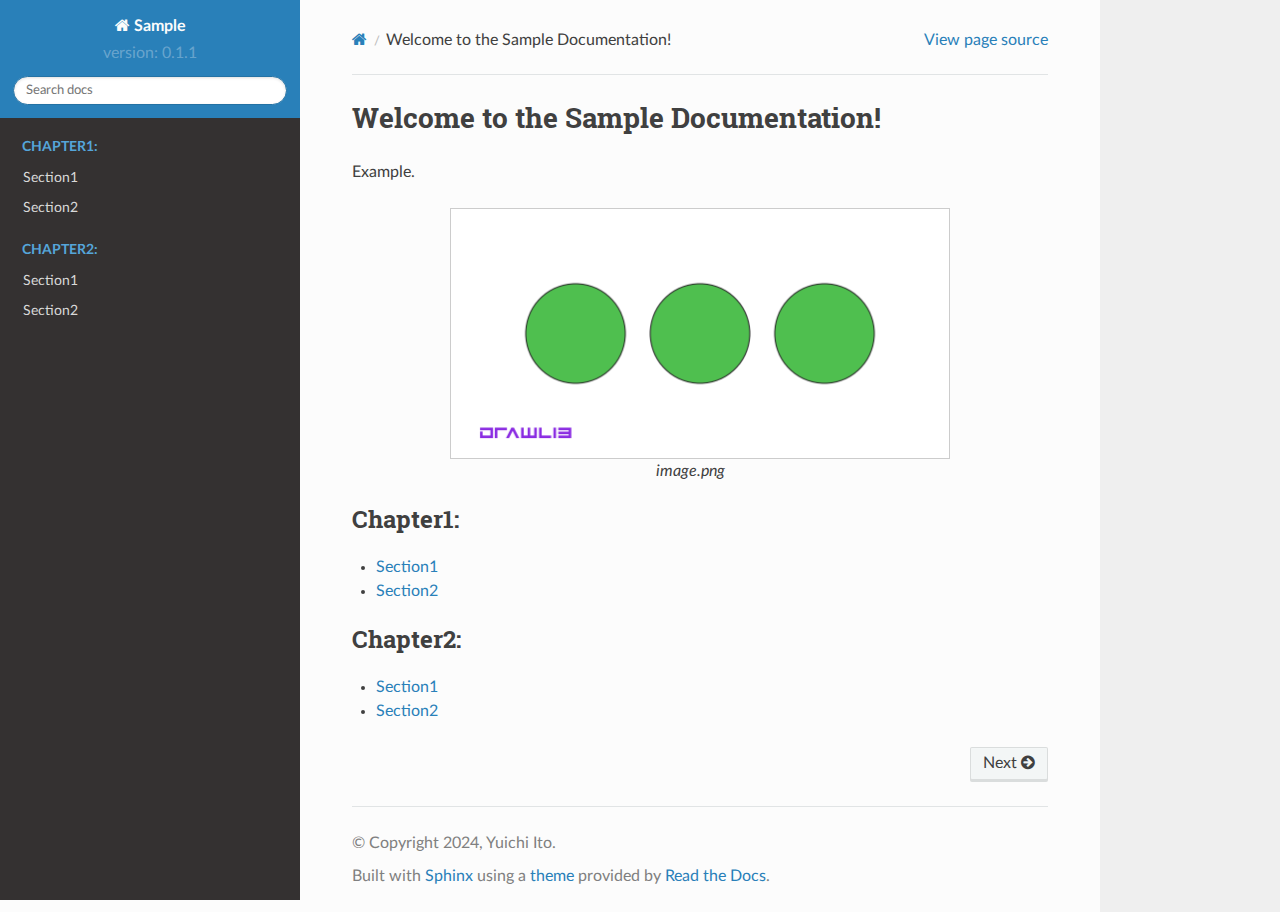
<file: docs/index.html>
<!DOCTYPE html>
<html class="writer-html5" lang="en" data-content_root="./">
<head>
  <meta charset="utf-8" /><meta name="viewport" content="width=device-width, initial-scale=1" />

  <meta name="viewport" content="width=device-width, initial-scale=1.0" />
  <title>Welcome to the Sample Documentation! &mdash; Sample 0.1.1 documentation</title>
      <link rel="stylesheet" type="text/css" href="_static/pygments.css?v=80d5e7a1" />
      <link rel="stylesheet" type="text/css" href="_static/css/theme.css?v=19f00094" />
      <link rel="stylesheet" type="text/css" href="_static/custom.css?v=6432bc99" />

  
  <!--[if lt IE 9]>
    <script src="_static/js/html5shiv.min.js"></script>
  <![endif]-->
  
        <script src="_static/jquery.js?v=5d32c60e"></script>
        <script src="_static/_sphinx_javascript_frameworks_compat.js?v=2cd50e6c"></script>
        <script src="_static/documentation_options.js?v=a58bc63e"></script>
        <script src="_static/doctools.js?v=888ff710"></script>
        <script src="_static/sphinx_highlight.js?v=dc90522c"></script>
    <script src="_static/js/theme.js"></script>
    <link rel="index" title="Index" href="genindex.html" />
    <link rel="search" title="Search" href="search.html" />
    <link rel="next" title="Section1" href="chapter01/section01/doc.html" /> 
</head>

<body class="wy-body-for-nav"> 
  <div class="wy-grid-for-nav">
    <nav data-toggle="wy-nav-shift" class="wy-nav-side">
      <div class="wy-side-scroll">
        <div class="wy-side-nav-search" >

          
          
          <a href="#" class="icon icon-home">
            Sample
          </a>
              <div class="version">
                version: 0.1.1
              </div>
<div role="search">
  <form id="rtd-search-form" class="wy-form" action="search.html" method="get">
    <input type="text" name="q" placeholder="Search docs" aria-label="Search docs" />
    <input type="hidden" name="check_keywords" value="yes" />
    <input type="hidden" name="area" value="default" />
  </form>
</div>
        </div><div class="wy-menu wy-menu-vertical" data-spy="affix" role="navigation" aria-label="Navigation menu">
              <p class="caption" role="heading"><span class="caption-text">Chapter1:</span></p>
<ul>
<li class="toctree-l1"><a class="reference internal" href="chapter01/section01/doc.html">Section1</a></li>
<li class="toctree-l1"><a class="reference internal" href="chapter01/section02/doc.html">Section2</a></li>
</ul>
<p class="caption" role="heading"><span class="caption-text">Chapter2:</span></p>
<ul>
<li class="toctree-l1"><a class="reference internal" href="chapter02/section01/doc.html">Section1</a></li>
<li class="toctree-l1"><a class="reference internal" href="chapter02/section02/doc.html">Section2</a></li>
</ul>

        </div>
      </div>
    </nav>

    <section data-toggle="wy-nav-shift" class="wy-nav-content-wrap"><nav class="wy-nav-top" aria-label="Mobile navigation menu" >
          <i data-toggle="wy-nav-top" class="fa fa-bars"></i>
          <a href="#">Sample</a>
      </nav>

      <div class="wy-nav-content">
        <div class="rst-content">
          <div role="navigation" aria-label="Page navigation">
  <ul class="wy-breadcrumbs">
      <li><a href="#" class="icon icon-home" aria-label="Home"></a></li>
      <li class="breadcrumb-item active">Welcome to the Sample Documentation!</li>
      <li class="wy-breadcrumbs-aside">
            <a href="_sources/index.rst.txt" rel="nofollow"> View page source</a>
      </li>
  </ul>
  <hr/>
</div>
          <div role="main" class="document" itemscope="itemscope" itemtype="http://schema.org/Article">
           <div itemprop="articleBody">
             
  <section id="welcome-to-the-sample-documentation">
<h1>Welcome to the Sample Documentation!<a class="headerlink" href="#welcome-to-the-sample-documentation" title="Link to this heading"></a></h1>
<p>Example.</p>
<figure class="align-center" id="id1">
<a class="with-border reference internal image-reference" href="_images/image2.png"><img alt="_images/image2.png" class="with-border" src="_images/image2.png" style="width: 500px;" /></a>
<figcaption>
<p><span class="caption-text">image.png</span><a class="headerlink" href="#id1" title="Link to this image"></a></p>
</figcaption>
</figure>
<div class="toctree-wrapper compound">
<p class="caption" role="heading"><span class="caption-text">Chapter1:</span></p>
<ul>
<li class="toctree-l1"><a class="reference internal" href="chapter01/section01/doc.html">Section1</a></li>
<li class="toctree-l1"><a class="reference internal" href="chapter01/section02/doc.html">Section2</a></li>
</ul>
</div>
<div class="toctree-wrapper compound">
<p class="caption" role="heading"><span class="caption-text">Chapter2:</span></p>
<ul>
<li class="toctree-l1"><a class="reference internal" href="chapter02/section01/doc.html">Section1</a></li>
<li class="toctree-l1"><a class="reference internal" href="chapter02/section02/doc.html">Section2</a></li>
</ul>
</div>
</section>


           </div>
          </div>
          <footer><div class="rst-footer-buttons" role="navigation" aria-label="Footer">
        <a href="chapter01/section01/doc.html" class="btn btn-neutral float-right" title="Section1" accesskey="n" rel="next">Next <span class="fa fa-arrow-circle-right" aria-hidden="true"></span></a>
    </div>

  <hr/>

  <div role="contentinfo">
    <p>&#169; Copyright 2024, Yuichi Ito.</p>
  </div>

  Built with <a href="https://www.sphinx-doc.org/">Sphinx</a> using a
    <a href="https://github.com/readthedocs/sphinx_rtd_theme">theme</a>
    provided by <a href="https://readthedocs.org">Read the Docs</a>.
   

</footer>
        </div>
      </div>
    </section>
  </div>
  <script>
      jQuery(function () {
          SphinxRtdTheme.Navigation.enable(true);
      });
  </script> 

</body>
</html>
</file>
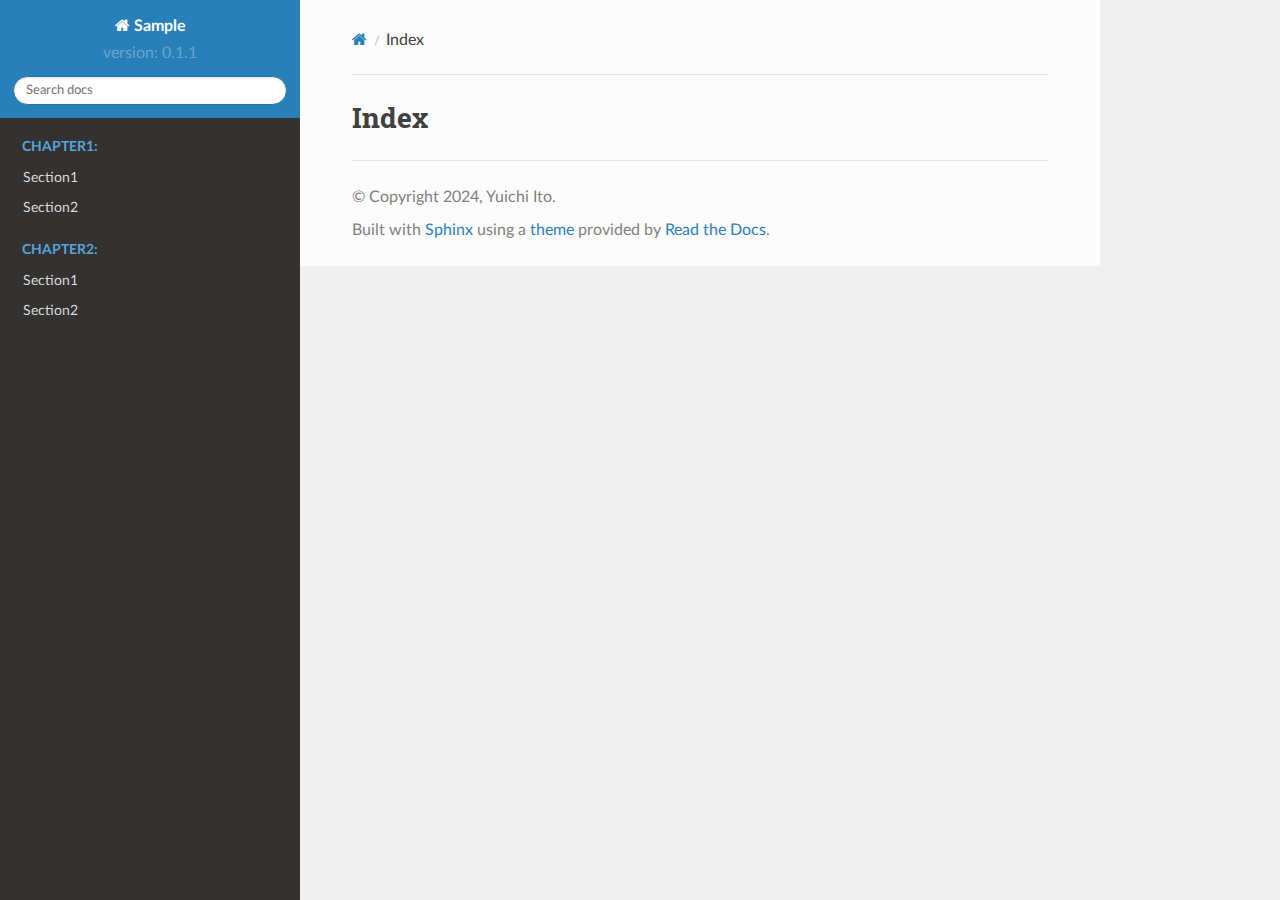
<file: docs/genindex.html>
<!DOCTYPE html>
<html class="writer-html5" lang="en" data-content_root="./">
<head>
  <meta charset="utf-8" />
  <meta name="viewport" content="width=device-width, initial-scale=1.0" />
  <title>Index &mdash; Sample 0.1.1 documentation</title>
      <link rel="stylesheet" type="text/css" href="_static/pygments.css?v=80d5e7a1" />
      <link rel="stylesheet" type="text/css" href="_static/css/theme.css?v=19f00094" />
      <link rel="stylesheet" type="text/css" href="_static/custom.css?v=6432bc99" />

  
  <!--[if lt IE 9]>
    <script src="_static/js/html5shiv.min.js"></script>
  <![endif]-->
  
        <script src="_static/jquery.js?v=5d32c60e"></script>
        <script src="_static/_sphinx_javascript_frameworks_compat.js?v=2cd50e6c"></script>
        <script src="_static/documentation_options.js?v=a58bc63e"></script>
        <script src="_static/doctools.js?v=888ff710"></script>
        <script src="_static/sphinx_highlight.js?v=dc90522c"></script>
    <script src="_static/js/theme.js"></script>
    <link rel="index" title="Index" href="#" />
    <link rel="search" title="Search" href="search.html" /> 
</head>

<body class="wy-body-for-nav"> 
  <div class="wy-grid-for-nav">
    <nav data-toggle="wy-nav-shift" class="wy-nav-side">
      <div class="wy-side-scroll">
        <div class="wy-side-nav-search" >

          
          
          <a href="index.html" class="icon icon-home">
            Sample
          </a>
              <div class="version">
                version: 0.1.1
              </div>
<div role="search">
  <form id="rtd-search-form" class="wy-form" action="search.html" method="get">
    <input type="text" name="q" placeholder="Search docs" aria-label="Search docs" />
    <input type="hidden" name="check_keywords" value="yes" />
    <input type="hidden" name="area" value="default" />
  </form>
</div>
        </div><div class="wy-menu wy-menu-vertical" data-spy="affix" role="navigation" aria-label="Navigation menu">
              <p class="caption" role="heading"><span class="caption-text">Chapter1:</span></p>
<ul>
<li class="toctree-l1"><a class="reference internal" href="chapter01/section01/doc.html">Section1</a></li>
<li class="toctree-l1"><a class="reference internal" href="chapter01/section02/doc.html">Section2</a></li>
</ul>
<p class="caption" role="heading"><span class="caption-text">Chapter2:</span></p>
<ul>
<li class="toctree-l1"><a class="reference internal" href="chapter02/section01/doc.html">Section1</a></li>
<li class="toctree-l1"><a class="reference internal" href="chapter02/section02/doc.html">Section2</a></li>
</ul>

        </div>
      </div>
    </nav>

    <section data-toggle="wy-nav-shift" class="wy-nav-content-wrap"><nav class="wy-nav-top" aria-label="Mobile navigation menu" >
          <i data-toggle="wy-nav-top" class="fa fa-bars"></i>
          <a href="index.html">Sample</a>
      </nav>

      <div class="wy-nav-content">
        <div class="rst-content">
          <div role="navigation" aria-label="Page navigation">
  <ul class="wy-breadcrumbs">
      <li><a href="index.html" class="icon icon-home" aria-label="Home"></a></li>
      <li class="breadcrumb-item active">Index</li>
      <li class="wy-breadcrumbs-aside">
      </li>
  </ul>
  <hr/>
</div>
          <div role="main" class="document" itemscope="itemscope" itemtype="http://schema.org/Article">
           <div itemprop="articleBody">
             

<h1 id="index">Index</h1>

<div class="genindex-jumpbox">
 
</div>


           </div>
          </div>
          <footer>

  <hr/>

  <div role="contentinfo">
    <p>&#169; Copyright 2024, Yuichi Ito.</p>
  </div>

  Built with <a href="https://www.sphinx-doc.org/">Sphinx</a> using a
    <a href="https://github.com/readthedocs/sphinx_rtd_theme">theme</a>
    provided by <a href="https://readthedocs.org">Read the Docs</a>.
   

</footer>
        </div>
      </div>
    </section>
  </div>
  <script>
      jQuery(function () {
          SphinxRtdTheme.Navigation.enable(true);
      });
  </script> 

</body>
</html>
</file>
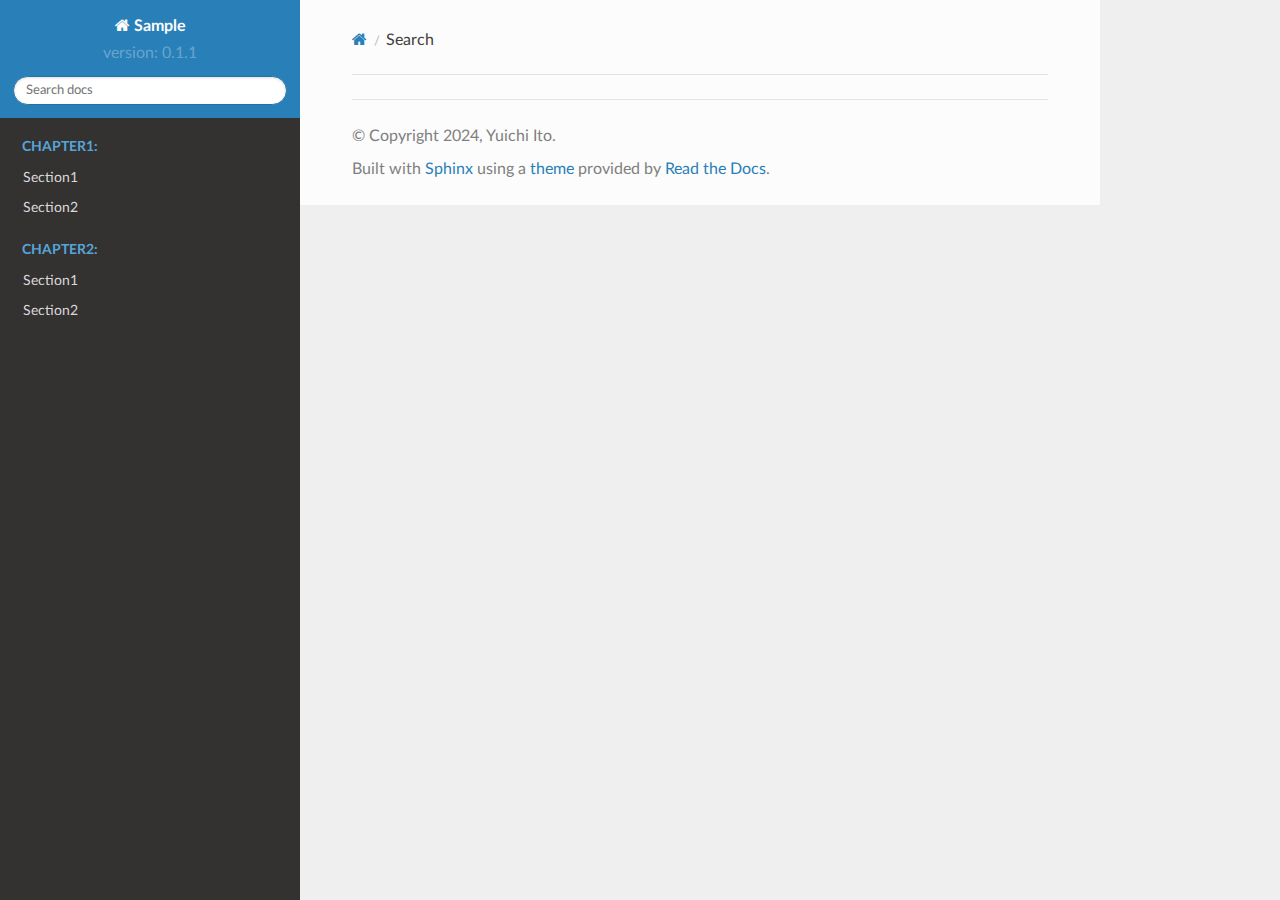
<file: docs/search.html>
<!DOCTYPE html>
<html class="writer-html5" lang="en" data-content_root="./">
<head>
  <meta charset="utf-8" />
  <meta name="viewport" content="width=device-width, initial-scale=1.0" />
  <title>Search &mdash; Sample 0.1.1 documentation</title>
      <link rel="stylesheet" type="text/css" href="_static/pygments.css?v=80d5e7a1" />
      <link rel="stylesheet" type="text/css" href="_static/css/theme.css?v=19f00094" />
      <link rel="stylesheet" type="text/css" href="_static/custom.css?v=6432bc99" />

  
    
  <!--[if lt IE 9]>
    <script src="_static/js/html5shiv.min.js"></script>
  <![endif]-->
  
        <script src="_static/jquery.js?v=5d32c60e"></script>
        <script src="_static/_sphinx_javascript_frameworks_compat.js?v=2cd50e6c"></script>
        <script src="_static/documentation_options.js?v=a58bc63e"></script>
        <script src="_static/doctools.js?v=888ff710"></script>
        <script src="_static/sphinx_highlight.js?v=dc90522c"></script>
    <script src="_static/js/theme.js"></script>
    <script src="_static/searchtools.js"></script>
    <script src="_static/language_data.js"></script>
    <link rel="index" title="Index" href="genindex.html" />
    <link rel="search" title="Search" href="#" /> 
</head>

<body class="wy-body-for-nav"> 
  <div class="wy-grid-for-nav">
    <nav data-toggle="wy-nav-shift" class="wy-nav-side">
      <div class="wy-side-scroll">
        <div class="wy-side-nav-search" >

          
          
          <a href="index.html" class="icon icon-home">
            Sample
          </a>
              <div class="version">
                version: 0.1.1
              </div>
<div role="search">
  <form id="rtd-search-form" class="wy-form" action="#" method="get">
    <input type="text" name="q" placeholder="Search docs" aria-label="Search docs" />
    <input type="hidden" name="check_keywords" value="yes" />
    <input type="hidden" name="area" value="default" />
  </form>
</div>
        </div><div class="wy-menu wy-menu-vertical" data-spy="affix" role="navigation" aria-label="Navigation menu">
              <p class="caption" role="heading"><span class="caption-text">Chapter1:</span></p>
<ul>
<li class="toctree-l1"><a class="reference internal" href="chapter01/section01/doc.html">Section1</a></li>
<li class="toctree-l1"><a class="reference internal" href="chapter01/section02/doc.html">Section2</a></li>
</ul>
<p class="caption" role="heading"><span class="caption-text">Chapter2:</span></p>
<ul>
<li class="toctree-l1"><a class="reference internal" href="chapter02/section01/doc.html">Section1</a></li>
<li class="toctree-l1"><a class="reference internal" href="chapter02/section02/doc.html">Section2</a></li>
</ul>

        </div>
      </div>
    </nav>

    <section data-toggle="wy-nav-shift" class="wy-nav-content-wrap"><nav class="wy-nav-top" aria-label="Mobile navigation menu" >
          <i data-toggle="wy-nav-top" class="fa fa-bars"></i>
          <a href="index.html">Sample</a>
      </nav>

      <div class="wy-nav-content">
        <div class="rst-content">
          <div role="navigation" aria-label="Page navigation">
  <ul class="wy-breadcrumbs">
      <li><a href="index.html" class="icon icon-home" aria-label="Home"></a></li>
      <li class="breadcrumb-item active">Search</li>
      <li class="wy-breadcrumbs-aside">
      </li>
  </ul>
  <hr/>
</div>
          <div role="main" class="document" itemscope="itemscope" itemtype="http://schema.org/Article">
           <div itemprop="articleBody">
             
  <noscript>
  <div id="fallback" class="admonition warning">
    <p class="last">
      Please activate JavaScript to enable the search functionality.
    </p>
  </div>
  </noscript>

  
  <div id="search-results">
  
  </div>

           </div>
          </div>
          <footer>

  <hr/>

  <div role="contentinfo">
    <p>&#169; Copyright 2024, Yuichi Ito.</p>
  </div>

  Built with <a href="https://www.sphinx-doc.org/">Sphinx</a> using a
    <a href="https://github.com/readthedocs/sphinx_rtd_theme">theme</a>
    provided by <a href="https://readthedocs.org">Read the Docs</a>.
   

</footer>
        </div>
      </div>
    </section>
  </div>
  <script>
      jQuery(function () {
          SphinxRtdTheme.Navigation.enable(true);
      });
  </script>
  <script>
    jQuery(function() { Search.loadIndex("searchindex.js"); });
  </script>
  
  <script id="searchindexloader"></script>
   


</body>
</html>
</file>
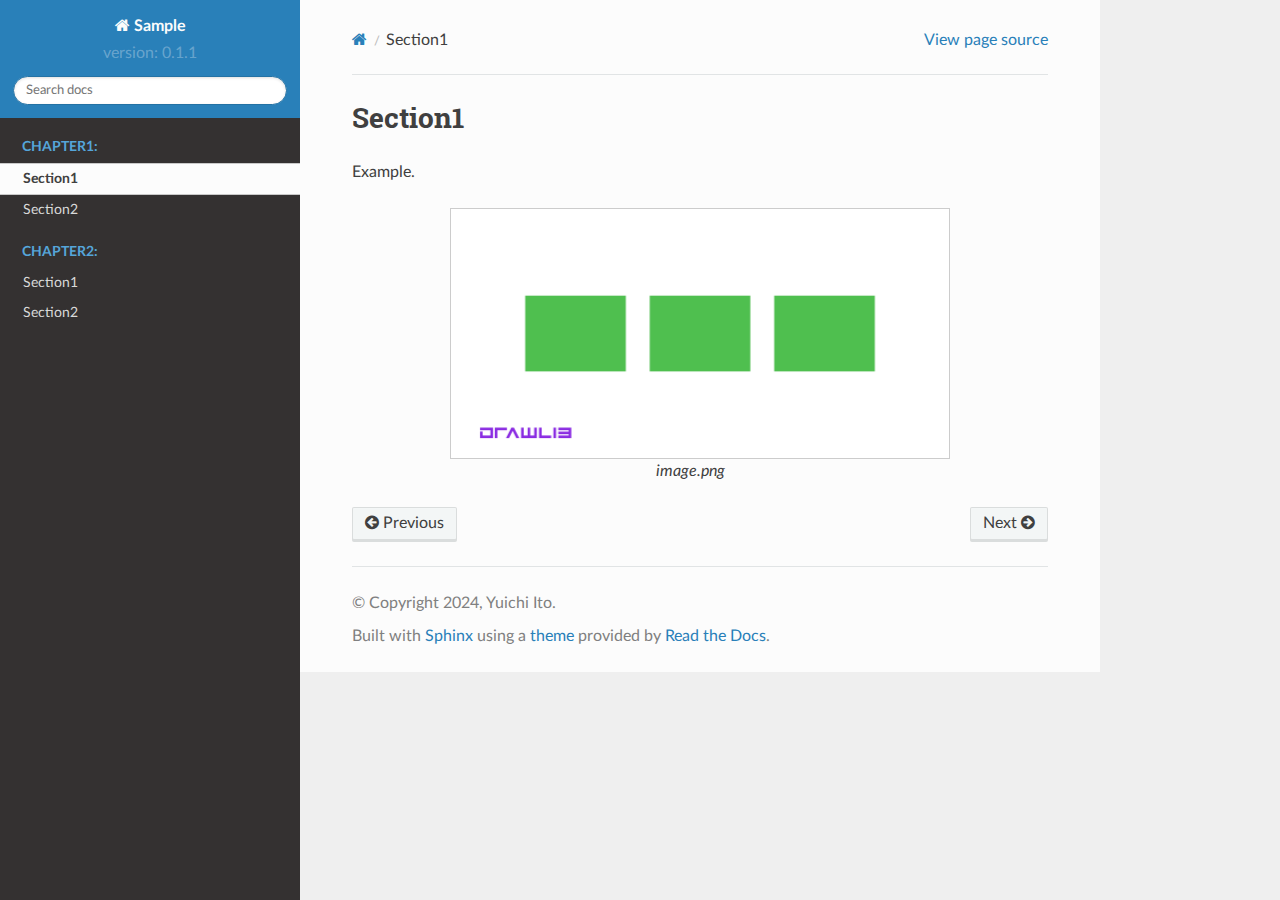
<file: docs/chapter01/section01/doc.html>
<!DOCTYPE html>
<html class="writer-html5" lang="en" data-content_root="../../">
<head>
  <meta charset="utf-8" /><meta name="viewport" content="width=device-width, initial-scale=1" />

  <meta name="viewport" content="width=device-width, initial-scale=1.0" />
  <title>Section1 &mdash; Sample 0.1.1 documentation</title>
      <link rel="stylesheet" type="text/css" href="../../_static/pygments.css?v=80d5e7a1" />
      <link rel="stylesheet" type="text/css" href="../../_static/css/theme.css?v=19f00094" />
      <link rel="stylesheet" type="text/css" href="../../_static/custom.css?v=6432bc99" />

  
  <!--[if lt IE 9]>
    <script src="../../_static/js/html5shiv.min.js"></script>
  <![endif]-->
  
        <script src="../../_static/jquery.js?v=5d32c60e"></script>
        <script src="../../_static/_sphinx_javascript_frameworks_compat.js?v=2cd50e6c"></script>
        <script src="../../_static/documentation_options.js?v=a58bc63e"></script>
        <script src="../../_static/doctools.js?v=888ff710"></script>
        <script src="../../_static/sphinx_highlight.js?v=dc90522c"></script>
    <script src="../../_static/js/theme.js"></script>
    <link rel="index" title="Index" href="../../genindex.html" />
    <link rel="search" title="Search" href="../../search.html" />
    <link rel="next" title="Section2" href="../section02/doc.html" />
    <link rel="prev" title="Welcome to the Sample Documentation!" href="../../index.html" /> 
</head>

<body class="wy-body-for-nav"> 
  <div class="wy-grid-for-nav">
    <nav data-toggle="wy-nav-shift" class="wy-nav-side">
      <div class="wy-side-scroll">
        <div class="wy-side-nav-search" >

          
          
          <a href="../../index.html" class="icon icon-home">
            Sample
          </a>
              <div class="version">
                version: 0.1.1
              </div>
<div role="search">
  <form id="rtd-search-form" class="wy-form" action="../../search.html" method="get">
    <input type="text" name="q" placeholder="Search docs" aria-label="Search docs" />
    <input type="hidden" name="check_keywords" value="yes" />
    <input type="hidden" name="area" value="default" />
  </form>
</div>
        </div><div class="wy-menu wy-menu-vertical" data-spy="affix" role="navigation" aria-label="Navigation menu">
              <p class="caption" role="heading"><span class="caption-text">Chapter1:</span></p>
<ul class="current">
<li class="toctree-l1 current"><a class="current reference internal" href="#">Section1</a></li>
<li class="toctree-l1"><a class="reference internal" href="../section02/doc.html">Section2</a></li>
</ul>
<p class="caption" role="heading"><span class="caption-text">Chapter2:</span></p>
<ul>
<li class="toctree-l1"><a class="reference internal" href="../../chapter02/section01/doc.html">Section1</a></li>
<li class="toctree-l1"><a class="reference internal" href="../../chapter02/section02/doc.html">Section2</a></li>
</ul>

        </div>
      </div>
    </nav>

    <section data-toggle="wy-nav-shift" class="wy-nav-content-wrap"><nav class="wy-nav-top" aria-label="Mobile navigation menu" >
          <i data-toggle="wy-nav-top" class="fa fa-bars"></i>
          <a href="../../index.html">Sample</a>
      </nav>

      <div class="wy-nav-content">
        <div class="rst-content">
          <div role="navigation" aria-label="Page navigation">
  <ul class="wy-breadcrumbs">
      <li><a href="../../index.html" class="icon icon-home" aria-label="Home"></a></li>
      <li class="breadcrumb-item active">Section1</li>
      <li class="wy-breadcrumbs-aside">
            <a href="../../_sources/chapter01/section01/doc.rst.txt" rel="nofollow"> View page source</a>
      </li>
  </ul>
  <hr/>
</div>
          <div role="main" class="document" itemscope="itemscope" itemtype="http://schema.org/Article">
           <div itemprop="articleBody">
             
  <section id="section1">
<h1>Section1<a class="headerlink" href="#section1" title="Link to this heading"></a></h1>
<p>Example.</p>
<figure class="align-center" id="id1">
<a class="with-border reference internal image-reference" href="../../_images/image.png"><img alt="../../_images/image.png" class="with-border" src="../../_images/image.png" style="width: 500px;" /></a>
<figcaption>
<p><span class="caption-text">image.png</span><a class="headerlink" href="#id1" title="Link to this image"></a></p>
</figcaption>
</figure>
</section>


           </div>
          </div>
          <footer><div class="rst-footer-buttons" role="navigation" aria-label="Footer">
        <a href="../../index.html" class="btn btn-neutral float-left" title="Welcome to the Sample Documentation!" accesskey="p" rel="prev"><span class="fa fa-arrow-circle-left" aria-hidden="true"></span> Previous</a>
        <a href="../section02/doc.html" class="btn btn-neutral float-right" title="Section2" accesskey="n" rel="next">Next <span class="fa fa-arrow-circle-right" aria-hidden="true"></span></a>
    </div>

  <hr/>

  <div role="contentinfo">
    <p>&#169; Copyright 2024, Yuichi Ito.</p>
  </div>

  Built with <a href="https://www.sphinx-doc.org/">Sphinx</a> using a
    <a href="https://github.com/readthedocs/sphinx_rtd_theme">theme</a>
    provided by <a href="https://readthedocs.org">Read the Docs</a>.
   

</footer>
        </div>
      </div>
    </section>
  </div>
  <script>
      jQuery(function () {
          SphinxRtdTheme.Navigation.enable(true);
      });
  </script> 

</body>
</html>
</file>
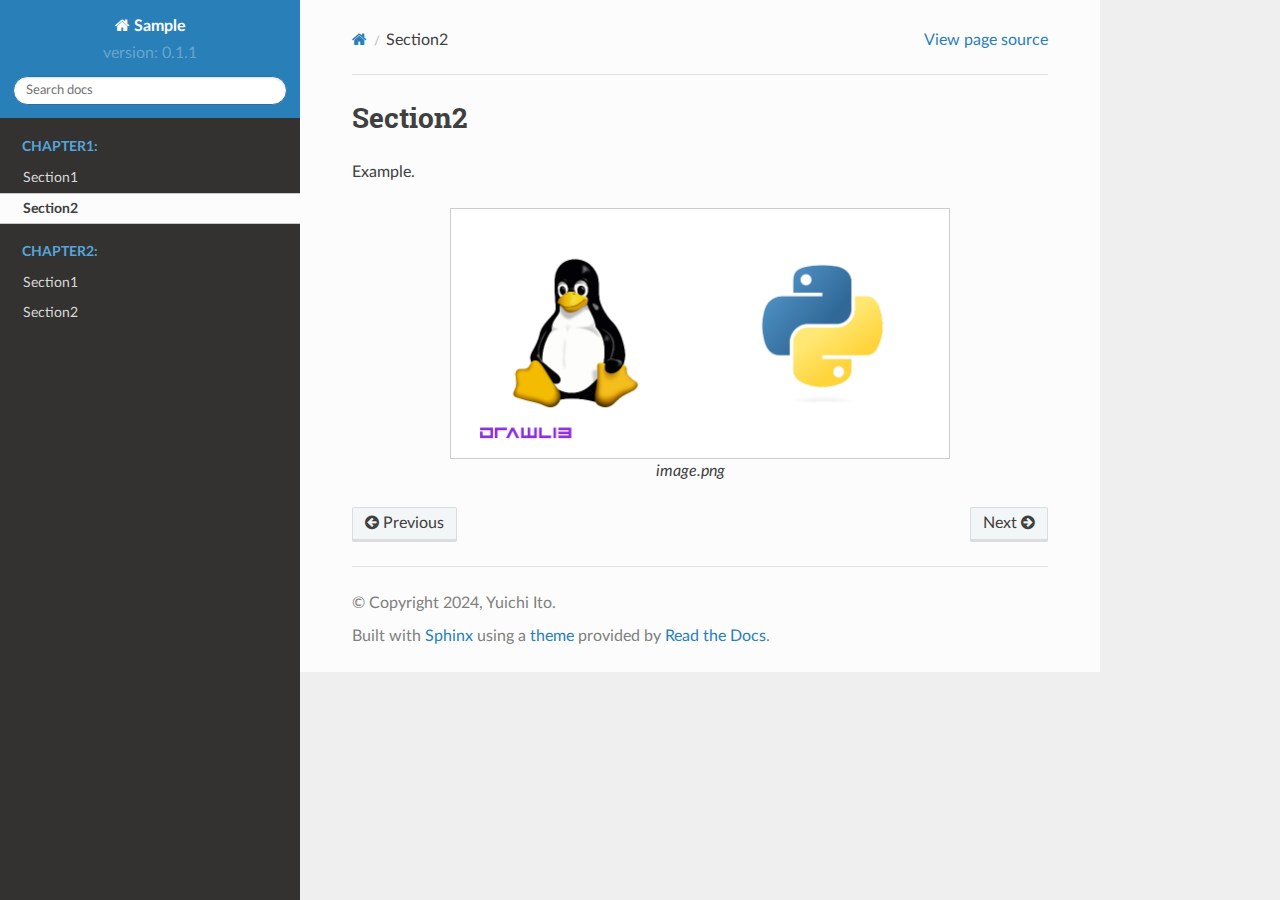
<file: docs/chapter01/section02/doc.html>
<!DOCTYPE html>
<html class="writer-html5" lang="en" data-content_root="../../">
<head>
  <meta charset="utf-8" /><meta name="viewport" content="width=device-width, initial-scale=1" />

  <meta name="viewport" content="width=device-width, initial-scale=1.0" />
  <title>Section2 &mdash; Sample 0.1.1 documentation</title>
      <link rel="stylesheet" type="text/css" href="../../_static/pygments.css?v=80d5e7a1" />
      <link rel="stylesheet" type="text/css" href="../../_static/css/theme.css?v=19f00094" />
      <link rel="stylesheet" type="text/css" href="../../_static/custom.css?v=6432bc99" />

  
  <!--[if lt IE 9]>
    <script src="../../_static/js/html5shiv.min.js"></script>
  <![endif]-->
  
        <script src="../../_static/jquery.js?v=5d32c60e"></script>
        <script src="../../_static/_sphinx_javascript_frameworks_compat.js?v=2cd50e6c"></script>
        <script src="../../_static/documentation_options.js?v=a58bc63e"></script>
        <script src="../../_static/doctools.js?v=888ff710"></script>
        <script src="../../_static/sphinx_highlight.js?v=dc90522c"></script>
    <script src="../../_static/js/theme.js"></script>
    <link rel="index" title="Index" href="../../genindex.html" />
    <link rel="search" title="Search" href="../../search.html" />
    <link rel="next" title="Section1" href="../../chapter02/section01/doc.html" />
    <link rel="prev" title="Section1" href="../section01/doc.html" /> 
</head>

<body class="wy-body-for-nav"> 
  <div class="wy-grid-for-nav">
    <nav data-toggle="wy-nav-shift" class="wy-nav-side">
      <div class="wy-side-scroll">
        <div class="wy-side-nav-search" >

          
          
          <a href="../../index.html" class="icon icon-home">
            Sample
          </a>
              <div class="version">
                version: 0.1.1
              </div>
<div role="search">
  <form id="rtd-search-form" class="wy-form" action="../../search.html" method="get">
    <input type="text" name="q" placeholder="Search docs" aria-label="Search docs" />
    <input type="hidden" name="check_keywords" value="yes" />
    <input type="hidden" name="area" value="default" />
  </form>
</div>
        </div><div class="wy-menu wy-menu-vertical" data-spy="affix" role="navigation" aria-label="Navigation menu">
              <p class="caption" role="heading"><span class="caption-text">Chapter1:</span></p>
<ul class="current">
<li class="toctree-l1"><a class="reference internal" href="../section01/doc.html">Section1</a></li>
<li class="toctree-l1 current"><a class="current reference internal" href="#">Section2</a></li>
</ul>
<p class="caption" role="heading"><span class="caption-text">Chapter2:</span></p>
<ul>
<li class="toctree-l1"><a class="reference internal" href="../../chapter02/section01/doc.html">Section1</a></li>
<li class="toctree-l1"><a class="reference internal" href="../../chapter02/section02/doc.html">Section2</a></li>
</ul>

        </div>
      </div>
    </nav>

    <section data-toggle="wy-nav-shift" class="wy-nav-content-wrap"><nav class="wy-nav-top" aria-label="Mobile navigation menu" >
          <i data-toggle="wy-nav-top" class="fa fa-bars"></i>
          <a href="../../index.html">Sample</a>
      </nav>

      <div class="wy-nav-content">
        <div class="rst-content">
          <div role="navigation" aria-label="Page navigation">
  <ul class="wy-breadcrumbs">
      <li><a href="../../index.html" class="icon icon-home" aria-label="Home"></a></li>
      <li class="breadcrumb-item active">Section2</li>
      <li class="wy-breadcrumbs-aside">
            <a href="../../_sources/chapter01/section02/doc.rst.txt" rel="nofollow"> View page source</a>
      </li>
  </ul>
  <hr/>
</div>
          <div role="main" class="document" itemscope="itemscope" itemtype="http://schema.org/Article">
           <div itemprop="articleBody">
             
  <section id="section2">
<h1>Section2<a class="headerlink" href="#section2" title="Link to this heading"></a></h1>
<p>Example.</p>
<figure class="align-center" id="id1">
<a class="with-border reference internal image-reference" href="../../_images/image1.png"><img alt="../../_images/image1.png" class="with-border" src="../../_images/image1.png" style="width: 500px;" /></a>
<figcaption>
<p><span class="caption-text">image.png</span><a class="headerlink" href="#id1" title="Link to this image"></a></p>
</figcaption>
</figure>
</section>


           </div>
          </div>
          <footer><div class="rst-footer-buttons" role="navigation" aria-label="Footer">
        <a href="../section01/doc.html" class="btn btn-neutral float-left" title="Section1" accesskey="p" rel="prev"><span class="fa fa-arrow-circle-left" aria-hidden="true"></span> Previous</a>
        <a href="../../chapter02/section01/doc.html" class="btn btn-neutral float-right" title="Section1" accesskey="n" rel="next">Next <span class="fa fa-arrow-circle-right" aria-hidden="true"></span></a>
    </div>

  <hr/>

  <div role="contentinfo">
    <p>&#169; Copyright 2024, Yuichi Ito.</p>
  </div>

  Built with <a href="https://www.sphinx-doc.org/">Sphinx</a> using a
    <a href="https://github.com/readthedocs/sphinx_rtd_theme">theme</a>
    provided by <a href="https://readthedocs.org">Read the Docs</a>.
   

</footer>
        </div>
      </div>
    </section>
  </div>
  <script>
      jQuery(function () {
          SphinxRtdTheme.Navigation.enable(true);
      });
  </script> 

</body>
</html>
</file>
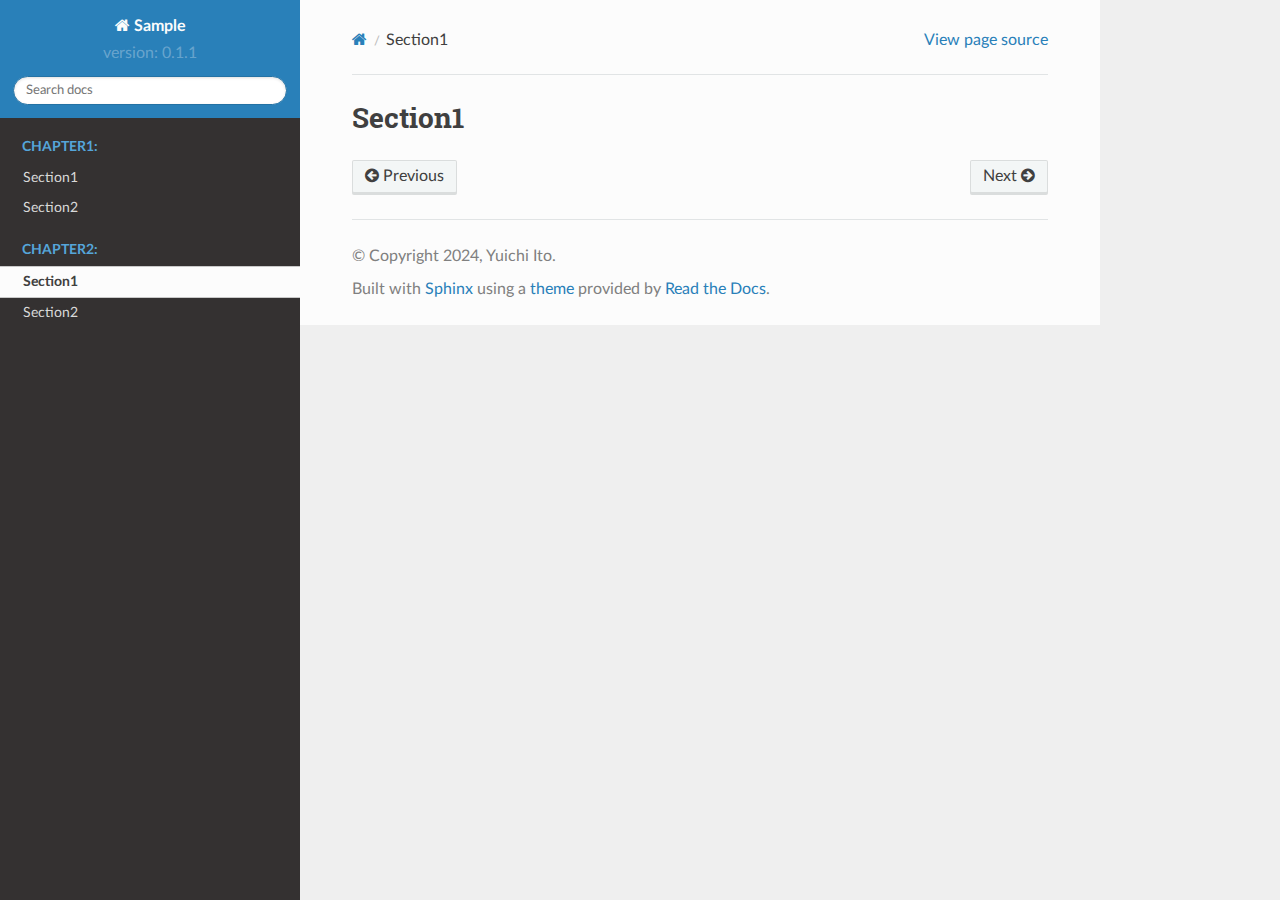
<file: docs/chapter02/section01/doc.html>
<!DOCTYPE html>
<html class="writer-html5" lang="en" data-content_root="../../">
<head>
  <meta charset="utf-8" /><meta name="viewport" content="width=device-width, initial-scale=1" />

  <meta name="viewport" content="width=device-width, initial-scale=1.0" />
  <title>Section1 &mdash; Sample 0.1.1 documentation</title>
      <link rel="stylesheet" type="text/css" href="../../_static/pygments.css?v=80d5e7a1" />
      <link rel="stylesheet" type="text/css" href="../../_static/css/theme.css?v=19f00094" />
      <link rel="stylesheet" type="text/css" href="../../_static/custom.css?v=6432bc99" />

  
  <!--[if lt IE 9]>
    <script src="../../_static/js/html5shiv.min.js"></script>
  <![endif]-->
  
        <script src="../../_static/jquery.js?v=5d32c60e"></script>
        <script src="../../_static/_sphinx_javascript_frameworks_compat.js?v=2cd50e6c"></script>
        <script src="../../_static/documentation_options.js?v=a58bc63e"></script>
        <script src="../../_static/doctools.js?v=888ff710"></script>
        <script src="../../_static/sphinx_highlight.js?v=dc90522c"></script>
    <script src="../../_static/js/theme.js"></script>
    <link rel="index" title="Index" href="../../genindex.html" />
    <link rel="search" title="Search" href="../../search.html" />
    <link rel="next" title="Section2" href="../section02/doc.html" />
    <link rel="prev" title="Section2" href="../../chapter01/section02/doc.html" /> 
</head>

<body class="wy-body-for-nav"> 
  <div class="wy-grid-for-nav">
    <nav data-toggle="wy-nav-shift" class="wy-nav-side">
      <div class="wy-side-scroll">
        <div class="wy-side-nav-search" >

          
          
          <a href="../../index.html" class="icon icon-home">
            Sample
          </a>
              <div class="version">
                version: 0.1.1
              </div>
<div role="search">
  <form id="rtd-search-form" class="wy-form" action="../../search.html" method="get">
    <input type="text" name="q" placeholder="Search docs" aria-label="Search docs" />
    <input type="hidden" name="check_keywords" value="yes" />
    <input type="hidden" name="area" value="default" />
  </form>
</div>
        </div><div class="wy-menu wy-menu-vertical" data-spy="affix" role="navigation" aria-label="Navigation menu">
              <p class="caption" role="heading"><span class="caption-text">Chapter1:</span></p>
<ul>
<li class="toctree-l1"><a class="reference internal" href="../../chapter01/section01/doc.html">Section1</a></li>
<li class="toctree-l1"><a class="reference internal" href="../../chapter01/section02/doc.html">Section2</a></li>
</ul>
<p class="caption" role="heading"><span class="caption-text">Chapter2:</span></p>
<ul class="current">
<li class="toctree-l1 current"><a class="current reference internal" href="#">Section1</a></li>
<li class="toctree-l1"><a class="reference internal" href="../section02/doc.html">Section2</a></li>
</ul>

        </div>
      </div>
    </nav>

    <section data-toggle="wy-nav-shift" class="wy-nav-content-wrap"><nav class="wy-nav-top" aria-label="Mobile navigation menu" >
          <i data-toggle="wy-nav-top" class="fa fa-bars"></i>
          <a href="../../index.html">Sample</a>
      </nav>

      <div class="wy-nav-content">
        <div class="rst-content">
          <div role="navigation" aria-label="Page navigation">
  <ul class="wy-breadcrumbs">
      <li><a href="../../index.html" class="icon icon-home" aria-label="Home"></a></li>
      <li class="breadcrumb-item active">Section1</li>
      <li class="wy-breadcrumbs-aside">
            <a href="../../_sources/chapter02/section01/doc.rst.txt" rel="nofollow"> View page source</a>
      </li>
  </ul>
  <hr/>
</div>
          <div role="main" class="document" itemscope="itemscope" itemtype="http://schema.org/Article">
           <div itemprop="articleBody">
             
  <section id="section1">
<h1>Section1<a class="headerlink" href="#section1" title="Link to this heading"></a></h1>
</section>


           </div>
          </div>
          <footer><div class="rst-footer-buttons" role="navigation" aria-label="Footer">
        <a href="../../chapter01/section02/doc.html" class="btn btn-neutral float-left" title="Section2" accesskey="p" rel="prev"><span class="fa fa-arrow-circle-left" aria-hidden="true"></span> Previous</a>
        <a href="../section02/doc.html" class="btn btn-neutral float-right" title="Section2" accesskey="n" rel="next">Next <span class="fa fa-arrow-circle-right" aria-hidden="true"></span></a>
    </div>

  <hr/>

  <div role="contentinfo">
    <p>&#169; Copyright 2024, Yuichi Ito.</p>
  </div>

  Built with <a href="https://www.sphinx-doc.org/">Sphinx</a> using a
    <a href="https://github.com/readthedocs/sphinx_rtd_theme">theme</a>
    provided by <a href="https://readthedocs.org">Read the Docs</a>.
   

</footer>
        </div>
      </div>
    </section>
  </div>
  <script>
      jQuery(function () {
          SphinxRtdTheme.Navigation.enable(true);
      });
  </script> 

</body>
</html>
</file>
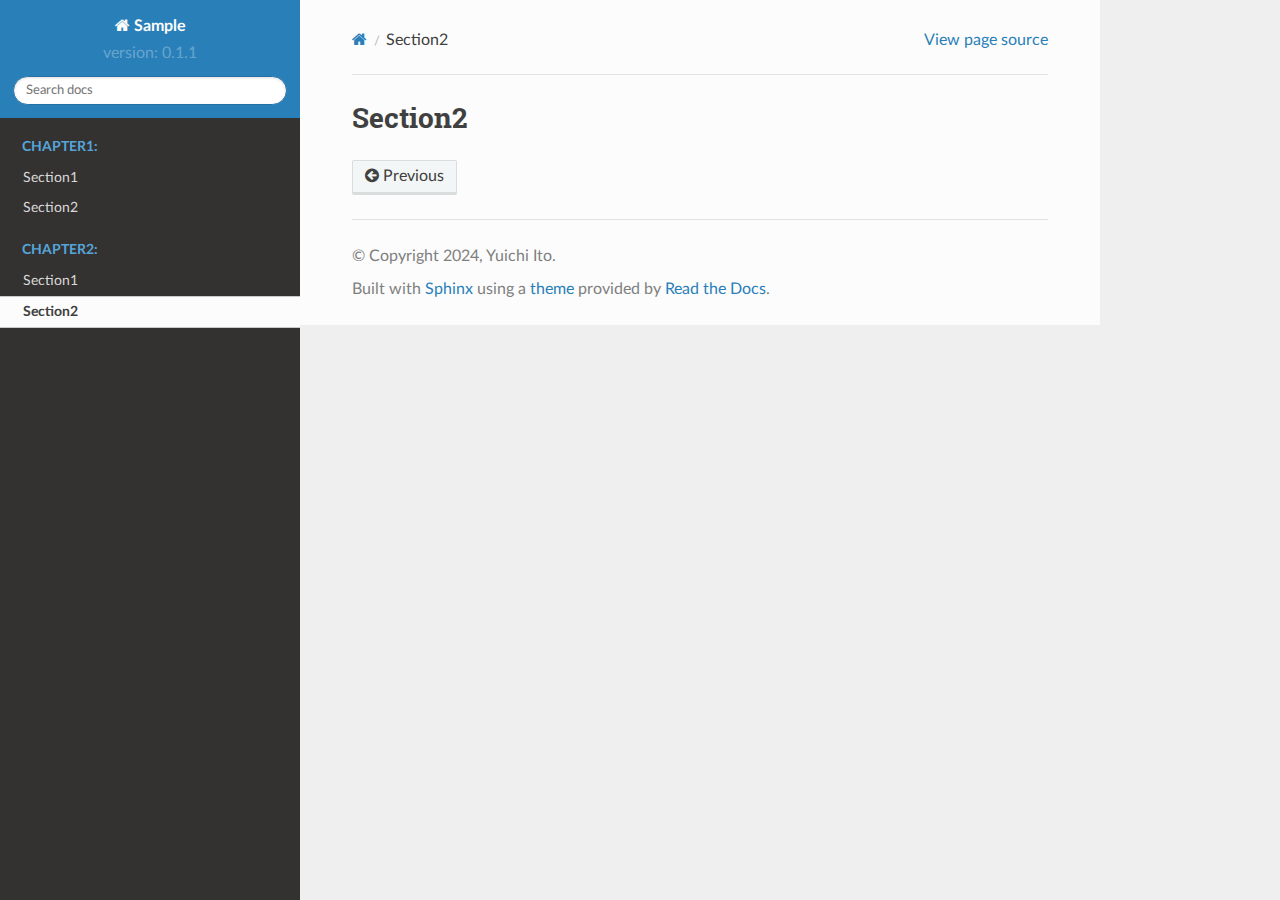
<file: docs/chapter02/section02/doc.html>
<!DOCTYPE html>
<html class="writer-html5" lang="en" data-content_root="../../">
<head>
  <meta charset="utf-8" /><meta name="viewport" content="width=device-width, initial-scale=1" />

  <meta name="viewport" content="width=device-width, initial-scale=1.0" />
  <title>Section2 &mdash; Sample 0.1.1 documentation</title>
      <link rel="stylesheet" type="text/css" href="../../_static/pygments.css?v=80d5e7a1" />
      <link rel="stylesheet" type="text/css" href="../../_static/css/theme.css?v=19f00094" />
      <link rel="stylesheet" type="text/css" href="../../_static/custom.css?v=6432bc99" />

  
  <!--[if lt IE 9]>
    <script src="../../_static/js/html5shiv.min.js"></script>
  <![endif]-->
  
        <script src="../../_static/jquery.js?v=5d32c60e"></script>
        <script src="../../_static/_sphinx_javascript_frameworks_compat.js?v=2cd50e6c"></script>
        <script src="../../_static/documentation_options.js?v=a58bc63e"></script>
        <script src="../../_static/doctools.js?v=888ff710"></script>
        <script src="../../_static/sphinx_highlight.js?v=dc90522c"></script>
    <script src="../../_static/js/theme.js"></script>
    <link rel="index" title="Index" href="../../genindex.html" />
    <link rel="search" title="Search" href="../../search.html" />
    <link rel="prev" title="Section1" href="../section01/doc.html" /> 
</head>

<body class="wy-body-for-nav"> 
  <div class="wy-grid-for-nav">
    <nav data-toggle="wy-nav-shift" class="wy-nav-side">
      <div class="wy-side-scroll">
        <div class="wy-side-nav-search" >

          
          
          <a href="../../index.html" class="icon icon-home">
            Sample
          </a>
              <div class="version">
                version: 0.1.1
              </div>
<div role="search">
  <form id="rtd-search-form" class="wy-form" action="../../search.html" method="get">
    <input type="text" name="q" placeholder="Search docs" aria-label="Search docs" />
    <input type="hidden" name="check_keywords" value="yes" />
    <input type="hidden" name="area" value="default" />
  </form>
</div>
        </div><div class="wy-menu wy-menu-vertical" data-spy="affix" role="navigation" aria-label="Navigation menu">
              <p class="caption" role="heading"><span class="caption-text">Chapter1:</span></p>
<ul>
<li class="toctree-l1"><a class="reference internal" href="../../chapter01/section01/doc.html">Section1</a></li>
<li class="toctree-l1"><a class="reference internal" href="../../chapter01/section02/doc.html">Section2</a></li>
</ul>
<p class="caption" role="heading"><span class="caption-text">Chapter2:</span></p>
<ul class="current">
<li class="toctree-l1"><a class="reference internal" href="../section01/doc.html">Section1</a></li>
<li class="toctree-l1 current"><a class="current reference internal" href="#">Section2</a></li>
</ul>

        </div>
      </div>
    </nav>

    <section data-toggle="wy-nav-shift" class="wy-nav-content-wrap"><nav class="wy-nav-top" aria-label="Mobile navigation menu" >
          <i data-toggle="wy-nav-top" class="fa fa-bars"></i>
          <a href="../../index.html">Sample</a>
      </nav>

      <div class="wy-nav-content">
        <div class="rst-content">
          <div role="navigation" aria-label="Page navigation">
  <ul class="wy-breadcrumbs">
      <li><a href="../../index.html" class="icon icon-home" aria-label="Home"></a></li>
      <li class="breadcrumb-item active">Section2</li>
      <li class="wy-breadcrumbs-aside">
            <a href="../../_sources/chapter02/section02/doc.rst.txt" rel="nofollow"> View page source</a>
      </li>
  </ul>
  <hr/>
</div>
          <div role="main" class="document" itemscope="itemscope" itemtype="http://schema.org/Article">
           <div itemprop="articleBody">
             
  <section id="section2">
<h1>Section2<a class="headerlink" href="#section2" title="Link to this heading"></a></h1>
</section>


           </div>
          </div>
          <footer><div class="rst-footer-buttons" role="navigation" aria-label="Footer">
        <a href="../section01/doc.html" class="btn btn-neutral float-left" title="Section1" accesskey="p" rel="prev"><span class="fa fa-arrow-circle-left" aria-hidden="true"></span> Previous</a>
    </div>

  <hr/>

  <div role="contentinfo">
    <p>&#169; Copyright 2024, Yuichi Ito.</p>
  </div>

  Built with <a href="https://www.sphinx-doc.org/">Sphinx</a> using a
    <a href="https://github.com/readthedocs/sphinx_rtd_theme">theme</a>
    provided by <a href="https://readthedocs.org">Read the Docs</a>.
   

</footer>
        </div>
      </div>
    </section>
  </div>
  <script>
      jQuery(function () {
          SphinxRtdTheme.Navigation.enable(true);
      });
  </script> 

</body>
</html>
</file>
<file: docs/_static/pygments.css>
pre { line-height: 125%; }
td.linenos .normal { color: inherit; background-color: transparent; padding-left: 5px; padding-right: 5px; }
span.linenos { color: inherit; background-color: transparent; padding-left: 5px; padding-right: 5px; }
td.linenos .special { color: #000000; background-color: #ffffc0; padding-left: 5px; padding-right: 5px; }
span.linenos.special { color: #000000; background-color: #ffffc0; padding-left: 5px; padding-right: 5px; }
.highlight .hll { background-color: #ffffcc }
.highlight { background: #f8f8f8; }
.highlight .c { color: #3D7B7B; font-style: italic } /* Comment */
.highlight .err { border: 1px solid #FF0000 } /* Error */
.highlight .k { color: #008000; font-weight: bold } /* Keyword */
.highlight .o { color: #666666 } /* Operator */
.highlight .ch { color: #3D7B7B; font-style: italic } /* Comment.Hashbang */
.highlight .cm { color: #3D7B7B; font-style: italic } /* Comment.Multiline */
.highlight .cp { color: #9C6500 } /* Comment.Preproc */
.highlight .cpf { color: #3D7B7B; font-style: italic } /* Comment.PreprocFile */
.highlight .c1 { color: #3D7B7B; font-style: italic } /* Comment.Single */
.highlight .cs { color: #3D7B7B; font-style: italic } /* Comment.Special */
.highlight .gd { color: #A00000 } /* Generic.Deleted */
.highlight .ge { font-style: italic } /* Generic.Emph */
.highlight .ges { font-weight: bold; font-style: italic } /* Generic.EmphStrong */
.highlight .gr { color: #E40000 } /* Generic.Error */
.highlight .gh { color: #000080; font-weight: bold } /* Generic.Heading */
.highlight .gi { color: #008400 } /* Generic.Inserted */
.highlight .go { color: #717171 } /* Generic.Output */
.highlight .gp { color: #000080; font-weight: bold } /* Generic.Prompt */
.highlight .gs { font-weight: bold } /* Generic.Strong */
.highlight .gu { color: #800080; font-weight: bold } /* Generic.Subheading */
.highlight .gt { color: #0044DD } /* Generic.Traceback */
.highlight .kc { color: #008000; font-weight: bold } /* Keyword.Constant */
.highlight .kd { color: #008000; font-weight: bold } /* Keyword.Declaration */
.highlight .kn { color: #008000; font-weight: bold } /* Keyword.Namespace */
.highlight .kp { color: #008000 } /* Keyword.Pseudo */
.highlight .kr { color: #008000; font-weight: bold } /* Keyword.Reserved */
.highlight .kt { color: #B00040 } /* Keyword.Type */
.highlight .m { color: #666666 } /* Literal.Number */
.highlight .s { color: #BA2121 } /* Literal.String */
.highlight .na { color: #687822 } /* Name.Attribute */
.highlight .nb { color: #008000 } /* Name.Builtin */
.highlight .nc { color: #0000FF; font-weight: bold } /* Name.Class */
.highlight .no { color: #880000 } /* Name.Constant */
.highlight .nd { color: #AA22FF } /* Name.Decorator */
.highlight .ni { color: #717171; font-weight: bold } /* Name.Entity */
.highlight .ne { color: #CB3F38; font-weight: bold } /* Name.Exception */
.highlight .nf { color: #0000FF } /* Name.Function */
.highlight .nl { color: #767600 } /* Name.Label */
.highlight .nn { color: #0000FF; font-weight: bold } /* Name.Namespace */
.highlight .nt { color: #008000; font-weight: bold } /* Name.Tag */
.highlight .nv { color: #19177C } /* Name.Variable */
.highlight .ow { color: #AA22FF; font-weight: bold } /* Operator.Word */
.highlight .w { color: #bbbbbb } /* Text.Whitespace */
.highlight .mb { color: #666666 } /* Literal.Number.Bin */
.highlight .mf { color: #666666 } /* Literal.Number.Float */
.highlight .mh { color: #666666 } /* Literal.Number.Hex */
.highlight .mi { color: #666666 } /* Literal.Number.Integer */
.highlight .mo { color: #666666 } /* Literal.Number.Oct */
.highlight .sa { color: #BA2121 } /* Literal.String.Affix */
.highlight .sb { color: #BA2121 } /* Literal.String.Backtick */
.highlight .sc { color: #BA2121 } /* Literal.String.Char */
.highlight .dl { color: #BA2121 } /* Literal.String.Delimiter */
.highlight .sd { color: #BA2121; font-style: italic } /* Literal.String.Doc */
.highlight .s2 { color: #BA2121 } /* Literal.String.Double */
.highlight .se { color: #AA5D1F; font-weight: bold } /* Literal.String.Escape */
.highlight .sh { color: #BA2121 } /* Literal.String.Heredoc */
.highlight .si { color: #A45A77; font-weight: bold } /* Literal.String.Interpol */
.highlight .sx { color: #008000 } /* Literal.String.Other */
.highlight .sr { color: #A45A77 } /* Literal.String.Regex */
.highlight .s1 { color: #BA2121 } /* Literal.String.Single */
.highlight .ss { color: #19177C } /* Literal.String.Symbol */
.highlight .bp { color: #008000 } /* Name.Builtin.Pseudo */
.highlight .fm { color: #0000FF } /* Name.Function.Magic */
.highlight .vc { color: #19177C } /* Name.Variable.Class */
.highlight .vg { color: #19177C } /* Name.Variable.Global */
.highlight .vi { color: #19177C } /* Name.Variable.Instance */
.highlight .vm { color: #19177C } /* Name.Variable.Magic */
.highlight .il { color: #666666 } /* Literal.Number.Integer.Long */
</file>
<file: docs/_static/css/theme.css>
html{box-sizing:border-box}*,:after,:before{box-sizing:inherit}article,aside,details,figcaption,figure,footer,header,hgroup,nav,section{display:block}audio,canvas,video{display:inline-block;*display:inline;*zoom:1}[hidden],audio:not([controls]){display:none}*{-webkit-box-sizing:border-box;-moz-box-sizing:border-box;box-sizing:border-box}html{font-size:100%;-webkit-text-size-adjust:100%;-ms-text-size-adjust:100%}body{margin:0}a:active,a:hover{outline:0}abbr[title]{border-bottom:1px dotted}b,strong{font-weight:700}blockquote{margin:0}dfn{font-style:italic}ins{background:#ff9;text-decoration:none}ins,mark{color:#000}mark{background:#ff0;font-style:italic;font-weight:700}.rst-content code,.rst-content tt,code,kbd,pre,samp{font-family:monospace,serif;_font-family:courier new,monospace;font-size:1em}pre{white-space:pre}q{quotes:none}q:after,q:before{content:"";content:none}small{font-size:85%}sub,sup{font-size:75%;line-height:0;position:relative;vertical-align:baseline}sup{top:-.5em}sub{bottom:-.25em}dl,ol,ul{margin:0;padding:0;list-style:none;list-style-image:none}li{list-style:none}dd{margin:0}img{border:0;-ms-interpolation-mode:bicubic;vertical-align:middle;max-width:100%}svg:not(:root){overflow:hidden}figure,form{margin:0}label{cursor:pointer}button,input,select,textarea{font-size:100%;margin:0;vertical-align:baseline;*vertical-align:middle}button,input{line-height:normal}button,input[type=button],input[type=reset],input[type=submit]{cursor:pointer;-webkit-appearance:button;*overflow:visible}button[disabled],input[disabled]{cursor:default}input[type=search]{-webkit-appearance:textfield;-moz-box-sizing:content-box;-webkit-box-sizing:content-box;box-sizing:content-box}textarea{resize:vertical}table{border-collapse:collapse;border-spacing:0}td{vertical-align:top}.chromeframe{margin:.2em 0;background:#ccc;color:#000;padding:.2em 0}.ir{display:block;border:0;text-indent:-999em;overflow:hidden;background-color:transparent;background-repeat:no-repeat;text-align:left;direction:ltr;*line-height:0}.ir br{display:none}.hidden{display:none!important;visibility:hidden}.visuallyhidden{border:0;clip:rect(0 0 0 0);height:1px;margin:-1px;overflow:hidden;padding:0;position:absolute;width:1px}.visuallyhidden.focusable:active,.visuallyhidden.focusable:focus{clip:auto;height:auto;margin:0;overflow:visible;position:static;width:auto}.invisible{visibility:hidden}.relative{position:relative}big,small{font-size:100%}@media print{body,html,section{background:none!important}*{box-shadow:none!important;text-shadow:none!important;filter:none!important;-ms-filter:none!important}a,a:visited{text-decoration:underline}.ir a:after,a[href^="#"]:after,a[href^="javascript:"]:after{content:""}blockquote,pre{page-break-inside:avoid}thead{display:table-header-group}img,tr{page-break-inside:avoid}img{max-width:100%!important}@page{margin:.5cm}.rst-content .toctree-wrapper>p.caption,h2,h3,p{orphans:3;widows:3}.rst-content .toctree-wrapper>p.caption,h2,h3{page-break-after:avoid}}.btn,.fa:before,.icon:before,.rst-content .admonition,.rst-content .admonition-title:before,.rst-content .admonition-todo,.rst-content .attention,.rst-content .caution,.rst-content .code-block-caption .headerlink:before,.rst-content .danger,.rst-content .eqno .headerlink:before,.rst-content .error,.rst-content .hint,.rst-content .important,.rst-content .note,.rst-content .seealso,.rst-content .tip,.rst-content .warning,.rst-content code.download span:first-child:before,.rst-content dl dt .headerlink:before,.rst-content h1 .headerlink:before,.rst-content h2 .headerlink:before,.rst-content h3 .headerlink:before,.rst-content h4 .headerlink:before,.rst-content h5 .headerlink:before,.rst-content h6 .headerlink:before,.rst-content p.caption .headerlink:before,.rst-content p .headerlink:before,.rst-content table>caption .headerlink:before,.rst-content tt.download span:first-child:before,.wy-alert,.wy-dropdown .caret:before,.wy-inline-validate.wy-inline-validate-danger .wy-input-context:before,.wy-inline-validate.wy-inline-validate-info .wy-input-context:before,.wy-inline-validate.wy-inline-validate-success .wy-input-context:before,.wy-inline-validate.wy-inline-validate-warning .wy-input-context:before,.wy-menu-vertical li.current>a button.toctree-expand:before,.wy-menu-vertical li.on a button.toctree-expand:before,.wy-menu-vertical li button.toctree-expand:before,input[type=color],input[type=date],input[type=datetime-local],input[type=datetime],input[type=email],input[type=month],input[type=number],input[type=password],input[type=search],input[type=tel],input[type=text],input[type=time],input[type=url],input[type=week],select,textarea{-webkit-font-smoothing:antialiased}.clearfix{*zoom:1}.clearfix:after,.clearfix:before{display:table;content:""}.clearfix:after{clear:both}/*!
 *  Font Awesome 4.7.0 by @davegandy - http://fontawesome.io - @fontawesome
 *  License - http://fontawesome.io/license (Font: SIL OFL 1.1, CSS: MIT License)
 */@font-face{font-family:FontAwesome;src:url(fonts/fontawesome-webfont.eot?674f50d287a8c48dc19ba404d20fe713);src:url(fonts/fontawesome-webfont.eot?674f50d287a8c48dc19ba404d20fe713?#iefix&v=4.7.0) format("embedded-opentype"),url(fonts/fontawesome-webfont.woff2?af7ae505a9eed503f8b8e6982036873e) format("woff2"),url(fonts/fontawesome-webfont.woff?fee66e712a8a08eef5805a46892932ad) format("woff"),url(fonts/fontawesome-webfont.ttf?b06871f281fee6b241d60582ae9369b9) format("truetype"),url(fonts/fontawesome-webfont.svg?912ec66d7572ff821749319396470bde#fontawesomeregular) format("svg");font-weight:400;font-style:normal}.fa,.icon,.rst-content .admonition-title,.rst-content .code-block-caption .headerlink,.rst-content .eqno .headerlink,.rst-content code.download span:first-child,.rst-content dl dt .headerlink,.rst-content h1 .headerlink,.rst-content h2 .headerlink,.rst-content h3 .headerlink,.rst-content h4 .headerlink,.rst-content h5 .headerlink,.rst-content h6 .headerlink,.rst-content p.caption .headerlink,.rst-content p .headerlink,.rst-content table>caption .headerlink,.rst-content tt.download span:first-child,.wy-menu-vertical li.current>a button.toctree-expand,.wy-menu-vertical li.on a button.toctree-expand,.wy-menu-vertical li button.toctree-expand{display:inline-block;font:normal normal normal 14px/1 FontAwesome;font-size:inherit;text-rendering:auto;-webkit-font-smoothing:antialiased;-moz-osx-font-smoothing:grayscale}.fa-lg{font-size:1.33333em;line-height:.75em;vertical-align:-15%}.fa-2x{font-size:2em}.fa-3x{font-size:3em}.fa-4x{font-size:4em}.fa-5x{font-size:5em}.fa-fw{width:1.28571em;text-align:center}.fa-ul{padding-left:0;margin-left:2.14286em;list-style-type:none}.fa-ul>li{position:relative}.fa-li{position:absolute;left:-2.14286em;width:2.14286em;top:.14286em;text-align:center}.fa-li.fa-lg{left:-1.85714em}.fa-border{padding:.2em .25em .15em;border:.08em solid #eee;border-radius:.1em}.fa-pull-left{float:left}.fa-pull-right{float:right}.fa-pull-left.icon,.fa.fa-pull-left,.rst-content .code-block-caption .fa-pull-left.headerlink,.rst-content .eqno .fa-pull-left.headerlink,.rst-content .fa-pull-left.admonition-title,.rst-content code.download span.fa-pull-left:first-child,.rst-content dl dt .fa-pull-left.headerlink,.rst-content h1 .fa-pull-left.headerlink,.rst-content h2 .fa-pull-left.headerlink,.rst-content h3 .fa-pull-left.headerlink,.rst-content h4 .fa-pull-left.headerlink,.rst-content h5 .fa-pull-left.headerlink,.rst-content h6 .fa-pull-left.headerlink,.rst-content p .fa-pull-left.headerlink,.rst-content table>caption .fa-pull-left.headerlink,.rst-content tt.download span.fa-pull-left:first-child,.wy-menu-vertical li.current>a button.fa-pull-left.toctree-expand,.wy-menu-vertical li.on a button.fa-pull-left.toctree-expand,.wy-menu-vertical li button.fa-pull-left.toctree-expand{margin-right:.3em}.fa-pull-right.icon,.fa.fa-pull-right,.rst-content .code-block-caption .fa-pull-right.headerlink,.rst-content .eqno .fa-pull-right.headerlink,.rst-content .fa-pull-right.admonition-title,.rst-content code.download span.fa-pull-right:first-child,.rst-content dl dt .fa-pull-right.headerlink,.rst-content h1 .fa-pull-right.headerlink,.rst-content h2 .fa-pull-right.headerlink,.rst-content h3 .fa-pull-right.headerlink,.rst-content h4 .fa-pull-right.headerlink,.rst-content h5 .fa-pull-right.headerlink,.rst-content h6 .fa-pull-right.headerlink,.rst-content p .fa-pull-right.headerlink,.rst-content table>caption .fa-pull-right.headerlink,.rst-content tt.download span.fa-pull-right:first-child,.wy-menu-vertical li.current>a button.fa-pull-right.toctree-expand,.wy-menu-vertical li.on a button.fa-pull-right.toctree-expand,.wy-menu-vertical li button.fa-pull-right.toctree-expand{margin-left:.3em}.pull-right{float:right}.pull-left{float:left}.fa.pull-left,.pull-left.icon,.rst-content .code-block-caption .pull-left.headerlink,.rst-content .eqno .pull-left.headerlink,.rst-content .pull-left.admonition-title,.rst-content code.download span.pull-left:first-child,.rst-content dl dt .pull-left.headerlink,.rst-content h1 .pull-left.headerlink,.rst-content h2 .pull-left.headerlink,.rst-content h3 .pull-left.headerlink,.rst-content h4 .pull-left.headerlink,.rst-content h5 .pull-left.headerlink,.rst-content h6 .pull-left.headerlink,.rst-content p .pull-left.headerlink,.rst-content table>caption .pull-left.headerlink,.rst-content tt.download span.pull-left:first-child,.wy-menu-vertical li.current>a button.pull-left.toctree-expand,.wy-menu-vertical li.on a button.pull-left.toctree-expand,.wy-menu-vertical li button.pull-left.toctree-expand{margin-right:.3em}.fa.pull-right,.pull-right.icon,.rst-content .code-block-caption .pull-right.headerlink,.rst-content .eqno .pull-right.headerlink,.rst-content .pull-right.admonition-title,.rst-content code.download span.pull-right:first-child,.rst-content dl dt .pull-right.headerlink,.rst-content h1 .pull-right.headerlink,.rst-content h2 .pull-right.headerlink,.rst-content h3 .pull-right.headerlink,.rst-content h4 .pull-right.headerlink,.rst-content h5 .pull-right.headerlink,.rst-content h6 .pull-right.headerlink,.rst-content p .pull-right.headerlink,.rst-content table>caption .pull-right.headerlink,.rst-content tt.download span.pull-right:first-child,.wy-menu-vertical li.current>a button.pull-right.toctree-expand,.wy-menu-vertical li.on a button.pull-right.toctree-expand,.wy-menu-vertical li button.pull-right.toctree-expand{margin-left:.3em}.fa-spin{-webkit-animation:fa-spin 2s linear infinite;animation:fa-spin 2s linear infinite}.fa-pulse{-webkit-animation:fa-spin 1s steps(8) infinite;animation:fa-spin 1s steps(8) infinite}@-webkit-keyframes fa-spin{0%{-webkit-transform:rotate(0deg);transform:rotate(0deg)}to{-webkit-transform:rotate(359deg);transform:rotate(359deg)}}@keyframes fa-spin{0%{-webkit-transform:rotate(0deg);transform:rotate(0deg)}to{-webkit-transform:rotate(359deg);transform:rotate(359deg)}}.fa-rotate-90{-ms-filter:"progid:DXImageTransform.Microsoft.BasicImage(rotation=1)";-webkit-transform:rotate(90deg);-ms-transform:rotate(90deg);transform:rotate(90deg)}.fa-rotate-180{-ms-filter:"progid:DXImageTransform.Microsoft.BasicImage(rotation=2)";-webkit-transform:rotate(180deg);-ms-transform:rotate(180deg);transform:rotate(180deg)}.fa-rotate-270{-ms-filter:"progid:DXImageTransform.Microsoft.BasicImage(rotation=3)";-webkit-transform:rotate(270deg);-ms-transform:rotate(270deg);transform:rotate(270deg)}.fa-flip-horizontal{-ms-filter:"progid:DXImageTransform.Microsoft.BasicImage(rotation=0, mirror=1)";-webkit-transform:scaleX(-1);-ms-transform:scaleX(-1);transform:scaleX(-1)}.fa-flip-vertical{-ms-filter:"progid:DXImageTransform.Microsoft.BasicImage(rotation=2, mirror=1)";-webkit-transform:scaleY(-1);-ms-transform:scaleY(-1);transform:scaleY(-1)}:root .fa-flip-horizontal,:root .fa-flip-vertical,:root .fa-rotate-90,:root .fa-rotate-180,:root .fa-rotate-270{filter:none}.fa-stack{position:relative;display:inline-block;width:2em;height:2em;line-height:2em;vertical-align:middle}.fa-stack-1x,.fa-stack-2x{position:absolute;left:0;width:100%;text-align:center}.fa-stack-1x{line-height:inherit}.fa-stack-2x{font-size:2em}.fa-inverse{color:#fff}.fa-glass:before{content:""}.fa-music:before{content:""}.fa-search:before,.icon-search:before{content:""}.fa-envelope-o:before{content:""}.fa-heart:before{content:""}.fa-star:before{content:""}.fa-star-o:before{content:""}.fa-user:before{content:""}.fa-film:before{content:""}.fa-th-large:before{content:""}.fa-th:before{content:""}.fa-th-list:before{content:""}.fa-check:before{content:""}.fa-close:before,.fa-remove:before,.fa-times:before{content:""}.fa-search-plus:before{content:""}.fa-search-minus:before{content:""}.fa-power-off:before{content:""}.fa-signal:before{content:""}.fa-cog:before,.fa-gear:before{content:""}.fa-trash-o:before{content:""}.fa-home:before,.icon-home:before{content:""}.fa-file-o:before{content:""}.fa-clock-o:before{content:""}.fa-road:before{content:""}.fa-download:before,.rst-content code.download span:first-child:before,.rst-content tt.download span:first-child:before{content:""}.fa-arrow-circle-o-down:before{content:""}.fa-arrow-circle-o-up:before{content:""}.fa-inbox:before{content:""}.fa-play-circle-o:before{content:""}.fa-repeat:before,.fa-rotate-right:before{content:""}.fa-refresh:before{content:""}.fa-list-alt:before{content:""}.fa-lock:before{content:""}.fa-flag:before{content:""}.fa-headphones:before{content:""}.fa-volume-off:before{content:""}.fa-volume-down:before{content:""}.fa-volume-up:before{content:""}.fa-qrcode:before{content:""}.fa-barcode:before{content:""}.fa-tag:before{content:""}.fa-tags:before{content:""}.fa-book:before,.icon-book:before{content:""}.fa-bookmark:before{content:""}.fa-print:before{content:""}.fa-camera:before{content:""}.fa-font:before{content:""}.fa-bold:before{content:""}.fa-italic:before{content:""}.fa-text-height:before{content:""}.fa-text-width:before{content:""}.fa-align-left:before{content:""}.fa-align-center:before{content:""}.fa-align-right:before{content:""}.fa-align-justify:before{content:""}.fa-list:before{content:""}.fa-dedent:before,.fa-outdent:before{content:""}.fa-indent:before{content:""}.fa-video-camera:before{content:""}.fa-image:before,.fa-photo:before,.fa-picture-o:before{content:""}.fa-pencil:before{content:""}.fa-map-marker:before{content:""}.fa-adjust:before{content:""}.fa-tint:before{content:""}.fa-edit:before,.fa-pencil-square-o:before{content:""}.fa-share-square-o:before{content:""}.fa-check-square-o:before{content:""}.fa-arrows:before{content:""}.fa-step-backward:before{content:""}.fa-fast-backward:before{content:""}.fa-backward:before{content:""}.fa-play:before{content:""}.fa-pause:before{content:""}.fa-stop:before{content:""}.fa-forward:before{content:""}.fa-fast-forward:before{content:""}.fa-step-forward:before{content:""}.fa-eject:before{content:""}.fa-chevron-left:before{content:""}.fa-chevron-right:before{content:""}.fa-plus-circle:before{content:""}.fa-minus-circle:before{content:""}.fa-times-circle:before,.wy-inline-validate.wy-inline-validate-danger .wy-input-context:before{content:""}.fa-check-circle:before,.wy-inline-validate.wy-inline-validate-success .wy-input-context:before{content:""}.fa-question-circle:before{content:""}.fa-info-circle:before{content:""}.fa-crosshairs:before{content:""}.fa-times-circle-o:before{content:""}.fa-check-circle-o:before{content:""}.fa-ban:before{content:""}.fa-arrow-left:before{content:""}.fa-arrow-right:before{content:""}.fa-arrow-up:before{content:""}.fa-arrow-down:before{content:""}.fa-mail-forward:before,.fa-share:before{content:""}.fa-expand:before{content:""}.fa-compress:before{content:""}.fa-plus:before{content:""}.fa-minus:before{content:""}.fa-asterisk:before{content:""}.fa-exclamation-circle:before,.rst-content .admonition-title:before,.wy-inline-validate.wy-inline-validate-info .wy-input-context:before,.wy-inline-validate.wy-inline-validate-warning .wy-input-context:before{content:""}.fa-gift:before{content:""}.fa-leaf:before{content:""}.fa-fire:before,.icon-fire:before{content:""}.fa-eye:before{content:""}.fa-eye-slash:before{content:""}.fa-exclamation-triangle:before,.fa-warning:before{content:""}.fa-plane:before{content:""}.fa-calendar:before{content:""}.fa-random:before{content:""}.fa-comment:before{content:""}.fa-magnet:before{content:""}.fa-chevron-up:before{content:""}.fa-chevron-down:before{content:""}.fa-retweet:before{content:""}.fa-shopping-cart:before{content:""}.fa-folder:before{content:""}.fa-folder-open:before{content:""}.fa-arrows-v:before{content:""}.fa-arrows-h:before{content:""}.fa-bar-chart-o:before,.fa-bar-chart:before{content:""}.fa-twitter-square:before{content:""}.fa-facebook-square:before{content:""}.fa-camera-retro:before{content:""}.fa-key:before{content:""}.fa-cogs:before,.fa-gears:before{content:""}.fa-comments:before{content:""}.fa-thumbs-o-up:before{content:""}.fa-thumbs-o-down:before{content:""}.fa-star-half:before{content:""}.fa-heart-o:before{content:""}.fa-sign-out:before{content:""}.fa-linkedin-square:before{content:""}.fa-thumb-tack:before{content:""}.fa-external-link:before{content:""}.fa-sign-in:before{content:""}.fa-trophy:before{content:""}.fa-github-square:before{content:""}.fa-upload:before{content:""}.fa-lemon-o:before{content:""}.fa-phone:before{content:""}.fa-square-o:before{content:""}.fa-bookmark-o:before{content:""}.fa-phone-square:before{content:""}.fa-twitter:before{content:""}.fa-facebook-f:before,.fa-facebook:before{content:""}.fa-github:before,.icon-github:before{content:""}.fa-unlock:before{content:""}.fa-credit-card:before{content:""}.fa-feed:before,.fa-rss:before{content:""}.fa-hdd-o:before{content:""}.fa-bullhorn:before{content:""}.fa-bell:before{content:""}.fa-certificate:before{content:""}.fa-hand-o-right:before{content:""}.fa-hand-o-left:before{content:""}.fa-hand-o-up:before{content:""}.fa-hand-o-down:before{content:""}.fa-arrow-circle-left:before,.icon-circle-arrow-left:before{content:""}.fa-arrow-circle-right:before,.icon-circle-arrow-right:before{content:""}.fa-arrow-circle-up:before{content:""}.fa-arrow-circle-down:before{content:""}.fa-globe:before{content:""}.fa-wrench:before{content:""}.fa-tasks:before{content:""}.fa-filter:before{content:""}.fa-briefcase:before{content:""}.fa-arrows-alt:before{content:""}.fa-group:before,.fa-users:before{content:""}.fa-chain:before,.fa-link:before,.icon-link:before{content:""}.fa-cloud:before{content:""}.fa-flask:before{content:""}.fa-cut:before,.fa-scissors:before{content:""}.fa-copy:before,.fa-files-o:before{content:""}.fa-paperclip:before{content:""}.fa-floppy-o:before,.fa-save:before{content:""}.fa-square:before{content:""}.fa-bars:before,.fa-navicon:before,.fa-reorder:before{content:""}.fa-list-ul:before{content:""}.fa-list-ol:before{content:""}.fa-strikethrough:before{content:""}.fa-underline:before{content:""}.fa-table:before{content:""}.fa-magic:before{content:""}.fa-truck:before{content:""}.fa-pinterest:before{content:""}.fa-pinterest-square:before{content:""}.fa-google-plus-square:before{content:""}.fa-google-plus:before{content:""}.fa-money:before{content:""}.fa-caret-down:before,.icon-caret-down:before,.wy-dropdown .caret:before{content:""}.fa-caret-up:before{content:""}.fa-caret-left:before{content:""}.fa-caret-right:before{content:""}.fa-columns:before{content:""}.fa-sort:before,.fa-unsorted:before{content:""}.fa-sort-desc:before,.fa-sort-down:before{content:""}.fa-sort-asc:before,.fa-sort-up:before{content:""}.fa-envelope:before{content:""}.fa-linkedin:before{content:""}.fa-rotate-left:before,.fa-undo:before{content:""}.fa-gavel:before,.fa-legal:before{content:""}.fa-dashboard:before,.fa-tachometer:before{content:""}.fa-comment-o:before{content:""}.fa-comments-o:before{content:""}.fa-bolt:before,.fa-flash:before{content:""}.fa-sitemap:before{content:""}.fa-umbrella:before{content:""}.fa-clipboard:before,.fa-paste:before{content:""}.fa-lightbulb-o:before{content:""}.fa-exchange:before{content:""}.fa-cloud-download:before{content:""}.fa-cloud-upload:before{content:""}.fa-user-md:before{content:""}.fa-stethoscope:before{content:""}.fa-suitcase:before{content:""}.fa-bell-o:before{content:""}.fa-coffee:before{content:""}.fa-cutlery:before{content:""}.fa-file-text-o:before{content:""}.fa-building-o:before{content:""}.fa-hospital-o:before{content:""}.fa-ambulance:before{content:""}.fa-medkit:before{content:""}.fa-fighter-jet:before{content:""}.fa-beer:before{content:""}.fa-h-square:before{content:""}.fa-plus-square:before{content:""}.fa-angle-double-left:before{content:""}.fa-angle-double-right:before{content:""}.fa-angle-double-up:before{content:""}.fa-angle-double-down:before{content:""}.fa-angle-left:before{content:""}.fa-angle-right:before{content:""}.fa-angle-up:before{content:""}.fa-angle-down:before{content:""}.fa-desktop:before{content:""}.fa-laptop:before{content:""}.fa-tablet:before{content:""}.fa-mobile-phone:before,.fa-mobile:before{content:""}.fa-circle-o:before{content:""}.fa-quote-left:before{content:""}.fa-quote-right:before{content:""}.fa-spinner:before{content:""}.fa-circle:before{content:""}.fa-mail-reply:before,.fa-reply:before{content:""}.fa-github-alt:before{content:""}.fa-folder-o:before{content:""}.fa-folder-open-o:before{content:""}.fa-smile-o:before{content:""}.fa-frown-o:before{content:""}.fa-meh-o:before{content:""}.fa-gamepad:before{content:""}.fa-keyboard-o:before{content:""}.fa-flag-o:before{content:""}.fa-flag-checkered:before{content:""}.fa-terminal:before{content:""}.fa-code:before{content:""}.fa-mail-reply-all:before,.fa-reply-all:before{content:""}.fa-star-half-empty:before,.fa-star-half-full:before,.fa-star-half-o:before{content:""}.fa-location-arrow:before{content:""}.fa-crop:before{content:""}.fa-code-fork:before{content:""}.fa-chain-broken:before,.fa-unlink:before{content:""}.fa-question:before{content:""}.fa-info:before{content:""}.fa-exclamation:before{content:""}.fa-superscript:before{content:""}.fa-subscript:before{content:""}.fa-eraser:before{content:""}.fa-puzzle-piece:before{content:""}.fa-microphone:before{content:""}.fa-microphone-slash:before{content:""}.fa-shield:before{content:""}.fa-calendar-o:before{content:""}.fa-fire-extinguisher:before{content:""}.fa-rocket:before{content:""}.fa-maxcdn:before{content:""}.fa-chevron-circle-left:before{content:""}.fa-chevron-circle-right:before{content:""}.fa-chevron-circle-up:before{content:""}.fa-chevron-circle-down:before{content:""}.fa-html5:before{content:""}.fa-css3:before{content:""}.fa-anchor:before{content:""}.fa-unlock-alt:before{content:""}.fa-bullseye:before{content:""}.fa-ellipsis-h:before{content:""}.fa-ellipsis-v:before{content:""}.fa-rss-square:before{content:""}.fa-play-circle:before{content:""}.fa-ticket:before{content:""}.fa-minus-square:before{content:""}.fa-minus-square-o:before,.wy-menu-vertical li.current>a button.toctree-expand:before,.wy-menu-vertical li.on a button.toctree-expand:before{content:""}.fa-level-up:before{content:""}.fa-level-down:before{content:""}.fa-check-square:before{content:""}.fa-pencil-square:before{content:""}.fa-external-link-square:before{content:""}.fa-share-square:before{content:""}.fa-compass:before{content:""}.fa-caret-square-o-down:before,.fa-toggle-down:before{content:""}.fa-caret-square-o-up:before,.fa-toggle-up:before{content:""}.fa-caret-square-o-right:before,.fa-toggle-right:before{content:""}.fa-eur:before,.fa-euro:before{content:""}.fa-gbp:before{content:""}.fa-dollar:before,.fa-usd:before{content:""}.fa-inr:before,.fa-rupee:before{content:""}.fa-cny:before,.fa-jpy:before,.fa-rmb:before,.fa-yen:before{content:""}.fa-rouble:before,.fa-rub:before,.fa-ruble:before{content:""}.fa-krw:before,.fa-won:before{content:""}.fa-bitcoin:before,.fa-btc:before{content:""}.fa-file:before{content:""}.fa-file-text:before{content:""}.fa-sort-alpha-asc:before{content:""}.fa-sort-alpha-desc:before{content:""}.fa-sort-amount-asc:before{content:""}.fa-sort-amount-desc:before{content:""}.fa-sort-numeric-asc:before{content:""}.fa-sort-numeric-desc:before{content:""}.fa-thumbs-up:before{content:""}.fa-thumbs-down:before{content:""}.fa-youtube-square:before{content:""}.fa-youtube:before{content:""}.fa-xing:before{content:""}.fa-xing-square:before{content:""}.fa-youtube-play:before{content:""}.fa-dropbox:before{content:""}.fa-stack-overflow:before{content:""}.fa-instagram:before{content:""}.fa-flickr:before{content:""}.fa-adn:before{content:""}.fa-bitbucket:before,.icon-bitbucket:before{content:""}.fa-bitbucket-square:before{content:""}.fa-tumblr:before{content:""}.fa-tumblr-square:before{content:""}.fa-long-arrow-down:before{content:""}.fa-long-arrow-up:before{content:""}.fa-long-arrow-left:before{content:""}.fa-long-arrow-right:before{content:""}.fa-apple:before{content:""}.fa-windows:before{content:""}.fa-android:before{content:""}.fa-linux:before{content:""}.fa-dribbble:before{content:""}.fa-skype:before{content:""}.fa-foursquare:before{content:""}.fa-trello:before{content:""}.fa-female:before{content:""}.fa-male:before{content:""}.fa-gittip:before,.fa-gratipay:before{content:""}.fa-sun-o:before{content:""}.fa-moon-o:before{content:""}.fa-archive:before{content:""}.fa-bug:before{content:""}.fa-vk:before{content:""}.fa-weibo:before{content:""}.fa-renren:before{content:""}.fa-pagelines:before{content:""}.fa-stack-exchange:before{content:""}.fa-arrow-circle-o-right:before{content:""}.fa-arrow-circle-o-left:before{content:""}.fa-caret-square-o-left:before,.fa-toggle-left:before{content:""}.fa-dot-circle-o:before{content:""}.fa-wheelchair:before{content:""}.fa-vimeo-square:before{content:""}.fa-try:before,.fa-turkish-lira:before{content:""}.fa-plus-square-o:before,.wy-menu-vertical li button.toctree-expand:before{content:""}.fa-space-shuttle:before{content:""}.fa-slack:before{content:""}.fa-envelope-square:before{content:""}.fa-wordpress:before{content:""}.fa-openid:before{content:""}.fa-bank:before,.fa-institution:before,.fa-university:before{content:""}.fa-graduation-cap:before,.fa-mortar-board:before{content:""}.fa-yahoo:before{content:""}.fa-google:before{content:""}.fa-reddit:before{content:""}.fa-reddit-square:before{content:""}.fa-stumbleupon-circle:before{content:""}.fa-stumbleupon:before{content:""}.fa-delicious:before{content:""}.fa-digg:before{content:""}.fa-pied-piper-pp:before{content:""}.fa-pied-piper-alt:before{content:""}.fa-drupal:before{content:""}.fa-joomla:before{content:""}.fa-language:before{content:""}.fa-fax:before{content:""}.fa-building:before{content:""}.fa-child:before{content:""}.fa-paw:before{content:""}.fa-spoon:before{content:""}.fa-cube:before{content:""}.fa-cubes:before{content:""}.fa-behance:before{content:""}.fa-behance-square:before{content:""}.fa-steam:before{content:""}.fa-steam-square:before{content:""}.fa-recycle:before{content:""}.fa-automobile:before,.fa-car:before{content:""}.fa-cab:before,.fa-taxi:before{content:""}.fa-tree:before{content:""}.fa-spotify:before{content:""}.fa-deviantart:before{content:""}.fa-soundcloud:before{content:""}.fa-database:before{content:""}.fa-file-pdf-o:before{content:""}.fa-file-word-o:before{content:""}.fa-file-excel-o:before{content:""}.fa-file-powerpoint-o:before{content:""}.fa-file-image-o:before,.fa-file-photo-o:before,.fa-file-picture-o:before{content:""}.fa-file-archive-o:before,.fa-file-zip-o:before{content:""}.fa-file-audio-o:before,.fa-file-sound-o:before{content:""}.fa-file-movie-o:before,.fa-file-video-o:before{content:""}.fa-file-code-o:before{content:""}.fa-vine:before{content:""}.fa-codepen:before{content:""}.fa-jsfiddle:before{content:""}.fa-life-bouy:before,.fa-life-buoy:before,.fa-life-ring:before,.fa-life-saver:before,.fa-support:before{content:""}.fa-circle-o-notch:before{content:""}.fa-ra:before,.fa-rebel:before,.fa-resistance:before{content:""}.fa-empire:before,.fa-ge:before{content:""}.fa-git-square:before{content:""}.fa-git:before{content:""}.fa-hacker-news:before,.fa-y-combinator-square:before,.fa-yc-square:before{content:""}.fa-tencent-weibo:before{content:""}.fa-qq:before{content:""}.fa-wechat:before,.fa-weixin:before{content:""}.fa-paper-plane:before,.fa-send:before{content:""}.fa-paper-plane-o:before,.fa-send-o:before{content:""}.fa-history:before{content:""}.fa-circle-thin:before{content:""}.fa-header:before{content:""}.fa-paragraph:before{content:""}.fa-sliders:before{content:""}.fa-share-alt:before{content:""}.fa-share-alt-square:before{content:""}.fa-bomb:before{content:""}.fa-futbol-o:before,.fa-soccer-ball-o:before{content:""}.fa-tty:before{content:""}.fa-binoculars:before{content:""}.fa-plug:before{content:""}.fa-slideshare:before{content:""}.fa-twitch:before{content:""}.fa-yelp:before{content:""}.fa-newspaper-o:before{content:""}.fa-wifi:before{content:""}.fa-calculator:before{content:""}.fa-paypal:before{content:""}.fa-google-wallet:before{content:""}.fa-cc-visa:before{content:""}.fa-cc-mastercard:before{content:""}.fa-cc-discover:before{content:""}.fa-cc-amex:before{content:""}.fa-cc-paypal:before{content:""}.fa-cc-stripe:before{content:""}.fa-bell-slash:before{content:""}.fa-bell-slash-o:before{content:""}.fa-trash:before{content:""}.fa-copyright:before{content:""}.fa-at:before{content:""}.fa-eyedropper:before{content:""}.fa-paint-brush:before{content:""}.fa-birthday-cake:before{content:""}.fa-area-chart:before{content:""}.fa-pie-chart:before{content:""}.fa-line-chart:before{content:""}.fa-lastfm:before{content:""}.fa-lastfm-square:before{content:""}.fa-toggle-off:before{content:""}.fa-toggle-on:before{content:""}.fa-bicycle:before{content:""}.fa-bus:before{content:""}.fa-ioxhost:before{content:""}.fa-angellist:before{content:""}.fa-cc:before{content:""}.fa-ils:before,.fa-shekel:before,.fa-sheqel:before{content:""}.fa-meanpath:before{content:""}.fa-buysellads:before{content:""}.fa-connectdevelop:before{content:""}.fa-dashcube:before{content:""}.fa-forumbee:before{content:""}.fa-leanpub:before{content:""}.fa-sellsy:before{content:""}.fa-shirtsinbulk:before{content:""}.fa-simplybuilt:before{content:""}.fa-skyatlas:before{content:""}.fa-cart-plus:before{content:""}.fa-cart-arrow-down:before{content:""}.fa-diamond:before{content:""}.fa-ship:before{content:""}.fa-user-secret:before{content:""}.fa-motorcycle:before{content:""}.fa-street-view:before{content:""}.fa-heartbeat:before{content:""}.fa-venus:before{content:""}.fa-mars:before{content:""}.fa-mercury:before{content:""}.fa-intersex:before,.fa-transgender:before{content:""}.fa-transgender-alt:before{content:""}.fa-venus-double:before{content:""}.fa-mars-double:before{content:""}.fa-venus-mars:before{content:""}.fa-mars-stroke:before{content:""}.fa-mars-stroke-v:before{content:""}.fa-mars-stroke-h:before{content:""}.fa-neuter:before{content:""}.fa-genderless:before{content:""}.fa-facebook-official:before{content:""}.fa-pinterest-p:before{content:""}.fa-whatsapp:before{content:""}.fa-server:before{content:""}.fa-user-plus:before{content:""}.fa-user-times:before{content:""}.fa-bed:before,.fa-hotel:before{content:""}.fa-viacoin:before{content:""}.fa-train:before{content:""}.fa-subway:before{content:""}.fa-medium:before{content:""}.fa-y-combinator:before,.fa-yc:before{content:""}.fa-optin-monster:before{content:""}.fa-opencart:before{content:""}.fa-expeditedssl:before{content:""}.fa-battery-4:before,.fa-battery-full:before,.fa-battery:before{content:""}.fa-battery-3:before,.fa-battery-three-quarters:before{content:""}.fa-battery-2:before,.fa-battery-half:before{content:""}.fa-battery-1:before,.fa-battery-quarter:before{content:""}.fa-battery-0:before,.fa-battery-empty:before{content:""}.fa-mouse-pointer:before{content:""}.fa-i-cursor:before{content:""}.fa-object-group:before{content:""}.fa-object-ungroup:before{content:""}.fa-sticky-note:before{content:""}.fa-sticky-note-o:before{content:""}.fa-cc-jcb:before{content:""}.fa-cc-diners-club:before{content:""}.fa-clone:before{content:""}.fa-balance-scale:before{content:""}.fa-hourglass-o:before{content:""}.fa-hourglass-1:before,.fa-hourglass-start:before{content:""}.fa-hourglass-2:before,.fa-hourglass-half:before{content:""}.fa-hourglass-3:before,.fa-hourglass-end:before{content:""}.fa-hourglass:before{content:""}.fa-hand-grab-o:before,.fa-hand-rock-o:before{content:""}.fa-hand-paper-o:before,.fa-hand-stop-o:before{content:""}.fa-hand-scissors-o:before{content:""}.fa-hand-lizard-o:before{content:""}.fa-hand-spock-o:before{content:""}.fa-hand-pointer-o:before{content:""}.fa-hand-peace-o:before{content:""}.fa-trademark:before{content:""}.fa-registered:before{content:""}.fa-creative-commons:before{content:""}.fa-gg:before{content:""}.fa-gg-circle:before{content:""}.fa-tripadvisor:before{content:""}.fa-odnoklassniki:before{content:""}.fa-odnoklassniki-square:before{content:""}.fa-get-pocket:before{content:""}.fa-wikipedia-w:before{content:""}.fa-safari:before{content:""}.fa-chrome:before{content:""}.fa-firefox:before{content:""}.fa-opera:before{content:""}.fa-internet-explorer:before{content:""}.fa-television:before,.fa-tv:before{content:""}.fa-contao:before{content:""}.fa-500px:before{content:""}.fa-amazon:before{content:""}.fa-calendar-plus-o:before{content:""}.fa-calendar-minus-o:before{content:""}.fa-calendar-times-o:before{content:""}.fa-calendar-check-o:before{content:""}.fa-industry:before{content:""}.fa-map-pin:before{content:""}.fa-map-signs:before{content:""}.fa-map-o:before{content:""}.fa-map:before{content:""}.fa-commenting:before{content:""}.fa-commenting-o:before{content:""}.fa-houzz:before{content:""}.fa-vimeo:before{content:""}.fa-black-tie:before{content:""}.fa-fonticons:before{content:""}.fa-reddit-alien:before{content:""}.fa-edge:before{content:""}.fa-credit-card-alt:before{content:""}.fa-codiepie:before{content:""}.fa-modx:before{content:""}.fa-fort-awesome:before{content:""}.fa-usb:before{content:""}.fa-product-hunt:before{content:""}.fa-mixcloud:before{content:""}.fa-scribd:before{content:""}.fa-pause-circle:before{content:""}.fa-pause-circle-o:before{content:""}.fa-stop-circle:before{content:""}.fa-stop-circle-o:before{content:""}.fa-shopping-bag:before{content:""}.fa-shopping-basket:before{content:""}.fa-hashtag:before{content:""}.fa-bluetooth:before{content:""}.fa-bluetooth-b:before{content:""}.fa-percent:before{content:""}.fa-gitlab:before,.icon-gitlab:before{content:""}.fa-wpbeginner:before{content:""}.fa-wpforms:before{content:""}.fa-envira:before{content:""}.fa-universal-access:before{content:""}.fa-wheelchair-alt:before{content:""}.fa-question-circle-o:before{content:""}.fa-blind:before{content:""}.fa-audio-description:before{content:""}.fa-volume-control-phone:before{content:""}.fa-braille:before{content:""}.fa-assistive-listening-systems:before{content:""}.fa-american-sign-language-interpreting:before,.fa-asl-interpreting:before{content:""}.fa-deaf:before,.fa-deafness:before,.fa-hard-of-hearing:before{content:""}.fa-glide:before{content:""}.fa-glide-g:before{content:""}.fa-sign-language:before,.fa-signing:before{content:""}.fa-low-vision:before{content:""}.fa-viadeo:before{content:""}.fa-viadeo-square:before{content:""}.fa-snapchat:before{content:""}.fa-snapchat-ghost:before{content:""}.fa-snapchat-square:before{content:""}.fa-pied-piper:before{content:""}.fa-first-order:before{content:""}.fa-yoast:before{content:""}.fa-themeisle:before{content:""}.fa-google-plus-circle:before,.fa-google-plus-official:before{content:""}.fa-fa:before,.fa-font-awesome:before{content:""}.fa-handshake-o:before{content:""}.fa-envelope-open:before{content:""}.fa-envelope-open-o:before{content:""}.fa-linode:before{content:""}.fa-address-book:before{content:""}.fa-address-book-o:before{content:""}.fa-address-card:before,.fa-vcard:before{content:""}.fa-address-card-o:before,.fa-vcard-o:before{content:""}.fa-user-circle:before{content:""}.fa-user-circle-o:before{content:""}.fa-user-o:before{content:""}.fa-id-badge:before{content:""}.fa-drivers-license:before,.fa-id-card:before{content:""}.fa-drivers-license-o:before,.fa-id-card-o:before{content:""}.fa-quora:before{content:""}.fa-free-code-camp:before{content:""}.fa-telegram:before{content:""}.fa-thermometer-4:before,.fa-thermometer-full:before,.fa-thermometer:before{content:""}.fa-thermometer-3:before,.fa-thermometer-three-quarters:before{content:""}.fa-thermometer-2:before,.fa-thermometer-half:before{content:""}.fa-thermometer-1:before,.fa-thermometer-quarter:before{content:""}.fa-thermometer-0:before,.fa-thermometer-empty:before{content:""}.fa-shower:before{content:""}.fa-bath:before,.fa-bathtub:before,.fa-s15:before{content:""}.fa-podcast:before{content:""}.fa-window-maximize:before{content:""}.fa-window-minimize:before{content:""}.fa-window-restore:before{content:""}.fa-times-rectangle:before,.fa-window-close:before{content:""}.fa-times-rectangle-o:before,.fa-window-close-o:before{content:""}.fa-bandcamp:before{content:""}.fa-grav:before{content:""}.fa-etsy:before{content:""}.fa-imdb:before{content:""}.fa-ravelry:before{content:""}.fa-eercast:before{content:""}.fa-microchip:before{content:""}.fa-snowflake-o:before{content:""}.fa-superpowers:before{content:""}.fa-wpexplorer:before{content:""}.fa-meetup:before{content:""}.sr-only{position:absolute;width:1px;height:1px;padding:0;margin:-1px;overflow:hidden;clip:rect(0,0,0,0);border:0}.sr-only-focusable:active,.sr-only-focusable:focus{position:static;width:auto;height:auto;margin:0;overflow:visible;clip:auto}.fa,.icon,.rst-content .admonition-title,.rst-content .code-block-caption .headerlink,.rst-content .eqno .headerlink,.rst-content code.download span:first-child,.rst-content dl dt .headerlink,.rst-content h1 .headerlink,.rst-content h2 .headerlink,.rst-content h3 .headerlink,.rst-content h4 .headerlink,.rst-content h5 .headerlink,.rst-content h6 .headerlink,.rst-content p.caption .headerlink,.rst-content p .headerlink,.rst-content table>caption .headerlink,.rst-content tt.download span:first-child,.wy-dropdown .caret,.wy-inline-validate.wy-inline-validate-danger .wy-input-context,.wy-inline-validate.wy-inline-validate-info .wy-input-context,.wy-inline-validate.wy-inline-validate-success .wy-input-context,.wy-inline-validate.wy-inline-validate-warning .wy-input-context,.wy-menu-vertical li.current>a button.toctree-expand,.wy-menu-vertical li.on a button.toctree-expand,.wy-menu-vertical li button.toctree-expand{font-family:inherit}.fa:before,.icon:before,.rst-content .admonition-title:before,.rst-content .code-block-caption .headerlink:before,.rst-content .eqno .headerlink:before,.rst-content code.download span:first-child:before,.rst-content dl dt .headerlink:before,.rst-content h1 .headerlink:before,.rst-content h2 .headerlink:before,.rst-content h3 .headerlink:before,.rst-content h4 .headerlink:before,.rst-content h5 .headerlink:before,.rst-content h6 .headerlink:before,.rst-content p.caption .headerlink:before,.rst-content p .headerlink:before,.rst-content table>caption .headerlink:before,.rst-content tt.download span:first-child:before,.wy-dropdown .caret:before,.wy-inline-validate.wy-inline-validate-danger .wy-input-context:before,.wy-inline-validate.wy-inline-validate-info .wy-input-context:before,.wy-inline-validate.wy-inline-validate-success .wy-input-context:before,.wy-inline-validate.wy-inline-validate-warning .wy-input-context:before,.wy-menu-vertical li.current>a button.toctree-expand:before,.wy-menu-vertical li.on a button.toctree-expand:before,.wy-menu-vertical li button.toctree-expand:before{font-family:FontAwesome;display:inline-block;font-style:normal;font-weight:400;line-height:1;text-decoration:inherit}.rst-content .code-block-caption a .headerlink,.rst-content .eqno a .headerlink,.rst-content a .admonition-title,.rst-content code.download a span:first-child,.rst-content dl dt a .headerlink,.rst-content h1 a .headerlink,.rst-content h2 a .headerlink,.rst-content h3 a .headerlink,.rst-content h4 a .headerlink,.rst-content h5 a .headerlink,.rst-content h6 a .headerlink,.rst-content p.caption a .headerlink,.rst-content p a .headerlink,.rst-content table>caption a .headerlink,.rst-content tt.download a span:first-child,.wy-menu-vertical li.current>a button.toctree-expand,.wy-menu-vertical li.on a button.toctree-expand,.wy-menu-vertical li a button.toctree-expand,a .fa,a .icon,a .rst-content .admonition-title,a .rst-content .code-block-caption .headerlink,a .rst-content .eqno .headerlink,a .rst-content code.download span:first-child,a .rst-content dl dt .headerlink,a .rst-content h1 .headerlink,a .rst-content h2 .headerlink,a .rst-content h3 .headerlink,a .rst-content h4 .headerlink,a .rst-content h5 .headerlink,a .rst-content h6 .headerlink,a .rst-content p.caption .headerlink,a .rst-content p .headerlink,a .rst-content table>caption .headerlink,a .rst-content tt.download span:first-child,a .wy-menu-vertical li button.toctree-expand{display:inline-block;text-decoration:inherit}.btn .fa,.btn .icon,.btn .rst-content .admonition-title,.btn .rst-content .code-block-caption .headerlink,.btn .rst-content .eqno .headerlink,.btn .rst-content code.download span:first-child,.btn .rst-content dl dt .headerlink,.btn .rst-content h1 .headerlink,.btn .rst-content h2 .headerlink,.btn .rst-content h3 .headerlink,.btn .rst-content h4 .headerlink,.btn .rst-content h5 .headerlink,.btn .rst-content h6 .headerlink,.btn .rst-content p .headerlink,.btn .rst-content table>caption .headerlink,.btn .rst-content tt.download span:first-child,.btn .wy-menu-vertical li.current>a button.toctree-expand,.btn .wy-menu-vertical li.on a button.toctree-expand,.btn .wy-menu-vertical li button.toctree-expand,.nav .fa,.nav .icon,.nav .rst-content .admonition-title,.nav .rst-content .code-block-caption .headerlink,.nav .rst-content .eqno .headerlink,.nav .rst-content code.download span:first-child,.nav .rst-content dl dt .headerlink,.nav .rst-content h1 .headerlink,.nav .rst-content h2 .headerlink,.nav .rst-content h3 .headerlink,.nav .rst-content h4 .headerlink,.nav .rst-content h5 .headerlink,.nav .rst-content h6 .headerlink,.nav .rst-content p .headerlink,.nav .rst-content table>caption .headerlink,.nav .rst-content tt.download span:first-child,.nav .wy-menu-vertical li.current>a button.toctree-expand,.nav .wy-menu-vertical li.on a button.toctree-expand,.nav .wy-menu-vertical li button.toctree-expand,.rst-content .btn .admonition-title,.rst-content .code-block-caption .btn .headerlink,.rst-content .code-block-caption .nav .headerlink,.rst-content .eqno .btn .headerlink,.rst-content .eqno .nav .headerlink,.rst-content .nav .admonition-title,.rst-content code.download .btn span:first-child,.rst-content code.download .nav span:first-child,.rst-content dl dt .btn .headerlink,.rst-content dl dt .nav .headerlink,.rst-content h1 .btn .headerlink,.rst-content h1 .nav .headerlink,.rst-content h2 .btn .headerlink,.rst-content h2 .nav .headerlink,.rst-content h3 .btn .headerlink,.rst-content h3 .nav .headerlink,.rst-content h4 .btn .headerlink,.rst-content h4 .nav .headerlink,.rst-content h5 .btn .headerlink,.rst-content h5 .nav .headerlink,.rst-content h6 .btn .headerlink,.rst-content h6 .nav .headerlink,.rst-content p .btn .headerlink,.rst-content p .nav .headerlink,.rst-content table>caption .btn .headerlink,.rst-content table>caption .nav .headerlink,.rst-content tt.download .btn span:first-child,.rst-content tt.download .nav span:first-child,.wy-menu-vertical li .btn button.toctree-expand,.wy-menu-vertical li.current>a .btn button.toctree-expand,.wy-menu-vertical li.current>a .nav button.toctree-expand,.wy-menu-vertical li .nav button.toctree-expand,.wy-menu-vertical li.on a .btn button.toctree-expand,.wy-menu-vertical li.on a .nav button.toctree-expand{display:inline}.btn .fa-large.icon,.btn .fa.fa-large,.btn .rst-content .code-block-caption .fa-large.headerlink,.btn .rst-content .eqno .fa-large.headerlink,.btn .rst-content .fa-large.admonition-title,.btn .rst-content code.download span.fa-large:first-child,.btn .rst-content dl dt .fa-large.headerlink,.btn .rst-content h1 .fa-large.headerlink,.btn .rst-content h2 .fa-large.headerlink,.btn .rst-content h3 .fa-large.headerlink,.btn .rst-content h4 .fa-large.headerlink,.btn .rst-content h5 .fa-large.headerlink,.btn .rst-content h6 .fa-large.headerlink,.btn .rst-content p .fa-large.headerlink,.btn .rst-content table>caption .fa-large.headerlink,.btn .rst-content tt.download span.fa-large:first-child,.btn .wy-menu-vertical li button.fa-large.toctree-expand,.nav .fa-large.icon,.nav .fa.fa-large,.nav .rst-content .code-block-caption .fa-large.headerlink,.nav .rst-content .eqno .fa-large.headerlink,.nav .rst-content .fa-large.admonition-title,.nav .rst-content code.download span.fa-large:first-child,.nav .rst-content dl dt .fa-large.headerlink,.nav .rst-content h1 .fa-large.headerlink,.nav .rst-content h2 .fa-large.headerlink,.nav .rst-content h3 .fa-large.headerlink,.nav .rst-content h4 .fa-large.headerlink,.nav .rst-content h5 .fa-large.headerlink,.nav .rst-content h6 .fa-large.headerlink,.nav .rst-content p .fa-large.headerlink,.nav .rst-content table>caption .fa-large.headerlink,.nav .rst-content tt.download span.fa-large:first-child,.nav .wy-menu-vertical li button.fa-large.toctree-expand,.rst-content .btn .fa-large.admonition-title,.rst-content .code-block-caption .btn .fa-large.headerlink,.rst-content .code-block-caption .nav .fa-large.headerlink,.rst-content .eqno .btn .fa-large.headerlink,.rst-content .eqno .nav .fa-large.headerlink,.rst-content .nav .fa-large.admonition-title,.rst-content code.download .btn span.fa-large:first-child,.rst-content code.download .nav span.fa-large:first-child,.rst-content dl dt .btn .fa-large.headerlink,.rst-content dl dt .nav .fa-large.headerlink,.rst-content h1 .btn .fa-large.headerlink,.rst-content h1 .nav .fa-large.headerlink,.rst-content h2 .btn .fa-large.headerlink,.rst-content h2 .nav .fa-large.headerlink,.rst-content h3 .btn .fa-large.headerlink,.rst-content h3 .nav .fa-large.headerlink,.rst-content h4 .btn .fa-large.headerlink,.rst-content h4 .nav .fa-large.headerlink,.rst-content h5 .btn .fa-large.headerlink,.rst-content h5 .nav .fa-large.headerlink,.rst-content h6 .btn .fa-large.headerlink,.rst-content h6 .nav .fa-large.headerlink,.rst-content p .btn .fa-large.headerlink,.rst-content p .nav .fa-large.headerlink,.rst-content table>caption .btn .fa-large.headerlink,.rst-content table>caption .nav .fa-large.headerlink,.rst-content tt.download .btn span.fa-large:first-child,.rst-content tt.download .nav span.fa-large:first-child,.wy-menu-vertical li .btn button.fa-large.toctree-expand,.wy-menu-vertical li .nav button.fa-large.toctree-expand{line-height:.9em}.btn .fa-spin.icon,.btn .fa.fa-spin,.btn .rst-content .code-block-caption .fa-spin.headerlink,.btn .rst-content .eqno .fa-spin.headerlink,.btn .rst-content .fa-spin.admonition-title,.btn .rst-content code.download span.fa-spin:first-child,.btn .rst-content dl dt .fa-spin.headerlink,.btn .rst-content h1 .fa-spin.headerlink,.btn .rst-content h2 .fa-spin.headerlink,.btn .rst-content h3 .fa-spin.headerlink,.btn .rst-content h4 .fa-spin.headerlink,.btn .rst-content h5 .fa-spin.headerlink,.btn .rst-content h6 .fa-spin.headerlink,.btn .rst-content p .fa-spin.headerlink,.btn .rst-content table>caption .fa-spin.headerlink,.btn .rst-content tt.download span.fa-spin:first-child,.btn .wy-menu-vertical li button.fa-spin.toctree-expand,.nav .fa-spin.icon,.nav .fa.fa-spin,.nav .rst-content .code-block-caption .fa-spin.headerlink,.nav .rst-content .eqno .fa-spin.headerlink,.nav .rst-content .fa-spin.admonition-title,.nav .rst-content code.download span.fa-spin:first-child,.nav .rst-content dl dt .fa-spin.headerlink,.nav .rst-content h1 .fa-spin.headerlink,.nav .rst-content h2 .fa-spin.headerlink,.nav .rst-content h3 .fa-spin.headerlink,.nav .rst-content h4 .fa-spin.headerlink,.nav .rst-content h5 .fa-spin.headerlink,.nav .rst-content h6 .fa-spin.headerlink,.nav .rst-content p .fa-spin.headerlink,.nav .rst-content table>caption .fa-spin.headerlink,.nav .rst-content tt.download span.fa-spin:first-child,.nav .wy-menu-vertical li button.fa-spin.toctree-expand,.rst-content .btn .fa-spin.admonition-title,.rst-content .code-block-caption .btn .fa-spin.headerlink,.rst-content .code-block-caption .nav .fa-spin.headerlink,.rst-content .eqno .btn .fa-spin.headerlink,.rst-content .eqno .nav .fa-spin.headerlink,.rst-content .nav .fa-spin.admonition-title,.rst-content code.download .btn span.fa-spin:first-child,.rst-content code.download .nav span.fa-spin:first-child,.rst-content dl dt .btn .fa-spin.headerlink,.rst-content dl dt .nav .fa-spin.headerlink,.rst-content h1 .btn .fa-spin.headerlink,.rst-content h1 .nav .fa-spin.headerlink,.rst-content h2 .btn .fa-spin.headerlink,.rst-content h2 .nav .fa-spin.headerlink,.rst-content h3 .btn .fa-spin.headerlink,.rst-content h3 .nav .fa-spin.headerlink,.rst-content h4 .btn .fa-spin.headerlink,.rst-content h4 .nav .fa-spin.headerlink,.rst-content h5 .btn .fa-spin.headerlink,.rst-content h5 .nav .fa-spin.headerlink,.rst-content h6 .btn .fa-spin.headerlink,.rst-content h6 .nav .fa-spin.headerlink,.rst-content p .btn .fa-spin.headerlink,.rst-content p .nav .fa-spin.headerlink,.rst-content table>caption .btn .fa-spin.headerlink,.rst-content table>caption .nav .fa-spin.headerlink,.rst-content tt.download .btn span.fa-spin:first-child,.rst-content tt.download .nav span.fa-spin:first-child,.wy-menu-vertical li .btn button.fa-spin.toctree-expand,.wy-menu-vertical li .nav button.fa-spin.toctree-expand{display:inline-block}.btn.fa:before,.btn.icon:before,.rst-content .btn.admonition-title:before,.rst-content .code-block-caption .btn.headerlink:before,.rst-content .eqno .btn.headerlink:before,.rst-content code.download span.btn:first-child:before,.rst-content dl dt .btn.headerlink:before,.rst-content h1 .btn.headerlink:before,.rst-content h2 .btn.headerlink:before,.rst-content h3 .btn.headerlink:before,.rst-content h4 .btn.headerlink:before,.rst-content h5 .btn.headerlink:before,.rst-content h6 .btn.headerlink:before,.rst-content p .btn.headerlink:before,.rst-content table>caption .btn.headerlink:before,.rst-content tt.download span.btn:first-child:before,.wy-menu-vertical li button.btn.toctree-expand:before{opacity:.5;-webkit-transition:opacity .05s ease-in;-moz-transition:opacity .05s ease-in;transition:opacity .05s ease-in}.btn.fa:hover:before,.btn.icon:hover:before,.rst-content .btn.admonition-title:hover:before,.rst-content .code-block-caption .btn.headerlink:hover:before,.rst-content .eqno .btn.headerlink:hover:before,.rst-content code.download span.btn:first-child:hover:before,.rst-content dl dt .btn.headerlink:hover:before,.rst-content h1 .btn.headerlink:hover:before,.rst-content h2 .btn.headerlink:hover:before,.rst-content h3 .btn.headerlink:hover:before,.rst-content h4 .btn.headerlink:hover:before,.rst-content h5 .btn.headerlink:hover:before,.rst-content h6 .btn.headerlink:hover:before,.rst-content p .btn.headerlink:hover:before,.rst-content table>caption .btn.headerlink:hover:before,.rst-content tt.download span.btn:first-child:hover:before,.wy-menu-vertical li button.btn.toctree-expand:hover:before{opacity:1}.btn-mini .fa:before,.btn-mini .icon:before,.btn-mini .rst-content .admonition-title:before,.btn-mini .rst-content .code-block-caption .headerlink:before,.btn-mini .rst-content .eqno .headerlink:before,.btn-mini .rst-content code.download span:first-child:before,.btn-mini .rst-content dl dt .headerlink:before,.btn-mini .rst-content h1 .headerlink:before,.btn-mini .rst-content h2 .headerlink:before,.btn-mini .rst-content h3 .headerlink:before,.btn-mini .rst-content h4 .headerlink:before,.btn-mini .rst-content h5 .headerlink:before,.btn-mini .rst-content h6 .headerlink:before,.btn-mini .rst-content p .headerlink:before,.btn-mini .rst-content table>caption .headerlink:before,.btn-mini .rst-content tt.download span:first-child:before,.btn-mini .wy-menu-vertical li button.toctree-expand:before,.rst-content .btn-mini .admonition-title:before,.rst-content .code-block-caption .btn-mini .headerlink:before,.rst-content .eqno .btn-mini .headerlink:before,.rst-content code.download .btn-mini span:first-child:before,.rst-content dl dt .btn-mini .headerlink:before,.rst-content h1 .btn-mini .headerlink:before,.rst-content h2 .btn-mini .headerlink:before,.rst-content h3 .btn-mini .headerlink:before,.rst-content h4 .btn-mini .headerlink:before,.rst-content h5 .btn-mini .headerlink:before,.rst-content h6 .btn-mini .headerlink:before,.rst-content p .btn-mini .headerlink:before,.rst-content table>caption .btn-mini .headerlink:before,.rst-content tt.download .btn-mini span:first-child:before,.wy-menu-vertical li .btn-mini button.toctree-expand:before{font-size:14px;vertical-align:-15%}.rst-content .admonition,.rst-content .admonition-todo,.rst-content .attention,.rst-content .caution,.rst-content .danger,.rst-content .error,.rst-content .hint,.rst-content .important,.rst-content .note,.rst-content .seealso,.rst-content .tip,.rst-content .warning,.wy-alert{padding:12px;line-height:24px;margin-bottom:24px;background:#e7f2fa}.rst-content .admonition-title,.wy-alert-title{font-weight:700;display:block;color:#fff;background:#6ab0de;padding:6px 12px;margin:-12px -12px 12px}.rst-content .danger,.rst-content .error,.rst-content .wy-alert-danger.admonition,.rst-content .wy-alert-danger.admonition-todo,.rst-content .wy-alert-danger.attention,.rst-content .wy-alert-danger.caution,.rst-content .wy-alert-danger.hint,.rst-content .wy-alert-danger.important,.rst-content .wy-alert-danger.note,.rst-content .wy-alert-danger.seealso,.rst-content .wy-alert-danger.tip,.rst-content .wy-alert-danger.warning,.wy-alert.wy-alert-danger{background:#fdf3f2}.rst-content .danger .admonition-title,.rst-content .danger .wy-alert-title,.rst-content .error .admonition-title,.rst-content .error .wy-alert-title,.rst-content .wy-alert-danger.admonition-todo .admonition-title,.rst-content .wy-alert-danger.admonition-todo .wy-alert-title,.rst-content .wy-alert-danger.admonition .admonition-title,.rst-content .wy-alert-danger.admonition .wy-alert-title,.rst-content .wy-alert-danger.attention .admonition-title,.rst-content .wy-alert-danger.attention .wy-alert-title,.rst-content .wy-alert-danger.caution .admonition-title,.rst-content .wy-alert-danger.caution .wy-alert-title,.rst-content .wy-alert-danger.hint .admonition-title,.rst-content .wy-alert-danger.hint .wy-alert-title,.rst-content .wy-alert-danger.important .admonition-title,.rst-content .wy-alert-danger.important .wy-alert-title,.rst-content .wy-alert-danger.note .admonition-title,.rst-content .wy-alert-danger.note .wy-alert-title,.rst-content .wy-alert-danger.seealso .admonition-title,.rst-content .wy-alert-danger.seealso .wy-alert-title,.rst-content .wy-alert-danger.tip .admonition-title,.rst-content .wy-alert-danger.tip .wy-alert-title,.rst-content .wy-alert-danger.warning .admonition-title,.rst-content .wy-alert-danger.warning .wy-alert-title,.rst-content .wy-alert.wy-alert-danger .admonition-title,.wy-alert.wy-alert-danger .rst-content .admonition-title,.wy-alert.wy-alert-danger .wy-alert-title{background:#f29f97}.rst-content .admonition-todo,.rst-content .attention,.rst-content .caution,.rst-content .warning,.rst-content .wy-alert-warning.admonition,.rst-content .wy-alert-warning.danger,.rst-content .wy-alert-warning.error,.rst-content .wy-alert-warning.hint,.rst-content .wy-alert-warning.important,.rst-content .wy-alert-warning.note,.rst-content .wy-alert-warning.seealso,.rst-content .wy-alert-warning.tip,.wy-alert.wy-alert-warning{background:#ffedcc}.rst-content .admonition-todo .admonition-title,.rst-content .admonition-todo .wy-alert-title,.rst-content .attention .admonition-title,.rst-content .attention .wy-alert-title,.rst-content .caution .admonition-title,.rst-content .caution .wy-alert-title,.rst-content .warning .admonition-title,.rst-content .warning .wy-alert-title,.rst-content .wy-alert-warning.admonition .admonition-title,.rst-content .wy-alert-warning.admonition .wy-alert-title,.rst-content .wy-alert-warning.danger .admonition-title,.rst-content .wy-alert-warning.danger .wy-alert-title,.rst-content .wy-alert-warning.error .admonition-title,.rst-content .wy-alert-warning.error .wy-alert-title,.rst-content .wy-alert-warning.hint .admonition-title,.rst-content .wy-alert-warning.hint .wy-alert-title,.rst-content .wy-alert-warning.important .admonition-title,.rst-content .wy-alert-warning.important .wy-alert-title,.rst-content .wy-alert-warning.note .admonition-title,.rst-content .wy-alert-warning.note .wy-alert-title,.rst-content .wy-alert-warning.seealso .admonition-title,.rst-content .wy-alert-warning.seealso .wy-alert-title,.rst-content .wy-alert-warning.tip .admonition-title,.rst-content .wy-alert-warning.tip .wy-alert-title,.rst-content .wy-alert.wy-alert-warning .admonition-title,.wy-alert.wy-alert-warning .rst-content .admonition-title,.wy-alert.wy-alert-warning .wy-alert-title{background:#f0b37e}.rst-content .note,.rst-content .seealso,.rst-content .wy-alert-info.admonition,.rst-content .wy-alert-info.admonition-todo,.rst-content .wy-alert-info.attention,.rst-content .wy-alert-info.caution,.rst-content .wy-alert-info.danger,.rst-content .wy-alert-info.error,.rst-content .wy-alert-info.hint,.rst-content .wy-alert-info.important,.rst-content .wy-alert-info.tip,.rst-content .wy-alert-info.warning,.wy-alert.wy-alert-info{background:#e7f2fa}.rst-content .note .admonition-title,.rst-content .note .wy-alert-title,.rst-content .seealso .admonition-title,.rst-content .seealso .wy-alert-title,.rst-content .wy-alert-info.admonition-todo .admonition-title,.rst-content .wy-alert-info.admonition-todo .wy-alert-title,.rst-content .wy-alert-info.admonition .admonition-title,.rst-content .wy-alert-info.admonition .wy-alert-title,.rst-content .wy-alert-info.attention .admonition-title,.rst-content .wy-alert-info.attention .wy-alert-title,.rst-content .wy-alert-info.caution .admonition-title,.rst-content .wy-alert-info.caution .wy-alert-title,.rst-content .wy-alert-info.danger .admonition-title,.rst-content .wy-alert-info.danger .wy-alert-title,.rst-content .wy-alert-info.error .admonition-title,.rst-content .wy-alert-info.error .wy-alert-title,.rst-content .wy-alert-info.hint .admonition-title,.rst-content .wy-alert-info.hint .wy-alert-title,.rst-content .wy-alert-info.important .admonition-title,.rst-content .wy-alert-info.important .wy-alert-title,.rst-content .wy-alert-info.tip .admonition-title,.rst-content .wy-alert-info.tip .wy-alert-title,.rst-content .wy-alert-info.warning .admonition-title,.rst-content .wy-alert-info.warning .wy-alert-title,.rst-content .wy-alert.wy-alert-info .admonition-title,.wy-alert.wy-alert-info .rst-content .admonition-title,.wy-alert.wy-alert-info .wy-alert-title{background:#6ab0de}.rst-content .hint,.rst-content .important,.rst-content .tip,.rst-content .wy-alert-success.admonition,.rst-content .wy-alert-success.admonition-todo,.rst-content .wy-alert-success.attention,.rst-content .wy-alert-success.caution,.rst-content .wy-alert-success.danger,.rst-content .wy-alert-success.error,.rst-content .wy-alert-success.note,.rst-content .wy-alert-success.seealso,.rst-content .wy-alert-success.warning,.wy-alert.wy-alert-success{background:#dbfaf4}.rst-content .hint .admonition-title,.rst-content .hint .wy-alert-title,.rst-content .important .admonition-title,.rst-content .important .wy-alert-title,.rst-content .tip .admonition-title,.rst-content .tip .wy-alert-title,.rst-content .wy-alert-success.admonition-todo .admonition-title,.rst-content .wy-alert-success.admonition-todo .wy-alert-title,.rst-content .wy-alert-success.admonition .admonition-title,.rst-content .wy-alert-success.admonition .wy-alert-title,.rst-content .wy-alert-success.attention .admonition-title,.rst-content .wy-alert-success.attention .wy-alert-title,.rst-content .wy-alert-success.caution .admonition-title,.rst-content .wy-alert-success.caution .wy-alert-title,.rst-content .wy-alert-success.danger .admonition-title,.rst-content .wy-alert-success.danger .wy-alert-title,.rst-content .wy-alert-success.error .admonition-title,.rst-content .wy-alert-success.error .wy-alert-title,.rst-content .wy-alert-success.note .admonition-title,.rst-content .wy-alert-success.note .wy-alert-title,.rst-content .wy-alert-success.seealso .admonition-title,.rst-content .wy-alert-success.seealso .wy-alert-title,.rst-content .wy-alert-success.warning .admonition-title,.rst-content .wy-alert-success.warning .wy-alert-title,.rst-content .wy-alert.wy-alert-success .admonition-title,.wy-alert.wy-alert-success .rst-content .admonition-title,.wy-alert.wy-alert-success .wy-alert-title{background:#1abc9c}.rst-content .wy-alert-neutral.admonition,.rst-content .wy-alert-neutral.admonition-todo,.rst-content .wy-alert-neutral.attention,.rst-content .wy-alert-neutral.caution,.rst-content .wy-alert-neutral.danger,.rst-content .wy-alert-neutral.error,.rst-content .wy-alert-neutral.hint,.rst-content .wy-alert-neutral.important,.rst-content .wy-alert-neutral.note,.rst-content .wy-alert-neutral.seealso,.rst-content .wy-alert-neutral.tip,.rst-content .wy-alert-neutral.warning,.wy-alert.wy-alert-neutral{background:#f3f6f6}.rst-content .wy-alert-neutral.admonition-todo .admonition-title,.rst-content .wy-alert-neutral.admonition-todo .wy-alert-title,.rst-content .wy-alert-neutral.admonition .admonition-title,.rst-content .wy-alert-neutral.admonition .wy-alert-title,.rst-content .wy-alert-neutral.attention .admonition-title,.rst-content .wy-alert-neutral.attention .wy-alert-title,.rst-content .wy-alert-neutral.caution .admonition-title,.rst-content .wy-alert-neutral.caution .wy-alert-title,.rst-content .wy-alert-neutral.danger .admonition-title,.rst-content .wy-alert-neutral.danger .wy-alert-title,.rst-content .wy-alert-neutral.error .admonition-title,.rst-content .wy-alert-neutral.error .wy-alert-title,.rst-content .wy-alert-neutral.hint .admonition-title,.rst-content .wy-alert-neutral.hint .wy-alert-title,.rst-content .wy-alert-neutral.important .admonition-title,.rst-content .wy-alert-neutral.important .wy-alert-title,.rst-content .wy-alert-neutral.note .admonition-title,.rst-content .wy-alert-neutral.note .wy-alert-title,.rst-content .wy-alert-neutral.seealso .admonition-title,.rst-content .wy-alert-neutral.seealso .wy-alert-title,.rst-content .wy-alert-neutral.tip .admonition-title,.rst-content .wy-alert-neutral.tip .wy-alert-title,.rst-content .wy-alert-neutral.warning .admonition-title,.rst-content .wy-alert-neutral.warning .wy-alert-title,.rst-content .wy-alert.wy-alert-neutral .admonition-title,.wy-alert.wy-alert-neutral .rst-content .admonition-title,.wy-alert.wy-alert-neutral .wy-alert-title{color:#404040;background:#e1e4e5}.rst-content .wy-alert-neutral.admonition-todo a,.rst-content .wy-alert-neutral.admonition a,.rst-content .wy-alert-neutral.attention a,.rst-content .wy-alert-neutral.caution a,.rst-content .wy-alert-neutral.danger a,.rst-content .wy-alert-neutral.error a,.rst-content .wy-alert-neutral.hint a,.rst-content .wy-alert-neutral.important a,.rst-content .wy-alert-neutral.note a,.rst-content .wy-alert-neutral.seealso a,.rst-content .wy-alert-neutral.tip a,.rst-content .wy-alert-neutral.warning a,.wy-alert.wy-alert-neutral a{color:#2980b9}.rst-content .admonition-todo p:last-child,.rst-content .admonition p:last-child,.rst-content .attention p:last-child,.rst-content .caution p:last-child,.rst-content .danger p:last-child,.rst-content .error p:last-child,.rst-content .hint p:last-child,.rst-content .important p:last-child,.rst-content .note p:last-child,.rst-content .seealso p:last-child,.rst-content .tip p:last-child,.rst-content .warning p:last-child,.wy-alert p:last-child{margin-bottom:0}.wy-tray-container{position:fixed;bottom:0;left:0;z-index:600}.wy-tray-container li{display:block;width:300px;background:transparent;color:#fff;text-align:center;box-shadow:0 5px 5px 0 rgba(0,0,0,.1);padding:0 24px;min-width:20%;opacity:0;height:0;line-height:56px;overflow:hidden;-webkit-transition:all .3s ease-in;-moz-transition:all .3s ease-in;transition:all .3s ease-in}.wy-tray-container li.wy-tray-item-success{background:#27ae60}.wy-tray-container li.wy-tray-item-info{background:#2980b9}.wy-tray-container li.wy-tray-item-warning{background:#e67e22}.wy-tray-container li.wy-tray-item-danger{background:#e74c3c}.wy-tray-container li.on{opacity:1;height:56px}@media screen and (max-width:768px){.wy-tray-container{bottom:auto;top:0;width:100%}.wy-tray-container li{width:100%}}button{font-size:100%;margin:0;vertical-align:baseline;*vertical-align:middle;cursor:pointer;line-height:normal;-webkit-appearance:button;*overflow:visible}button::-moz-focus-inner,input::-moz-focus-inner{border:0;padding:0}button[disabled]{cursor:default}.btn{display:inline-block;border-radius:2px;line-height:normal;white-space:nowrap;text-align:center;cursor:pointer;font-size:100%;padding:6px 12px 8px;color:#fff;border:1px solid rgba(0,0,0,.1);background-color:#27ae60;text-decoration:none;font-weight:400;font-family:Lato,proxima-nova,Helvetica Neue,Arial,sans-serif;box-shadow:inset 0 1px 2px -1px hsla(0,0%,100%,.5),inset 0 -2px 0 0 rgba(0,0,0,.1);outline-none:false;vertical-align:middle;*display:inline;zoom:1;-webkit-user-drag:none;-webkit-user-select:none;-moz-user-select:none;-ms-user-select:none;user-select:none;-webkit-transition:all .1s linear;-moz-transition:all .1s linear;transition:all .1s linear}.btn-hover{background:#2e8ece;color:#fff}.btn:hover{background:#2cc36b;color:#fff}.btn:focus{background:#2cc36b;outline:0}.btn:active{box-shadow:inset 0 -1px 0 0 rgba(0,0,0,.05),inset 0 2px 0 0 rgba(0,0,0,.1);padding:8px 12px 6px}.btn:visited{color:#fff}.btn-disabled,.btn-disabled:active,.btn-disabled:focus,.btn-disabled:hover,.btn:disabled{background-image:none;filter:progid:DXImageTransform.Microsoft.gradient(enabled = false);filter:alpha(opacity=40);opacity:.4;cursor:not-allowed;box-shadow:none}.btn::-moz-focus-inner{padding:0;border:0}.btn-small{font-size:80%}.btn-info{background-color:#2980b9!important}.btn-info:hover{background-color:#2e8ece!important}.btn-neutral{background-color:#f3f6f6!important;color:#404040!important}.btn-neutral:hover{background-color:#e5ebeb!important;color:#404040}.btn-neutral:visited{color:#404040!important}.btn-success{background-color:#27ae60!important}.btn-success:hover{background-color:#295!important}.btn-danger{background-color:#e74c3c!important}.btn-danger:hover{background-color:#ea6153!important}.btn-warning{background-color:#e67e22!important}.btn-warning:hover{background-color:#e98b39!important}.btn-invert{background-color:#222}.btn-invert:hover{background-color:#2f2f2f!important}.btn-link{background-color:transparent!important;color:#2980b9;box-shadow:none;border-color:transparent!important}.btn-link:active,.btn-link:hover{background-color:transparent!important;color:#409ad5!important;box-shadow:none}.btn-link:visited{color:#9b59b6}.wy-btn-group .btn,.wy-control .btn{vertical-align:middle}.wy-btn-group{margin-bottom:24px;*zoom:1}.wy-btn-group:after,.wy-btn-group:before{display:table;content:""}.wy-btn-group:after{clear:both}.wy-dropdown{position:relative;display:inline-block}.wy-dropdown-active .wy-dropdown-menu{display:block}.wy-dropdown-menu{position:absolute;left:0;display:none;float:left;top:100%;min-width:100%;background:#fcfcfc;z-index:100;border:1px solid #cfd7dd;box-shadow:0 2px 2px 0 rgba(0,0,0,.1);padding:12px}.wy-dropdown-menu>dd>a{display:block;clear:both;color:#404040;white-space:nowrap;font-size:90%;padding:0 12px;cursor:pointer}.wy-dropdown-menu>dd>a:hover{background:#2980b9;color:#fff}.wy-dropdown-menu>dd.divider{border-top:1px solid #cfd7dd;margin:6px 0}.wy-dropdown-menu>dd.search{padding-bottom:12px}.wy-dropdown-menu>dd.search input[type=search]{width:100%}.wy-dropdown-menu>dd.call-to-action{background:#e3e3e3;text-transform:uppercase;font-weight:500;font-size:80%}.wy-dropdown-menu>dd.call-to-action:hover{background:#e3e3e3}.wy-dropdown-menu>dd.call-to-action .btn{color:#fff}.wy-dropdown.wy-dropdown-up .wy-dropdown-menu{bottom:100%;top:auto;left:auto;right:0}.wy-dropdown.wy-dropdown-bubble .wy-dropdown-menu{background:#fcfcfc;margin-top:2px}.wy-dropdown.wy-dropdown-bubble .wy-dropdown-menu a{padding:6px 12px}.wy-dropdown.wy-dropdown-bubble .wy-dropdown-menu a:hover{background:#2980b9;color:#fff}.wy-dropdown.wy-dropdown-left .wy-dropdown-menu{right:0;left:auto;text-align:right}.wy-dropdown-arrow:before{content:" ";border-bottom:5px solid #f5f5f5;border-left:5px solid transparent;border-right:5px solid transparent;position:absolute;display:block;top:-4px;left:50%;margin-left:-3px}.wy-dropdown-arrow.wy-dropdown-arrow-left:before{left:11px}.wy-form-stacked select{display:block}.wy-form-aligned .wy-help-inline,.wy-form-aligned input,.wy-form-aligned label,.wy-form-aligned select,.wy-form-aligned textarea{display:inline-block;*display:inline;*zoom:1;vertical-align:middle}.wy-form-aligned .wy-control-group>label{display:inline-block;vertical-align:middle;width:10em;margin:6px 12px 0 0;float:left}.wy-form-aligned .wy-control{float:left}.wy-form-aligned .wy-control label{display:block}.wy-form-aligned .wy-control select{margin-top:6px}fieldset{margin:0}fieldset,legend{border:0;padding:0}legend{width:100%;white-space:normal;margin-bottom:24px;font-size:150%;*margin-left:-7px}label,legend{display:block}label{margin:0 0 .3125em;color:#333;font-size:90%}input,select,textarea{font-size:100%;margin:0;vertical-align:baseline;*vertical-align:middle}.wy-control-group{margin-bottom:24px;max-width:1200px;margin-left:auto;margin-right:auto;*zoom:1}.wy-control-group:after,.wy-control-group:before{display:table;content:""}.wy-control-group:after{clear:both}.wy-control-group.wy-control-group-required>label:after{content:" *";color:#e74c3c}.wy-control-group .wy-form-full,.wy-control-group .wy-form-halves,.wy-control-group .wy-form-thirds{padding-bottom:12px}.wy-control-group .wy-form-full input[type=color],.wy-control-group .wy-form-full input[type=date],.wy-control-group .wy-form-full input[type=datetime-local],.wy-control-group .wy-form-full input[type=datetime],.wy-control-group .wy-form-full input[type=email],.wy-control-group .wy-form-full input[type=month],.wy-control-group .wy-form-full input[type=number],.wy-control-group .wy-form-full input[type=password],.wy-control-group .wy-form-full input[type=search],.wy-control-group .wy-form-full input[type=tel],.wy-control-group .wy-form-full input[type=text],.wy-control-group .wy-form-full input[type=time],.wy-control-group .wy-form-full input[type=url],.wy-control-group .wy-form-full input[type=week],.wy-control-group .wy-form-full select,.wy-control-group .wy-form-halves input[type=color],.wy-control-group .wy-form-halves input[type=date],.wy-control-group .wy-form-halves input[type=datetime-local],.wy-control-group .wy-form-halves input[type=datetime],.wy-control-group .wy-form-halves input[type=email],.wy-control-group .wy-form-halves input[type=month],.wy-control-group .wy-form-halves input[type=number],.wy-control-group .wy-form-halves input[type=password],.wy-control-group .wy-form-halves input[type=search],.wy-control-group .wy-form-halves input[type=tel],.wy-control-group .wy-form-halves input[type=text],.wy-control-group .wy-form-halves input[type=time],.wy-control-group .wy-form-halves input[type=url],.wy-control-group .wy-form-halves input[type=week],.wy-control-group .wy-form-halves select,.wy-control-group .wy-form-thirds input[type=color],.wy-control-group .wy-form-thirds input[type=date],.wy-control-group .wy-form-thirds input[type=datetime-local],.wy-control-group .wy-form-thirds input[type=datetime],.wy-control-group .wy-form-thirds input[type=email],.wy-control-group .wy-form-thirds input[type=month],.wy-control-group .wy-form-thirds input[type=number],.wy-control-group .wy-form-thirds input[type=password],.wy-control-group .wy-form-thirds input[type=search],.wy-control-group .wy-form-thirds input[type=tel],.wy-control-group .wy-form-thirds input[type=text],.wy-control-group .wy-form-thirds input[type=time],.wy-control-group .wy-form-thirds input[type=url],.wy-control-group .wy-form-thirds input[type=week],.wy-control-group .wy-form-thirds select{width:100%}.wy-control-group .wy-form-full{float:left;display:block;width:100%;margin-right:0}.wy-control-group .wy-form-full:last-child{margin-right:0}.wy-control-group .wy-form-halves{float:left;display:block;margin-right:2.35765%;width:48.82117%}.wy-control-group .wy-form-halves:last-child,.wy-control-group .wy-form-halves:nth-of-type(2n){margin-right:0}.wy-control-group .wy-form-halves:nth-of-type(odd){clear:left}.wy-control-group .wy-form-thirds{float:left;display:block;margin-right:2.35765%;width:31.76157%}.wy-control-group .wy-form-thirds:last-child,.wy-control-group .wy-form-thirds:nth-of-type(3n){margin-right:0}.wy-control-group .wy-form-thirds:nth-of-type(3n+1){clear:left}.wy-control-group.wy-control-group-no-input .wy-control,.wy-control-no-input{margin:6px 0 0;font-size:90%}.wy-control-no-input{display:inline-block}.wy-control-group.fluid-input input[type=color],.wy-control-group.fluid-input input[type=date],.wy-control-group.fluid-input input[type=datetime-local],.wy-control-group.fluid-input input[type=datetime],.wy-control-group.fluid-input input[type=email],.wy-control-group.fluid-input input[type=month],.wy-control-group.fluid-input input[type=number],.wy-control-group.fluid-input input[type=password],.wy-control-group.fluid-input input[type=search],.wy-control-group.fluid-input input[type=tel],.wy-control-group.fluid-input input[type=text],.wy-control-group.fluid-input input[type=time],.wy-control-group.fluid-input input[type=url],.wy-control-group.fluid-input input[type=week]{width:100%}.wy-form-message-inline{padding-left:.3em;color:#666;font-size:90%}.wy-form-message{display:block;color:#999;font-size:70%;margin-top:.3125em;font-style:italic}.wy-form-message p{font-size:inherit;font-style:italic;margin-bottom:6px}.wy-form-message p:last-child{margin-bottom:0}input{line-height:normal}input[type=button],input[type=reset],input[type=submit]{-webkit-appearance:button;cursor:pointer;font-family:Lato,proxima-nova,Helvetica Neue,Arial,sans-serif;*overflow:visible}input[type=color],input[type=date],input[type=datetime-local],input[type=datetime],input[type=email],input[type=month],input[type=number],input[type=password],input[type=search],input[type=tel],input[type=text],input[type=time],input[type=url],input[type=week]{-webkit-appearance:none;padding:6px;display:inline-block;border:1px solid #ccc;font-size:80%;font-family:Lato,proxima-nova,Helvetica Neue,Arial,sans-serif;box-shadow:inset 0 1px 3px #ddd;border-radius:0;-webkit-transition:border .3s linear;-moz-transition:border .3s linear;transition:border .3s linear}input[type=datetime-local]{padding:.34375em .625em}input[disabled]{cursor:default}input[type=checkbox],input[type=radio]{padding:0;margin-right:.3125em;*height:13px;*width:13px}input[type=checkbox],input[type=radio],input[type=search]{-webkit-box-sizing:border-box;-moz-box-sizing:border-box;box-sizing:border-box}input[type=search]::-webkit-search-cancel-button,input[type=search]::-webkit-search-decoration{-webkit-appearance:none}input[type=color]:focus,input[type=date]:focus,input[type=datetime-local]:focus,input[type=datetime]:focus,input[type=email]:focus,input[type=month]:focus,input[type=number]:focus,input[type=password]:focus,input[type=search]:focus,input[type=tel]:focus,input[type=text]:focus,input[type=time]:focus,input[type=url]:focus,input[type=week]:focus{outline:0;outline:thin dotted\9;border-color:#333}input.no-focus:focus{border-color:#ccc!important}input[type=checkbox]:focus,input[type=file]:focus,input[type=radio]:focus{outline:thin dotted #333;outline:1px auto #129fea}input[type=color][disabled],input[type=date][disabled],input[type=datetime-local][disabled],input[type=datetime][disabled],input[type=email][disabled],input[type=month][disabled],input[type=number][disabled],input[type=password][disabled],input[type=search][disabled],input[type=tel][disabled],input[type=text][disabled],input[type=time][disabled],input[type=url][disabled],input[type=week][disabled]{cursor:not-allowed;background-color:#fafafa}input:focus:invalid,select:focus:invalid,textarea:focus:invalid{color:#e74c3c;border:1px solid #e74c3c}input:focus:invalid:focus,select:focus:invalid:focus,textarea:focus:invalid:focus{border-color:#e74c3c}input[type=checkbox]:focus:invalid:focus,input[type=file]:focus:invalid:focus,input[type=radio]:focus:invalid:focus{outline-color:#e74c3c}input.wy-input-large{padding:12px;font-size:100%}textarea{overflow:auto;vertical-align:top;width:100%;font-family:Lato,proxima-nova,Helvetica Neue,Arial,sans-serif}select,textarea{padding:.5em .625em;display:inline-block;border:1px solid #ccc;font-size:80%;box-shadow:inset 0 1px 3px #ddd;-webkit-transition:border .3s linear;-moz-transition:border .3s linear;transition:border .3s linear}select{border:1px solid #ccc;background-color:#fff}select[multiple]{height:auto}select:focus,textarea:focus{outline:0}input[readonly],select[disabled],select[readonly],textarea[disabled],textarea[readonly]{cursor:not-allowed;background-color:#fafafa}input[type=checkbox][disabled],input[type=radio][disabled]{cursor:not-allowed}.wy-checkbox,.wy-radio{margin:6px 0;color:#404040;display:block}.wy-checkbox input,.wy-radio input{vertical-align:baseline}.wy-form-message-inline{display:inline-block;*display:inline;*zoom:1;vertical-align:middle}.wy-input-prefix,.wy-input-suffix{white-space:nowrap;padding:6px}.wy-input-prefix .wy-input-context,.wy-input-suffix .wy-input-context{line-height:27px;padding:0 8px;display:inline-block;font-size:80%;background-color:#f3f6f6;border:1px solid #ccc;color:#999}.wy-input-suffix .wy-input-context{border-left:0}.wy-input-prefix .wy-input-context{border-right:0}.wy-switch{position:relative;display:block;height:24px;margin-top:12px;cursor:pointer}.wy-switch:before{left:0;top:0;width:36px;height:12px;background:#ccc}.wy-switch:after,.wy-switch:before{position:absolute;content:"";display:block;border-radius:4px;-webkit-transition:all .2s ease-in-out;-moz-transition:all .2s ease-in-out;transition:all .2s ease-in-out}.wy-switch:after{width:18px;height:18px;background:#999;left:-3px;top:-3px}.wy-switch span{position:absolute;left:48px;display:block;font-size:12px;color:#ccc;line-height:1}.wy-switch.active:before{background:#1e8449}.wy-switch.active:after{left:24px;background:#27ae60}.wy-switch.disabled{cursor:not-allowed;opacity:.8}.wy-control-group.wy-control-group-error .wy-form-message,.wy-control-group.wy-control-group-error>label{color:#e74c3c}.wy-control-group.wy-control-group-error input[type=color],.wy-control-group.wy-control-group-error input[type=date],.wy-control-group.wy-control-group-error input[type=datetime-local],.wy-control-group.wy-control-group-error input[type=datetime],.wy-control-group.wy-control-group-error input[type=email],.wy-control-group.wy-control-group-error input[type=month],.wy-control-group.wy-control-group-error input[type=number],.wy-control-group.wy-control-group-error input[type=password],.wy-control-group.wy-control-group-error input[type=search],.wy-control-group.wy-control-group-error input[type=tel],.wy-control-group.wy-control-group-error input[type=text],.wy-control-group.wy-control-group-error input[type=time],.wy-control-group.wy-control-group-error input[type=url],.wy-control-group.wy-control-group-error input[type=week],.wy-control-group.wy-control-group-error textarea{border:1px solid #e74c3c}.wy-inline-validate{white-space:nowrap}.wy-inline-validate .wy-input-context{padding:.5em .625em;display:inline-block;font-size:80%}.wy-inline-validate.wy-inline-validate-success .wy-input-context{color:#27ae60}.wy-inline-validate.wy-inline-validate-danger .wy-input-context{color:#e74c3c}.wy-inline-validate.wy-inline-validate-warning .wy-input-context{color:#e67e22}.wy-inline-validate.wy-inline-validate-info .wy-input-context{color:#2980b9}.rotate-90{-webkit-transform:rotate(90deg);-moz-transform:rotate(90deg);-ms-transform:rotate(90deg);-o-transform:rotate(90deg);transform:rotate(90deg)}.rotate-180{-webkit-transform:rotate(180deg);-moz-transform:rotate(180deg);-ms-transform:rotate(180deg);-o-transform:rotate(180deg);transform:rotate(180deg)}.rotate-270{-webkit-transform:rotate(270deg);-moz-transform:rotate(270deg);-ms-transform:rotate(270deg);-o-transform:rotate(270deg);transform:rotate(270deg)}.mirror{-webkit-transform:scaleX(-1);-moz-transform:scaleX(-1);-ms-transform:scaleX(-1);-o-transform:scaleX(-1);transform:scaleX(-1)}.mirror.rotate-90{-webkit-transform:scaleX(-1) rotate(90deg);-moz-transform:scaleX(-1) rotate(90deg);-ms-transform:scaleX(-1) rotate(90deg);-o-transform:scaleX(-1) rotate(90deg);transform:scaleX(-1) rotate(90deg)}.mirror.rotate-180{-webkit-transform:scaleX(-1) rotate(180deg);-moz-transform:scaleX(-1) rotate(180deg);-ms-transform:scaleX(-1) rotate(180deg);-o-transform:scaleX(-1) rotate(180deg);transform:scaleX(-1) rotate(180deg)}.mirror.rotate-270{-webkit-transform:scaleX(-1) rotate(270deg);-moz-transform:scaleX(-1) rotate(270deg);-ms-transform:scaleX(-1) rotate(270deg);-o-transform:scaleX(-1) rotate(270deg);transform:scaleX(-1) rotate(270deg)}@media only screen and (max-width:480px){.wy-form button[type=submit]{margin:.7em 0 0}.wy-form input[type=color],.wy-form input[type=date],.wy-form input[type=datetime-local],.wy-form input[type=datetime],.wy-form input[type=email],.wy-form input[type=month],.wy-form input[type=number],.wy-form input[type=password],.wy-form input[type=search],.wy-form input[type=tel],.wy-form input[type=text],.wy-form input[type=time],.wy-form input[type=url],.wy-form input[type=week],.wy-form label{margin-bottom:.3em;display:block}.wy-form input[type=color],.wy-form input[type=date],.wy-form input[type=datetime-local],.wy-form input[type=datetime],.wy-form input[type=email],.wy-form input[type=month],.wy-form input[type=number],.wy-form input[type=password],.wy-form input[type=search],.wy-form input[type=tel],.wy-form input[type=time],.wy-form input[type=url],.wy-form input[type=week]{margin-bottom:0}.wy-form-aligned .wy-control-group label{margin-bottom:.3em;text-align:left;display:block;width:100%}.wy-form-aligned .wy-control{margin:1.5em 0 0}.wy-form-message,.wy-form-message-inline,.wy-form .wy-help-inline{display:block;font-size:80%;padding:6px 0}}@media screen and (max-width:768px){.tablet-hide{display:none}}@media screen and (max-width:480px){.mobile-hide{display:none}}.float-left{float:left}.float-right{float:right}.full-width{width:100%}.rst-content table.docutils,.rst-content table.field-list,.wy-table{border-collapse:collapse;border-spacing:0;empty-cells:show;margin-bottom:24px}.rst-content table.docutils caption,.rst-content table.field-list caption,.wy-table caption{color:#000;font:italic 85%/1 arial,sans-serif;padding:1em 0;text-align:center}.rst-content table.docutils td,.rst-content table.docutils th,.rst-content table.field-list td,.rst-content table.field-list th,.wy-table td,.wy-table th{font-size:90%;margin:0;overflow:visible;padding:8px 16px}.rst-content table.docutils td:first-child,.rst-content table.docutils th:first-child,.rst-content table.field-list td:first-child,.rst-content table.field-list th:first-child,.wy-table td:first-child,.wy-table th:first-child{border-left-width:0}.rst-content table.docutils thead,.rst-content table.field-list thead,.wy-table thead{color:#000;text-align:left;vertical-align:bottom;white-space:nowrap}.rst-content table.docutils thead th,.rst-content table.field-list thead th,.wy-table thead th{font-weight:700;border-bottom:2px solid #e1e4e5}.rst-content table.docutils td,.rst-content table.field-list td,.wy-table td{background-color:transparent;vertical-align:middle}.rst-content table.docutils td p,.rst-content table.field-list td p,.wy-table td p{line-height:18px}.rst-content table.docutils td p:last-child,.rst-content table.field-list td p:last-child,.wy-table td p:last-child{margin-bottom:0}.rst-content table.docutils .wy-table-cell-min,.rst-content table.field-list .wy-table-cell-min,.wy-table .wy-table-cell-min{width:1%;padding-right:0}.rst-content table.docutils .wy-table-cell-min input[type=checkbox],.rst-content table.field-list .wy-table-cell-min input[type=checkbox],.wy-table .wy-table-cell-min input[type=checkbox]{margin:0}.wy-table-secondary{color:grey;font-size:90%}.wy-table-tertiary{color:grey;font-size:80%}.rst-content table.docutils:not(.field-list) tr:nth-child(2n-1) td,.wy-table-backed,.wy-table-odd td,.wy-table-striped tr:nth-child(2n-1) td{background-color:#f3f6f6}.rst-content table.docutils,.wy-table-bordered-all{border:1px solid #e1e4e5}.rst-content table.docutils td,.wy-table-bordered-all td{border-bottom:1px solid #e1e4e5;border-left:1px solid #e1e4e5}.rst-content table.docutils tbody>tr:last-child td,.wy-table-bordered-all tbody>tr:last-child td{border-bottom-width:0}.wy-table-bordered{border:1px solid #e1e4e5}.wy-table-bordered-rows td{border-bottom:1px solid #e1e4e5}.wy-table-bordered-rows tbody>tr:last-child td{border-bottom-width:0}.wy-table-horizontal td,.wy-table-horizontal th{border-width:0 0 1px;border-bottom:1px solid #e1e4e5}.wy-table-horizontal tbody>tr:last-child td{border-bottom-width:0}.wy-table-responsive{margin-bottom:24px;max-width:100%;overflow:auto}.wy-table-responsive table{margin-bottom:0!important}.wy-table-responsive table td,.wy-table-responsive table th{white-space:nowrap}a{color:#2980b9;text-decoration:none;cursor:pointer}a:hover{color:#3091d1}a:visited{color:#9b59b6}html{height:100%}body,html{overflow-x:hidden}body{font-family:Lato,proxima-nova,Helvetica Neue,Arial,sans-serif;font-weight:400;color:#404040;min-height:100%;background:#edf0f2}.wy-text-left{text-align:left}.wy-text-center{text-align:center}.wy-text-right{text-align:right}.wy-text-large{font-size:120%}.wy-text-normal{font-size:100%}.wy-text-small,small{font-size:80%}.wy-text-strike{text-decoration:line-through}.wy-text-warning{color:#e67e22!important}a.wy-text-warning:hover{color:#eb9950!important}.wy-text-info{color:#2980b9!important}a.wy-text-info:hover{color:#409ad5!important}.wy-text-success{color:#27ae60!important}a.wy-text-success:hover{color:#36d278!important}.wy-text-danger{color:#e74c3c!important}a.wy-text-danger:hover{color:#ed7669!important}.wy-text-neutral{color:#404040!important}a.wy-text-neutral:hover{color:#595959!important}.rst-content .toctree-wrapper>p.caption,h1,h2,h3,h4,h5,h6,legend{margin-top:0;font-weight:700;font-family:Roboto Slab,ff-tisa-web-pro,Georgia,Arial,sans-serif}p{line-height:24px;font-size:16px;margin:0 0 24px}h1{font-size:175%}.rst-content .toctree-wrapper>p.caption,h2{font-size:150%}h3{font-size:125%}h4{font-size:115%}h5{font-size:110%}h6{font-size:100%}hr{display:block;height:1px;border:0;border-top:1px solid #e1e4e5;margin:24px 0;padding:0}.rst-content code,.rst-content tt,code{white-space:nowrap;max-width:100%;background:#fff;border:1px solid #e1e4e5;font-size:75%;padding:0 5px;font-family:SFMono-Regular,Menlo,Monaco,Consolas,Liberation Mono,Courier New,Courier,monospace;color:#e74c3c;overflow-x:auto}.rst-content tt.code-large,code.code-large{font-size:90%}.rst-content .section ul,.rst-content .toctree-wrapper ul,.rst-content section ul,.wy-plain-list-disc,article ul{list-style:disc;line-height:24px;margin-bottom:24px}.rst-content .section ul li,.rst-content .toctree-wrapper ul li,.rst-content section ul li,.wy-plain-list-disc li,article ul li{list-style:disc;margin-left:24px}.rst-content .section ul li p:last-child,.rst-content .section ul li ul,.rst-content .toctree-wrapper ul li p:last-child,.rst-content .toctree-wrapper ul li ul,.rst-content section ul li p:last-child,.rst-content section ul li ul,.wy-plain-list-disc li p:last-child,.wy-plain-list-disc li ul,article ul li p:last-child,article ul li ul{margin-bottom:0}.rst-content .section ul li li,.rst-content .toctree-wrapper ul li li,.rst-content section ul li li,.wy-plain-list-disc li li,article ul li li{list-style:circle}.rst-content .section ul li li li,.rst-content .toctree-wrapper ul li li li,.rst-content section ul li li li,.wy-plain-list-disc li li li,article ul li li li{list-style:square}.rst-content .section ul li ol li,.rst-content .toctree-wrapper ul li ol li,.rst-content section ul li ol li,.wy-plain-list-disc li ol li,article ul li ol li{list-style:decimal}.rst-content .section ol,.rst-content .section ol.arabic,.rst-content .toctree-wrapper ol,.rst-content .toctree-wrapper ol.arabic,.rst-content section ol,.rst-content section ol.arabic,.wy-plain-list-decimal,article ol{list-style:decimal;line-height:24px;margin-bottom:24px}.rst-content .section ol.arabic li,.rst-content .section ol li,.rst-content .toctree-wrapper ol.arabic li,.rst-content .toctree-wrapper ol li,.rst-content section ol.arabic li,.rst-content section ol li,.wy-plain-list-decimal li,article ol li{list-style:decimal;margin-left:24px}.rst-content .section ol.arabic li ul,.rst-content .section ol li p:last-child,.rst-content .section ol li ul,.rst-content .toctree-wrapper ol.arabic li ul,.rst-content .toctree-wrapper ol li p:last-child,.rst-content .toctree-wrapper ol li ul,.rst-content section ol.arabic li ul,.rst-content section ol li p:last-child,.rst-content section ol li ul,.wy-plain-list-decimal li p:last-child,.wy-plain-list-decimal li ul,article ol li p:last-child,article ol li ul{margin-bottom:0}.rst-content .section ol.arabic li ul li,.rst-content .section ol li ul li,.rst-content .toctree-wrapper ol.arabic li ul li,.rst-content .toctree-wrapper ol li ul li,.rst-content section ol.arabic li ul li,.rst-content section ol li ul li,.wy-plain-list-decimal li ul li,article ol li ul li{list-style:disc}.wy-breadcrumbs{*zoom:1}.wy-breadcrumbs:after,.wy-breadcrumbs:before{display:table;content:""}.wy-breadcrumbs:after{clear:both}.wy-breadcrumbs>li{display:inline-block;padding-top:5px}.wy-breadcrumbs>li.wy-breadcrumbs-aside{float:right}.rst-content .wy-breadcrumbs>li code,.rst-content .wy-breadcrumbs>li tt,.wy-breadcrumbs>li .rst-content tt,.wy-breadcrumbs>li code{all:inherit;color:inherit}.breadcrumb-item:before{content:"/";color:#bbb;font-size:13px;padding:0 6px 0 3px}.wy-breadcrumbs-extra{margin-bottom:0;color:#b3b3b3;font-size:80%;display:inline-block}@media screen and (max-width:480px){.wy-breadcrumbs-extra,.wy-breadcrumbs li.wy-breadcrumbs-aside{display:none}}@media print{.wy-breadcrumbs li.wy-breadcrumbs-aside{display:none}}html{font-size:16px}.wy-affix{position:fixed;top:1.618em}.wy-menu a:hover{text-decoration:none}.wy-menu-horiz{*zoom:1}.wy-menu-horiz:after,.wy-menu-horiz:before{display:table;content:""}.wy-menu-horiz:after{clear:both}.wy-menu-horiz li,.wy-menu-horiz ul{display:inline-block}.wy-menu-horiz li:hover{background:hsla(0,0%,100%,.1)}.wy-menu-horiz li.divide-left{border-left:1px solid #404040}.wy-menu-horiz li.divide-right{border-right:1px solid #404040}.wy-menu-horiz a{height:32px;display:inline-block;line-height:32px;padding:0 16px}.wy-menu-vertical{width:300px}.wy-menu-vertical header,.wy-menu-vertical p.caption{color:#55a5d9;height:32px;line-height:32px;padding:0 1.618em;margin:12px 0 0;display:block;font-weight:700;text-transform:uppercase;font-size:85%;white-space:nowrap}.wy-menu-vertical ul{margin-bottom:0}.wy-menu-vertical li.divide-top{border-top:1px solid #404040}.wy-menu-vertical li.divide-bottom{border-bottom:1px solid #404040}.wy-menu-vertical li.current{background:#e3e3e3}.wy-menu-vertical li.current a{color:grey;border-right:1px solid #c9c9c9;padding:.4045em 2.427em}.wy-menu-vertical li.current a:hover{background:#d6d6d6}.rst-content .wy-menu-vertical li tt,.wy-menu-vertical li .rst-content tt,.wy-menu-vertical li code{border:none;background:inherit;color:inherit;padding-left:0;padding-right:0}.wy-menu-vertical li button.toctree-expand{display:block;float:left;margin-left:-1.2em;line-height:18px;color:#4d4d4d;border:none;background:none;padding:0}.wy-menu-vertical li.current>a,.wy-menu-vertical li.on a{color:#404040;font-weight:700;position:relative;background:#fcfcfc;border:none;padding:.4045em 1.618em}.wy-menu-vertical li.current>a:hover,.wy-menu-vertical li.on a:hover{background:#fcfcfc}.wy-menu-vertical li.current>a:hover button.toctree-expand,.wy-menu-vertical li.on a:hover button.toctree-expand{color:grey}.wy-menu-vertical li.current>a button.toctree-expand,.wy-menu-vertical li.on a button.toctree-expand{display:block;line-height:18px;color:#333}.wy-menu-vertical li.toctree-l1.current>a{border-bottom:1px solid #c9c9c9;border-top:1px solid #c9c9c9}.wy-menu-vertical .toctree-l1.current .toctree-l2>ul,.wy-menu-vertical .toctree-l2.current .toctree-l3>ul,.wy-menu-vertical .toctree-l3.current .toctree-l4>ul,.wy-menu-vertical .toctree-l4.current .toctree-l5>ul,.wy-menu-vertical .toctree-l5.current .toctree-l6>ul,.wy-menu-vertical .toctree-l6.current .toctree-l7>ul,.wy-menu-vertical .toctree-l7.current .toctree-l8>ul,.wy-menu-vertical .toctree-l8.current .toctree-l9>ul,.wy-menu-vertical .toctree-l9.current .toctree-l10>ul,.wy-menu-vertical .toctree-l10.current .toctree-l11>ul{display:none}.wy-menu-vertical .toctree-l1.current .current.toctree-l2>ul,.wy-menu-vertical .toctree-l2.current .current.toctree-l3>ul,.wy-menu-vertical .toctree-l3.current .current.toctree-l4>ul,.wy-menu-vertical .toctree-l4.current .current.toctree-l5>ul,.wy-menu-vertical .toctree-l5.current .current.toctree-l6>ul,.wy-menu-vertical .toctree-l6.current .current.toctree-l7>ul,.wy-menu-vertical .toctree-l7.current .current.toctree-l8>ul,.wy-menu-vertical .toctree-l8.current .current.toctree-l9>ul,.wy-menu-vertical .toctree-l9.current .current.toctree-l10>ul,.wy-menu-vertical .toctree-l10.current .current.toctree-l11>ul{display:block}.wy-menu-vertical li.toctree-l3,.wy-menu-vertical li.toctree-l4{font-size:.9em}.wy-menu-vertical li.toctree-l2 a,.wy-menu-vertical li.toctree-l3 a,.wy-menu-vertical li.toctree-l4 a,.wy-menu-vertical li.toctree-l5 a,.wy-menu-vertical li.toctree-l6 a,.wy-menu-vertical li.toctree-l7 a,.wy-menu-vertical li.toctree-l8 a,.wy-menu-vertical li.toctree-l9 a,.wy-menu-vertical li.toctree-l10 a{color:#404040}.wy-menu-vertical li.toctree-l2 a:hover button.toctree-expand,.wy-menu-vertical li.toctree-l3 a:hover button.toctree-expand,.wy-menu-vertical li.toctree-l4 a:hover button.toctree-expand,.wy-menu-vertical li.toctree-l5 a:hover button.toctree-expand,.wy-menu-vertical li.toctree-l6 a:hover button.toctree-expand,.wy-menu-vertical li.toctree-l7 a:hover button.toctree-expand,.wy-menu-vertical li.toctree-l8 a:hover button.toctree-expand,.wy-menu-vertical li.toctree-l9 a:hover button.toctree-expand,.wy-menu-vertical li.toctree-l10 a:hover button.toctree-expand{color:grey}.wy-menu-vertical li.toctree-l2.current li.toctree-l3>a,.wy-menu-vertical li.toctree-l3.current li.toctree-l4>a,.wy-menu-vertical li.toctree-l4.current li.toctree-l5>a,.wy-menu-vertical li.toctree-l5.current li.toctree-l6>a,.wy-menu-vertical li.toctree-l6.current li.toctree-l7>a,.wy-menu-vertical li.toctree-l7.current li.toctree-l8>a,.wy-menu-vertical li.toctree-l8.current li.toctree-l9>a,.wy-menu-vertical li.toctree-l9.current li.toctree-l10>a,.wy-menu-vertical li.toctree-l10.current li.toctree-l11>a{display:block}.wy-menu-vertical li.toctree-l2.current>a{padding:.4045em 2.427em}.wy-menu-vertical li.toctree-l2.current li.toctree-l3>a{padding:.4045em 1.618em .4045em 4.045em}.wy-menu-vertical li.toctree-l3.current>a{padding:.4045em 4.045em}.wy-menu-vertical li.toctree-l3.current li.toctree-l4>a{padding:.4045em 1.618em .4045em 5.663em}.wy-menu-vertical li.toctree-l4.current>a{padding:.4045em 5.663em}.wy-menu-vertical li.toctree-l4.current li.toctree-l5>a{padding:.4045em 1.618em .4045em 7.281em}.wy-menu-vertical li.toctree-l5.current>a{padding:.4045em 7.281em}.wy-menu-vertical li.toctree-l5.current li.toctree-l6>a{padding:.4045em 1.618em .4045em 8.899em}.wy-menu-vertical li.toctree-l6.current>a{padding:.4045em 8.899em}.wy-menu-vertical li.toctree-l6.current li.toctree-l7>a{padding:.4045em 1.618em .4045em 10.517em}.wy-menu-vertical li.toctree-l7.current>a{padding:.4045em 10.517em}.wy-menu-vertical li.toctree-l7.current li.toctree-l8>a{padding:.4045em 1.618em .4045em 12.135em}.wy-menu-vertical li.toctree-l8.current>a{padding:.4045em 12.135em}.wy-menu-vertical li.toctree-l8.current li.toctree-l9>a{padding:.4045em 1.618em .4045em 13.753em}.wy-menu-vertical li.toctree-l9.current>a{padding:.4045em 13.753em}.wy-menu-vertical li.toctree-l9.current li.toctree-l10>a{padding:.4045em 1.618em .4045em 15.371em}.wy-menu-vertical li.toctree-l10.current>a{padding:.4045em 15.371em}.wy-menu-vertical li.toctree-l10.current li.toctree-l11>a{padding:.4045em 1.618em .4045em 16.989em}.wy-menu-vertical li.toctree-l2.current>a,.wy-menu-vertical li.toctree-l2.current li.toctree-l3>a{background:#c9c9c9}.wy-menu-vertical li.toctree-l2 button.toctree-expand{color:#a3a3a3}.wy-menu-vertical li.toctree-l3.current>a,.wy-menu-vertical li.toctree-l3.current li.toctree-l4>a{background:#bdbdbd}.wy-menu-vertical li.toctree-l3 button.toctree-expand{color:#969696}.wy-menu-vertical li.current ul{display:block}.wy-menu-vertical li ul{margin-bottom:0;display:none}.wy-menu-vertical li ul li a{margin-bottom:0;color:#d9d9d9;font-weight:400}.wy-menu-vertical a{line-height:18px;padding:.4045em 1.618em;display:block;position:relative;font-size:90%;color:#d9d9d9}.wy-menu-vertical a:hover{background-color:#4e4a4a;cursor:pointer}.wy-menu-vertical a:hover button.toctree-expand{color:#d9d9d9}.wy-menu-vertical a:active{background-color:#2980b9;cursor:pointer;color:#fff}.wy-menu-vertical a:active button.toctree-expand{color:#fff}.wy-side-nav-search{display:block;width:300px;padding:.809em;margin-bottom:.809em;z-index:200;background-color:#2980b9;text-align:center;color:#fcfcfc}.wy-side-nav-search input[type=text]{width:100%;border-radius:50px;padding:6px 12px;border-color:#2472a4}.wy-side-nav-search img{display:block;margin:auto auto .809em;height:45px;width:45px;background-color:#2980b9;padding:5px;border-radius:100%}.wy-side-nav-search .wy-dropdown>a,.wy-side-nav-search>a{color:#fcfcfc;font-size:100%;font-weight:700;display:inline-block;padding:4px 6px;margin-bottom:.809em;max-width:100%}.wy-side-nav-search .wy-dropdown>a:hover,.wy-side-nav-search>a:hover{background:hsla(0,0%,100%,.1)}.wy-side-nav-search .wy-dropdown>a img.logo,.wy-side-nav-search>a img.logo{display:block;margin:0 auto;height:auto;width:auto;border-radius:0;max-width:100%;background:transparent}.wy-side-nav-search .wy-dropdown>a.icon img.logo,.wy-side-nav-search>a.icon img.logo{margin-top:.85em}.wy-side-nav-search>div.version{margin-top:-.4045em;margin-bottom:.809em;font-weight:400;color:hsla(0,0%,100%,.3)}.wy-nav .wy-menu-vertical header{color:#2980b9}.wy-nav .wy-menu-vertical a{color:#b3b3b3}.wy-nav .wy-menu-vertical a:hover{background-color:#2980b9;color:#fff}[data-menu-wrap]{-webkit-transition:all .2s ease-in;-moz-transition:all .2s ease-in;transition:all .2s ease-in;position:absolute;opacity:1;width:100%;opacity:0}[data-menu-wrap].move-center{left:0;right:auto;opacity:1}[data-menu-wrap].move-left{right:auto;left:-100%;opacity:0}[data-menu-wrap].move-right{right:-100%;left:auto;opacity:0}.wy-body-for-nav{background:#fcfcfc}.wy-grid-for-nav{position:absolute;width:100%;height:100%}.wy-nav-side{position:fixed;top:0;bottom:0;left:0;padding-bottom:2em;width:300px;overflow-x:hidden;overflow-y:hidden;min-height:100%;color:#9b9b9b;background:#343131;z-index:200}.wy-side-scroll{width:320px;position:relative;overflow-x:hidden;overflow-y:scroll;height:100%}.wy-nav-top{display:none;background:#2980b9;color:#fff;padding:.4045em .809em;position:relative;line-height:50px;text-align:center;font-size:100%;*zoom:1}.wy-nav-top:after,.wy-nav-top:before{display:table;content:""}.wy-nav-top:after{clear:both}.wy-nav-top a{color:#fff;font-weight:700}.wy-nav-top img{margin-right:12px;height:45px;width:45px;background-color:#2980b9;padding:5px;border-radius:100%}.wy-nav-top i{font-size:30px;float:left;cursor:pointer;padding-top:inherit}.wy-nav-content-wrap{margin-left:300px;background:#fcfcfc;min-height:100%}.wy-nav-content{padding:1.618em 3.236em;height:100%;max-width:800px;margin:auto}.wy-body-mask{position:fixed;width:100%;height:100%;background:rgba(0,0,0,.2);display:none;z-index:499}.wy-body-mask.on{display:block}footer{color:grey}footer p{margin-bottom:12px}.rst-content footer span.commit tt,footer span.commit .rst-content tt,footer span.commit code{padding:0;font-family:SFMono-Regular,Menlo,Monaco,Consolas,Liberation Mono,Courier New,Courier,monospace;font-size:1em;background:none;border:none;color:grey}.rst-footer-buttons{*zoom:1}.rst-footer-buttons:after,.rst-footer-buttons:before{width:100%;display:table;content:""}.rst-footer-buttons:after{clear:both}.rst-breadcrumbs-buttons{margin-top:12px;*zoom:1}.rst-breadcrumbs-buttons:after,.rst-breadcrumbs-buttons:before{display:table;content:""}.rst-breadcrumbs-buttons:after{clear:both}#search-results .search li{margin-bottom:24px;border-bottom:1px solid #e1e4e5;padding-bottom:24px}#search-results .search li:first-child{border-top:1px solid #e1e4e5;padding-top:24px}#search-results .search li a{font-size:120%;margin-bottom:12px;display:inline-block}#search-results .context{color:grey;font-size:90%}.genindextable li>ul{margin-left:24px}@media screen and (max-width:768px){.wy-body-for-nav{background:#fcfcfc}.wy-nav-top{display:block}.wy-nav-side{left:-300px}.wy-nav-side.shift{width:85%;left:0}.wy-menu.wy-menu-vertical,.wy-side-nav-search,.wy-side-scroll{width:auto}.wy-nav-content-wrap{margin-left:0}.wy-nav-content-wrap .wy-nav-content{padding:1.618em}.wy-nav-content-wrap.shift{position:fixed;min-width:100%;left:85%;top:0;height:100%;overflow:hidden}}@media screen and (min-width:1100px){.wy-nav-content-wrap{background:rgba(0,0,0,.05)}.wy-nav-content{margin:0;background:#fcfcfc}}@media print{.rst-versions,.wy-nav-side,footer{display:none}.wy-nav-content-wrap{margin-left:0}}.rst-versions{position:fixed;bottom:0;left:0;width:300px;color:#fcfcfc;background:#1f1d1d;font-family:Lato,proxima-nova,Helvetica Neue,Arial,sans-serif;z-index:400}.rst-versions a{color:#2980b9;text-decoration:none}.rst-versions .rst-badge-small{display:none}.rst-versions .rst-current-version{padding:12px;background-color:#272525;display:block;text-align:right;font-size:90%;cursor:pointer;color:#27ae60;*zoom:1}.rst-versions .rst-current-version:after,.rst-versions .rst-current-version:before{display:table;content:""}.rst-versions .rst-current-version:after{clear:both}.rst-content .code-block-caption .rst-versions .rst-current-version .headerlink,.rst-content .eqno .rst-versions .rst-current-version .headerlink,.rst-content .rst-versions .rst-current-version .admonition-title,.rst-content code.download .rst-versions .rst-current-version span:first-child,.rst-content dl dt .rst-versions .rst-current-version .headerlink,.rst-content h1 .rst-versions .rst-current-version .headerlink,.rst-content h2 .rst-versions .rst-current-version .headerlink,.rst-content h3 .rst-versions .rst-current-version .headerlink,.rst-content h4 .rst-versions .rst-current-version .headerlink,.rst-content h5 .rst-versions .rst-current-version .headerlink,.rst-content h6 .rst-versions .rst-current-version .headerlink,.rst-content p .rst-versions .rst-current-version .headerlink,.rst-content table>caption .rst-versions .rst-current-version .headerlink,.rst-content tt.download .rst-versions .rst-current-version span:first-child,.rst-versions .rst-current-version .fa,.rst-versions .rst-current-version .icon,.rst-versions .rst-current-version .rst-content .admonition-title,.rst-versions .rst-current-version .rst-content .code-block-caption .headerlink,.rst-versions .rst-current-version .rst-content .eqno .headerlink,.rst-versions .rst-current-version .rst-content code.download span:first-child,.rst-versions .rst-current-version .rst-content dl dt .headerlink,.rst-versions .rst-current-version .rst-content h1 .headerlink,.rst-versions .rst-current-version .rst-content h2 .headerlink,.rst-versions .rst-current-version .rst-content h3 .headerlink,.rst-versions .rst-current-version .rst-content h4 .headerlink,.rst-versions .rst-current-version .rst-content h5 .headerlink,.rst-versions .rst-current-version .rst-content h6 .headerlink,.rst-versions .rst-current-version .rst-content p .headerlink,.rst-versions .rst-current-version .rst-content table>caption .headerlink,.rst-versions .rst-current-version .rst-content tt.download span:first-child,.rst-versions .rst-current-version .wy-menu-vertical li button.toctree-expand,.wy-menu-vertical li .rst-versions .rst-current-version button.toctree-expand{color:#fcfcfc}.rst-versions .rst-current-version .fa-book,.rst-versions .rst-current-version .icon-book{float:left}.rst-versions .rst-current-version.rst-out-of-date{background-color:#e74c3c;color:#fff}.rst-versions .rst-current-version.rst-active-old-version{background-color:#f1c40f;color:#000}.rst-versions.shift-up{height:auto;max-height:100%;overflow-y:scroll}.rst-versions.shift-up .rst-other-versions{display:block}.rst-versions .rst-other-versions{font-size:90%;padding:12px;color:grey;display:none}.rst-versions .rst-other-versions hr{display:block;height:1px;border:0;margin:20px 0;padding:0;border-top:1px solid #413d3d}.rst-versions .rst-other-versions dd{display:inline-block;margin:0}.rst-versions .rst-other-versions dd a{display:inline-block;padding:6px;color:#fcfcfc}.rst-versions.rst-badge{width:auto;bottom:20px;right:20px;left:auto;border:none;max-width:300px;max-height:90%}.rst-versions.rst-badge .fa-book,.rst-versions.rst-badge .icon-book{float:none;line-height:30px}.rst-versions.rst-badge.shift-up .rst-current-version{text-align:right}.rst-versions.rst-badge.shift-up .rst-current-version .fa-book,.rst-versions.rst-badge.shift-up .rst-current-version .icon-book{float:left}.rst-versions.rst-badge>.rst-current-version{width:auto;height:30px;line-height:30px;padding:0 6px;display:block;text-align:center}@media screen and (max-width:768px){.rst-versions{width:85%;display:none}.rst-versions.shift{display:block}}.rst-content .toctree-wrapper>p.caption,.rst-content h1,.rst-content h2,.rst-content h3,.rst-content h4,.rst-content h5,.rst-content h6{margin-bottom:24px}.rst-content img{max-width:100%;height:auto}.rst-content div.figure,.rst-content figure{margin-bottom:24px}.rst-content div.figure .caption-text,.rst-content figure .caption-text{font-style:italic}.rst-content div.figure p:last-child.caption,.rst-content figure p:last-child.caption{margin-bottom:0}.rst-content div.figure.align-center,.rst-content figure.align-center{text-align:center}.rst-content .section>a>img,.rst-content .section>img,.rst-content section>a>img,.rst-content section>img{margin-bottom:24px}.rst-content abbr[title]{text-decoration:none}.rst-content.style-external-links a.reference.external:after{font-family:FontAwesome;content:"\f08e";color:#b3b3b3;vertical-align:super;font-size:60%;margin:0 .2em}.rst-content blockquote{margin-left:24px;line-height:24px;margin-bottom:24px}.rst-content pre.literal-block{white-space:pre;margin:0;padding:12px;font-family:SFMono-Regular,Menlo,Monaco,Consolas,Liberation Mono,Courier New,Courier,monospace;display:block;overflow:auto}.rst-content div[class^=highlight],.rst-content pre.literal-block{border:1px solid #e1e4e5;overflow-x:auto;margin:1px 0 24px}.rst-content div[class^=highlight] div[class^=highlight],.rst-content pre.literal-block div[class^=highlight]{padding:0;border:none;margin:0}.rst-content div[class^=highlight] td.code{width:100%}.rst-content .linenodiv pre{border-right:1px solid #e6e9ea;margin:0;padding:12px;font-family:SFMono-Regular,Menlo,Monaco,Consolas,Liberation Mono,Courier New,Courier,monospace;user-select:none;pointer-events:none}.rst-content div[class^=highlight] pre{white-space:pre;margin:0;padding:12px;display:block;overflow:auto}.rst-content div[class^=highlight] pre .hll{display:block;margin:0 -12px;padding:0 12px}.rst-content .linenodiv pre,.rst-content div[class^=highlight] pre,.rst-content pre.literal-block{font-family:SFMono-Regular,Menlo,Monaco,Consolas,Liberation Mono,Courier New,Courier,monospace;font-size:12px;line-height:1.4}.rst-content div.highlight .gp,.rst-content div.highlight span.linenos{user-select:none;pointer-events:none}.rst-content div.highlight span.linenos{display:inline-block;padding-left:0;padding-right:12px;margin-right:12px;border-right:1px solid #e6e9ea}.rst-content .code-block-caption{font-style:italic;font-size:85%;line-height:1;padding:1em 0;text-align:center}@media print{.rst-content .codeblock,.rst-content div[class^=highlight],.rst-content div[class^=highlight] pre{white-space:pre-wrap}}.rst-content .admonition,.rst-content .admonition-todo,.rst-content .attention,.rst-content .caution,.rst-content .danger,.rst-content .error,.rst-content .hint,.rst-content .important,.rst-content .note,.rst-content .seealso,.rst-content .tip,.rst-content .warning{clear:both}.rst-content .admonition-todo .last,.rst-content .admonition-todo>:last-child,.rst-content .admonition .last,.rst-content .admonition>:last-child,.rst-content .attention .last,.rst-content .attention>:last-child,.rst-content .caution .last,.rst-content .caution>:last-child,.rst-content .danger .last,.rst-content .danger>:last-child,.rst-content .error .last,.rst-content .error>:last-child,.rst-content .hint .last,.rst-content .hint>:last-child,.rst-content .important .last,.rst-content .important>:last-child,.rst-content .note .last,.rst-content .note>:last-child,.rst-content .seealso .last,.rst-content .seealso>:last-child,.rst-content .tip .last,.rst-content .tip>:last-child,.rst-content .warning .last,.rst-content .warning>:last-child{margin-bottom:0}.rst-content .admonition-title:before{margin-right:4px}.rst-content .admonition table{border-color:rgba(0,0,0,.1)}.rst-content .admonition table td,.rst-content .admonition table th{background:transparent!important;border-color:rgba(0,0,0,.1)!important}.rst-content .section ol.loweralpha,.rst-content .section ol.loweralpha>li,.rst-content .toctree-wrapper ol.loweralpha,.rst-content .toctree-wrapper ol.loweralpha>li,.rst-content section ol.loweralpha,.rst-content section ol.loweralpha>li{list-style:lower-alpha}.rst-content .section ol.upperalpha,.rst-content .section ol.upperalpha>li,.rst-content .toctree-wrapper ol.upperalpha,.rst-content .toctree-wrapper ol.upperalpha>li,.rst-content section ol.upperalpha,.rst-content section ol.upperalpha>li{list-style:upper-alpha}.rst-content .section ol li>*,.rst-content .section ul li>*,.rst-content .toctree-wrapper ol li>*,.rst-content .toctree-wrapper ul li>*,.rst-content section ol li>*,.rst-content section ul li>*{margin-top:12px;margin-bottom:12px}.rst-content .section ol li>:first-child,.rst-content .section ul li>:first-child,.rst-content .toctree-wrapper ol li>:first-child,.rst-content .toctree-wrapper ul li>:first-child,.rst-content section ol li>:first-child,.rst-content section ul li>:first-child{margin-top:0}.rst-content .section ol li>p,.rst-content .section ol li>p:last-child,.rst-content .section ul li>p,.rst-content .section ul li>p:last-child,.rst-content .toctree-wrapper ol li>p,.rst-content .toctree-wrapper ol li>p:last-child,.rst-content .toctree-wrapper ul li>p,.rst-content .toctree-wrapper ul li>p:last-child,.rst-content section ol li>p,.rst-content section ol li>p:last-child,.rst-content section ul li>p,.rst-content section ul li>p:last-child{margin-bottom:12px}.rst-content .section ol li>p:only-child,.rst-content .section ol li>p:only-child:last-child,.rst-content .section ul li>p:only-child,.rst-content .section ul li>p:only-child:last-child,.rst-content .toctree-wrapper ol li>p:only-child,.rst-content .toctree-wrapper ol li>p:only-child:last-child,.rst-content .toctree-wrapper ul li>p:only-child,.rst-content .toctree-wrapper ul li>p:only-child:last-child,.rst-content section ol li>p:only-child,.rst-content section ol li>p:only-child:last-child,.rst-content section ul li>p:only-child,.rst-content section ul li>p:only-child:last-child{margin-bottom:0}.rst-content .section ol li>ol,.rst-content .section ol li>ul,.rst-content .section ul li>ol,.rst-content .section ul li>ul,.rst-content .toctree-wrapper ol li>ol,.rst-content .toctree-wrapper ol li>ul,.rst-content .toctree-wrapper ul li>ol,.rst-content .toctree-wrapper ul li>ul,.rst-content section ol li>ol,.rst-content section ol li>ul,.rst-content section ul li>ol,.rst-content section ul li>ul{margin-bottom:12px}.rst-content .section ol.simple li>*,.rst-content .section ol.simple li ol,.rst-content .section ol.simple li ul,.rst-content .section ul.simple li>*,.rst-content .section ul.simple li ol,.rst-content .section ul.simple li ul,.rst-content .toctree-wrapper ol.simple li>*,.rst-content .toctree-wrapper ol.simple li ol,.rst-content .toctree-wrapper ol.simple li ul,.rst-content .toctree-wrapper ul.simple li>*,.rst-content .toctree-wrapper ul.simple li ol,.rst-content .toctree-wrapper ul.simple li ul,.rst-content section ol.simple li>*,.rst-content section ol.simple li ol,.rst-content section ol.simple li ul,.rst-content section ul.simple li>*,.rst-content section ul.simple li ol,.rst-content section ul.simple li ul{margin-top:0;margin-bottom:0}.rst-content .line-block{margin-left:0;margin-bottom:24px;line-height:24px}.rst-content .line-block .line-block{margin-left:24px;margin-bottom:0}.rst-content .topic-title{font-weight:700;margin-bottom:12px}.rst-content .toc-backref{color:#404040}.rst-content .align-right{float:right;margin:0 0 24px 24px}.rst-content .align-left{float:left;margin:0 24px 24px 0}.rst-content .align-center{margin:auto}.rst-content .align-center:not(table){display:block}.rst-content .code-block-caption .headerlink,.rst-content .eqno .headerlink,.rst-content .toctree-wrapper>p.caption .headerlink,.rst-content dl dt .headerlink,.rst-content h1 .headerlink,.rst-content h2 .headerlink,.rst-content h3 .headerlink,.rst-content h4 .headerlink,.rst-content h5 .headerlink,.rst-content h6 .headerlink,.rst-content p.caption .headerlink,.rst-content p .headerlink,.rst-content table>caption .headerlink{opacity:0;font-size:14px;font-family:FontAwesome;margin-left:.5em}.rst-content .code-block-caption .headerlink:focus,.rst-content .code-block-caption:hover .headerlink,.rst-content .eqno .headerlink:focus,.rst-content .eqno:hover .headerlink,.rst-content .toctree-wrapper>p.caption .headerlink:focus,.rst-content .toctree-wrapper>p.caption:hover .headerlink,.rst-content dl dt .headerlink:focus,.rst-content dl dt:hover .headerlink,.rst-content h1 .headerlink:focus,.rst-content h1:hover .headerlink,.rst-content h2 .headerlink:focus,.rst-content h2:hover .headerlink,.rst-content h3 .headerlink:focus,.rst-content h3:hover .headerlink,.rst-content h4 .headerlink:focus,.rst-content h4:hover .headerlink,.rst-content h5 .headerlink:focus,.rst-content h5:hover .headerlink,.rst-content h6 .headerlink:focus,.rst-content h6:hover .headerlink,.rst-content p.caption .headerlink:focus,.rst-content p.caption:hover .headerlink,.rst-content p .headerlink:focus,.rst-content p:hover .headerlink,.rst-content table>caption .headerlink:focus,.rst-content table>caption:hover .headerlink{opacity:1}.rst-content p a{overflow-wrap:anywhere}.rst-content .wy-table td p,.rst-content .wy-table td ul,.rst-content .wy-table th p,.rst-content .wy-table th ul,.rst-content table.docutils td p,.rst-content table.docutils td ul,.rst-content table.docutils th p,.rst-content table.docutils th ul,.rst-content table.field-list td p,.rst-content table.field-list td ul,.rst-content table.field-list th p,.rst-content table.field-list th ul{font-size:inherit}.rst-content .btn:focus{outline:2px solid}.rst-content table>caption .headerlink:after{font-size:12px}.rst-content .centered{text-align:center}.rst-content .sidebar{float:right;width:40%;display:block;margin:0 0 24px 24px;padding:24px;background:#f3f6f6;border:1px solid #e1e4e5}.rst-content .sidebar dl,.rst-content .sidebar p,.rst-content .sidebar ul{font-size:90%}.rst-content .sidebar .last,.rst-content .sidebar>:last-child{margin-bottom:0}.rst-content .sidebar .sidebar-title{display:block;font-family:Roboto Slab,ff-tisa-web-pro,Georgia,Arial,sans-serif;font-weight:700;background:#e1e4e5;padding:6px 12px;margin:-24px -24px 24px;font-size:100%}.rst-content .highlighted{background:#f1c40f;box-shadow:0 0 0 2px #f1c40f;display:inline;font-weight:700}.rst-content .citation-reference,.rst-content .footnote-reference{vertical-align:baseline;position:relative;top:-.4em;line-height:0;font-size:90%}.rst-content .citation-reference>span.fn-bracket,.rst-content .footnote-reference>span.fn-bracket{display:none}.rst-content .hlist{width:100%}.rst-content dl dt span.classifier:before{content:" : "}.rst-content dl dt span.classifier-delimiter{display:none!important}html.writer-html4 .rst-content table.docutils.citation,html.writer-html4 .rst-content table.docutils.footnote{background:none;border:none}html.writer-html4 .rst-content table.docutils.citation td,html.writer-html4 .rst-content table.docutils.citation tr,html.writer-html4 .rst-content table.docutils.footnote td,html.writer-html4 .rst-content table.docutils.footnote tr{border:none;background-color:transparent!important;white-space:normal}html.writer-html4 .rst-content table.docutils.citation td.label,html.writer-html4 .rst-content table.docutils.footnote td.label{padding-left:0;padding-right:0;vertical-align:top}html.writer-html5 .rst-content dl.citation,html.writer-html5 .rst-content dl.field-list,html.writer-html5 .rst-content dl.footnote{display:grid;grid-template-columns:auto minmax(80%,95%)}html.writer-html5 .rst-content dl.citation>dt,html.writer-html5 .rst-content dl.field-list>dt,html.writer-html5 .rst-content dl.footnote>dt{display:inline-grid;grid-template-columns:max-content auto}html.writer-html5 .rst-content aside.citation,html.writer-html5 .rst-content aside.footnote,html.writer-html5 .rst-content div.citation{display:grid;grid-template-columns:auto auto minmax(.65rem,auto) minmax(40%,95%)}html.writer-html5 .rst-content aside.citation>span.label,html.writer-html5 .rst-content aside.footnote>span.label,html.writer-html5 .rst-content div.citation>span.label{grid-column-start:1;grid-column-end:2}html.writer-html5 .rst-content aside.citation>span.backrefs,html.writer-html5 .rst-content aside.footnote>span.backrefs,html.writer-html5 .rst-content div.citation>span.backrefs{grid-column-start:2;grid-column-end:3;grid-row-start:1;grid-row-end:3}html.writer-html5 .rst-content aside.citation>p,html.writer-html5 .rst-content aside.footnote>p,html.writer-html5 .rst-content div.citation>p{grid-column-start:4;grid-column-end:5}html.writer-html5 .rst-content dl.citation,html.writer-html5 .rst-content dl.field-list,html.writer-html5 .rst-content dl.footnote{margin-bottom:24px}html.writer-html5 .rst-content dl.citation>dt,html.writer-html5 .rst-content dl.field-list>dt,html.writer-html5 .rst-content dl.footnote>dt{padding-left:1rem}html.writer-html5 .rst-content dl.citation>dd,html.writer-html5 .rst-content dl.citation>dt,html.writer-html5 .rst-content dl.field-list>dd,html.writer-html5 .rst-content dl.field-list>dt,html.writer-html5 .rst-content dl.footnote>dd,html.writer-html5 .rst-content dl.footnote>dt{margin-bottom:0}html.writer-html5 .rst-content dl.citation,html.writer-html5 .rst-content dl.footnote{font-size:.9rem}html.writer-html5 .rst-content dl.citation>dt,html.writer-html5 .rst-content dl.footnote>dt{margin:0 .5rem .5rem 0;line-height:1.2rem;word-break:break-all;font-weight:400}html.writer-html5 .rst-content dl.citation>dt>span.brackets:before,html.writer-html5 .rst-content dl.footnote>dt>span.brackets:before{content:"["}html.writer-html5 .rst-content dl.citation>dt>span.brackets:after,html.writer-html5 .rst-content dl.footnote>dt>span.brackets:after{content:"]"}html.writer-html5 .rst-content dl.citation>dt>span.fn-backref,html.writer-html5 .rst-content dl.footnote>dt>span.fn-backref{text-align:left;font-style:italic;margin-left:.65rem;word-break:break-word;word-spacing:-.1rem;max-width:5rem}html.writer-html5 .rst-content dl.citation>dt>span.fn-backref>a,html.writer-html5 .rst-content dl.footnote>dt>span.fn-backref>a{word-break:keep-all}html.writer-html5 .rst-content dl.citation>dt>span.fn-backref>a:not(:first-child):before,html.writer-html5 .rst-content dl.footnote>dt>span.fn-backref>a:not(:first-child):before{content:" "}html.writer-html5 .rst-content dl.citation>dd,html.writer-html5 .rst-content dl.footnote>dd{margin:0 0 .5rem;line-height:1.2rem}html.writer-html5 .rst-content dl.citation>dd p,html.writer-html5 .rst-content dl.footnote>dd p{font-size:.9rem}html.writer-html5 .rst-content aside.citation,html.writer-html5 .rst-content aside.footnote,html.writer-html5 .rst-content div.citation{padding-left:1rem;padding-right:1rem;font-size:.9rem;line-height:1.2rem}html.writer-html5 .rst-content aside.citation p,html.writer-html5 .rst-content aside.footnote p,html.writer-html5 .rst-content div.citation p{font-size:.9rem;line-height:1.2rem;margin-bottom:12px}html.writer-html5 .rst-content aside.citation span.backrefs,html.writer-html5 .rst-content aside.footnote span.backrefs,html.writer-html5 .rst-content div.citation span.backrefs{text-align:left;font-style:italic;margin-left:.65rem;word-break:break-word;word-spacing:-.1rem;max-width:5rem}html.writer-html5 .rst-content aside.citation span.backrefs>a,html.writer-html5 .rst-content aside.footnote span.backrefs>a,html.writer-html5 .rst-content div.citation span.backrefs>a{word-break:keep-all}html.writer-html5 .rst-content aside.citation span.backrefs>a:not(:first-child):before,html.writer-html5 .rst-content aside.footnote span.backrefs>a:not(:first-child):before,html.writer-html5 .rst-content div.citation span.backrefs>a:not(:first-child):before{content:" "}html.writer-html5 .rst-content aside.citation span.label,html.writer-html5 .rst-content aside.footnote span.label,html.writer-html5 .rst-content div.citation span.label{line-height:1.2rem}html.writer-html5 .rst-content aside.citation-list,html.writer-html5 .rst-content aside.footnote-list,html.writer-html5 .rst-content div.citation-list{margin-bottom:24px}html.writer-html5 .rst-content dl.option-list kbd{font-size:.9rem}.rst-content table.docutils.footnote,html.writer-html4 .rst-content table.docutils.citation,html.writer-html5 .rst-content aside.footnote,html.writer-html5 .rst-content aside.footnote-list aside.footnote,html.writer-html5 .rst-content div.citation-list>div.citation,html.writer-html5 .rst-content dl.citation,html.writer-html5 .rst-content dl.footnote{color:grey}.rst-content table.docutils.footnote code,.rst-content table.docutils.footnote tt,html.writer-html4 .rst-content table.docutils.citation code,html.writer-html4 .rst-content table.docutils.citation tt,html.writer-html5 .rst-content aside.footnote-list aside.footnote code,html.writer-html5 .rst-content aside.footnote-list aside.footnote tt,html.writer-html5 .rst-content aside.footnote code,html.writer-html5 .rst-content aside.footnote tt,html.writer-html5 .rst-content div.citation-list>div.citation code,html.writer-html5 .rst-content div.citation-list>div.citation tt,html.writer-html5 .rst-content dl.citation code,html.writer-html5 .rst-content dl.citation tt,html.writer-html5 .rst-content dl.footnote code,html.writer-html5 .rst-content dl.footnote tt{color:#555}.rst-content .wy-table-responsive.citation,.rst-content .wy-table-responsive.footnote{margin-bottom:0}.rst-content .wy-table-responsive.citation+:not(.citation),.rst-content .wy-table-responsive.footnote+:not(.footnote){margin-top:24px}.rst-content .wy-table-responsive.citation:last-child,.rst-content .wy-table-responsive.footnote:last-child{margin-bottom:24px}.rst-content table.docutils th{border-color:#e1e4e5}html.writer-html5 .rst-content table.docutils th{border:1px solid #e1e4e5}html.writer-html5 .rst-content table.docutils td>p,html.writer-html5 .rst-content table.docutils th>p{line-height:1rem;margin-bottom:0;font-size:.9rem}.rst-content table.docutils td .last,.rst-content table.docutils td .last>:last-child{margin-bottom:0}.rst-content table.field-list,.rst-content table.field-list td{border:none}.rst-content table.field-list td p{line-height:inherit}.rst-content table.field-list td>strong{display:inline-block}.rst-content table.field-list .field-name{padding-right:10px;text-align:left;white-space:nowrap}.rst-content table.field-list .field-body{text-align:left}.rst-content code,.rst-content tt{color:#000;font-family:SFMono-Regular,Menlo,Monaco,Consolas,Liberation Mono,Courier New,Courier,monospace;padding:2px 5px}.rst-content code big,.rst-content code em,.rst-content tt big,.rst-content tt em{font-size:100%!important;line-height:normal}.rst-content code.literal,.rst-content tt.literal{color:#e74c3c;white-space:normal}.rst-content code.xref,.rst-content tt.xref,a .rst-content code,a .rst-content tt{font-weight:700;color:#404040;overflow-wrap:normal}.rst-content kbd,.rst-content pre,.rst-content samp{font-family:SFMono-Regular,Menlo,Monaco,Consolas,Liberation Mono,Courier New,Courier,monospace}.rst-content a code,.rst-content a tt{color:#2980b9}.rst-content dl{margin-bottom:24px}.rst-content dl dt{font-weight:700;margin-bottom:12px}.rst-content dl ol,.rst-content dl p,.rst-content dl table,.rst-content dl ul{margin-bottom:12px}.rst-content dl dd{margin:0 0 12px 24px;line-height:24px}.rst-content dl dd>ol:last-child,.rst-content dl dd>p:last-child,.rst-content dl dd>table:last-child,.rst-content dl dd>ul:last-child{margin-bottom:0}html.writer-html4 .rst-content dl:not(.docutils),html.writer-html5 .rst-content dl[class]:not(.option-list):not(.field-list):not(.footnote):not(.citation):not(.glossary):not(.simple){margin-bottom:24px}html.writer-html4 .rst-content dl:not(.docutils)>dt,html.writer-html5 .rst-content dl[class]:not(.option-list):not(.field-list):not(.footnote):not(.citation):not(.glossary):not(.simple)>dt{display:table;margin:6px 0;font-size:90%;line-height:normal;background:#e7f2fa;color:#2980b9;border-top:3px solid #6ab0de;padding:6px;position:relative}html.writer-html4 .rst-content dl:not(.docutils)>dt:before,html.writer-html5 .rst-content dl[class]:not(.option-list):not(.field-list):not(.footnote):not(.citation):not(.glossary):not(.simple)>dt:before{color:#6ab0de}html.writer-html4 .rst-content dl:not(.docutils)>dt .headerlink,html.writer-html5 .rst-content dl[class]:not(.option-list):not(.field-list):not(.footnote):not(.citation):not(.glossary):not(.simple)>dt .headerlink{color:#404040;font-size:100%!important}html.writer-html4 .rst-content dl:not(.docutils) dl:not(.option-list):not(.field-list):not(.footnote):not(.citation):not(.glossary):not(.simple)>dt,html.writer-html5 .rst-content dl[class]:not(.option-list):not(.field-list):not(.footnote):not(.citation):not(.glossary):not(.simple) dl:not(.option-list):not(.field-list):not(.footnote):not(.citation):not(.glossary):not(.simple)>dt{margin-bottom:6px;border:none;border-left:3px solid #ccc;background:#f0f0f0;color:#555}html.writer-html4 .rst-content dl:not(.docutils) dl:not(.option-list):not(.field-list):not(.footnote):not(.citation):not(.glossary):not(.simple)>dt .headerlink,html.writer-html5 .rst-content dl[class]:not(.option-list):not(.field-list):not(.footnote):not(.citation):not(.glossary):not(.simple) dl:not(.option-list):not(.field-list):not(.footnote):not(.citation):not(.glossary):not(.simple)>dt .headerlink{color:#404040;font-size:100%!important}html.writer-html4 .rst-content dl:not(.docutils)>dt:first-child,html.writer-html5 .rst-content dl[class]:not(.option-list):not(.field-list):not(.footnote):not(.citation):not(.glossary):not(.simple)>dt:first-child{margin-top:0}html.writer-html4 .rst-content dl:not(.docutils) code.descclassname,html.writer-html4 .rst-content dl:not(.docutils) code.descname,html.writer-html4 .rst-content dl:not(.docutils) tt.descclassname,html.writer-html4 .rst-content dl:not(.docutils) tt.descname,html.writer-html5 .rst-content dl[class]:not(.option-list):not(.field-list):not(.footnote):not(.citation):not(.glossary):not(.simple) code.descclassname,html.writer-html5 .rst-content dl[class]:not(.option-list):not(.field-list):not(.footnote):not(.citation):not(.glossary):not(.simple) code.descname,html.writer-html5 .rst-content dl[class]:not(.option-list):not(.field-list):not(.footnote):not(.citation):not(.glossary):not(.simple) tt.descclassname,html.writer-html5 .rst-content dl[class]:not(.option-list):not(.field-list):not(.footnote):not(.citation):not(.glossary):not(.simple) tt.descname{background-color:transparent;border:none;padding:0;font-size:100%!important}html.writer-html4 .rst-content dl:not(.docutils) code.descname,html.writer-html4 .rst-content dl:not(.docutils) tt.descname,html.writer-html5 .rst-content dl[class]:not(.option-list):not(.field-list):not(.footnote):not(.citation):not(.glossary):not(.simple) code.descname,html.writer-html5 .rst-content dl[class]:not(.option-list):not(.field-list):not(.footnote):not(.citation):not(.glossary):not(.simple) tt.descname{font-weight:700}html.writer-html4 .rst-content dl:not(.docutils) .optional,html.writer-html5 .rst-content dl[class]:not(.option-list):not(.field-list):not(.footnote):not(.citation):not(.glossary):not(.simple) .optional{display:inline-block;padding:0 4px;color:#000;font-weight:700}html.writer-html4 .rst-content dl:not(.docutils) .property,html.writer-html5 .rst-content dl[class]:not(.option-list):not(.field-list):not(.footnote):not(.citation):not(.glossary):not(.simple) .property{display:inline-block;padding-right:8px;max-width:100%}html.writer-html4 .rst-content dl:not(.docutils) .k,html.writer-html5 .rst-content dl[class]:not(.option-list):not(.field-list):not(.footnote):not(.citation):not(.glossary):not(.simple) .k{font-style:italic}html.writer-html4 .rst-content dl:not(.docutils) .descclassname,html.writer-html4 .rst-content dl:not(.docutils) .descname,html.writer-html4 .rst-content dl:not(.docutils) .sig-name,html.writer-html5 .rst-content dl[class]:not(.option-list):not(.field-list):not(.footnote):not(.citation):not(.glossary):not(.simple) .descclassname,html.writer-html5 .rst-content dl[class]:not(.option-list):not(.field-list):not(.footnote):not(.citation):not(.glossary):not(.simple) .descname,html.writer-html5 .rst-content dl[class]:not(.option-list):not(.field-list):not(.footnote):not(.citation):not(.glossary):not(.simple) .sig-name{font-family:SFMono-Regular,Menlo,Monaco,Consolas,Liberation Mono,Courier New,Courier,monospace;color:#000}.rst-content .viewcode-back,.rst-content .viewcode-link{display:inline-block;color:#27ae60;font-size:80%;padding-left:24px}.rst-content .viewcode-back{display:block;float:right}.rst-content p.rubric{margin-bottom:12px;font-weight:700}.rst-content code.download,.rst-content tt.download{background:inherit;padding:inherit;font-weight:400;font-family:inherit;font-size:inherit;color:inherit;border:inherit;white-space:inherit}.rst-content code.download span:first-child,.rst-content tt.download span:first-child{-webkit-font-smoothing:subpixel-antialiased}.rst-content code.download span:first-child:before,.rst-content tt.download span:first-child:before{margin-right:4px}.rst-content .guilabel,.rst-content .menuselection{font-size:80%;font-weight:700;border-radius:4px;padding:2.4px 6px;margin:auto 2px}.rst-content .guilabel,.rst-content .menuselection{border:1px solid #7fbbe3;background:#e7f2fa}.rst-content :not(dl.option-list)>:not(dt):not(kbd):not(.kbd)>.kbd,.rst-content :not(dl.option-list)>:not(dt):not(kbd):not(.kbd)>kbd{color:inherit;font-size:80%;background-color:#fff;border:1px solid #a6a6a6;border-radius:4px;box-shadow:0 2px grey;padding:2.4px 6px;margin:auto 0}.rst-content .versionmodified{font-style:italic}@media screen and (max-width:480px){.rst-content .sidebar{width:100%}}span[id*=MathJax-Span]{color:#404040}.math{text-align:center}@font-face{font-family:Lato;src:url(fonts/lato-normal.woff2?bd03a2cc277bbbc338d464e679fe9942) format("woff2"),url(fonts/lato-normal.woff?27bd77b9162d388cb8d4c4217c7c5e2a) format("woff");font-weight:400;font-style:normal;font-display:block}@font-face{font-family:Lato;src:url(fonts/lato-bold.woff2?cccb897485813c7c256901dbca54ecf2) format("woff2"),url(fonts/lato-bold.woff?d878b6c29b10beca227e9eef4246111b) format("woff");font-weight:700;font-style:normal;font-display:block}@font-face{font-family:Lato;src:url(fonts/lato-bold-italic.woff2?0b6bb6725576b072c5d0b02ecdd1900d) format("woff2"),url(fonts/lato-bold-italic.woff?9c7e4e9eb485b4a121c760e61bc3707c) format("woff");font-weight:700;font-style:italic;font-display:block}@font-face{font-family:Lato;src:url(fonts/lato-normal-italic.woff2?4eb103b4d12be57cb1d040ed5e162e9d) format("woff2"),url(fonts/lato-normal-italic.woff?f28f2d6482446544ef1ea1ccc6dd5892) format("woff");font-weight:400;font-style:italic;font-display:block}@font-face{font-family:Roboto Slab;font-style:normal;font-weight:400;src:url(fonts/Roboto-Slab-Regular.woff2?7abf5b8d04d26a2cafea937019bca958) format("woff2"),url(fonts/Roboto-Slab-Regular.woff?c1be9284088d487c5e3ff0a10a92e58c) format("woff");font-display:block}@font-face{font-family:Roboto Slab;font-style:normal;font-weight:700;src:url(fonts/Roboto-Slab-Bold.woff2?9984f4a9bda09be08e83f2506954adbe) format("woff2"),url(fonts/Roboto-Slab-Bold.woff?bed5564a116b05148e3b3bea6fb1162a) format("woff");font-display:block}
</file>
<file: docs/_static/custom.css>
img.with-border { border: 1px #CCCCCC solid; }

/* Newlines (\a) and spaces (\20) before each parameter */
.sig-param::before {
    content: "\a\20\20\20\20\20\20\20\20\20\20\20\20\20\20\20\20";
    white-space: pre;
}

/* Newline after the last parameter (so the closing bracket is on a new line) */
dt em.sig-param:last-of-type::after {
    content: "\a";
    white-space: pre;
}

/* To have blue background of width of the block (instead of width of content) */
dl.class > dt:first-of-type {
    display: block !important;
}
</file>
